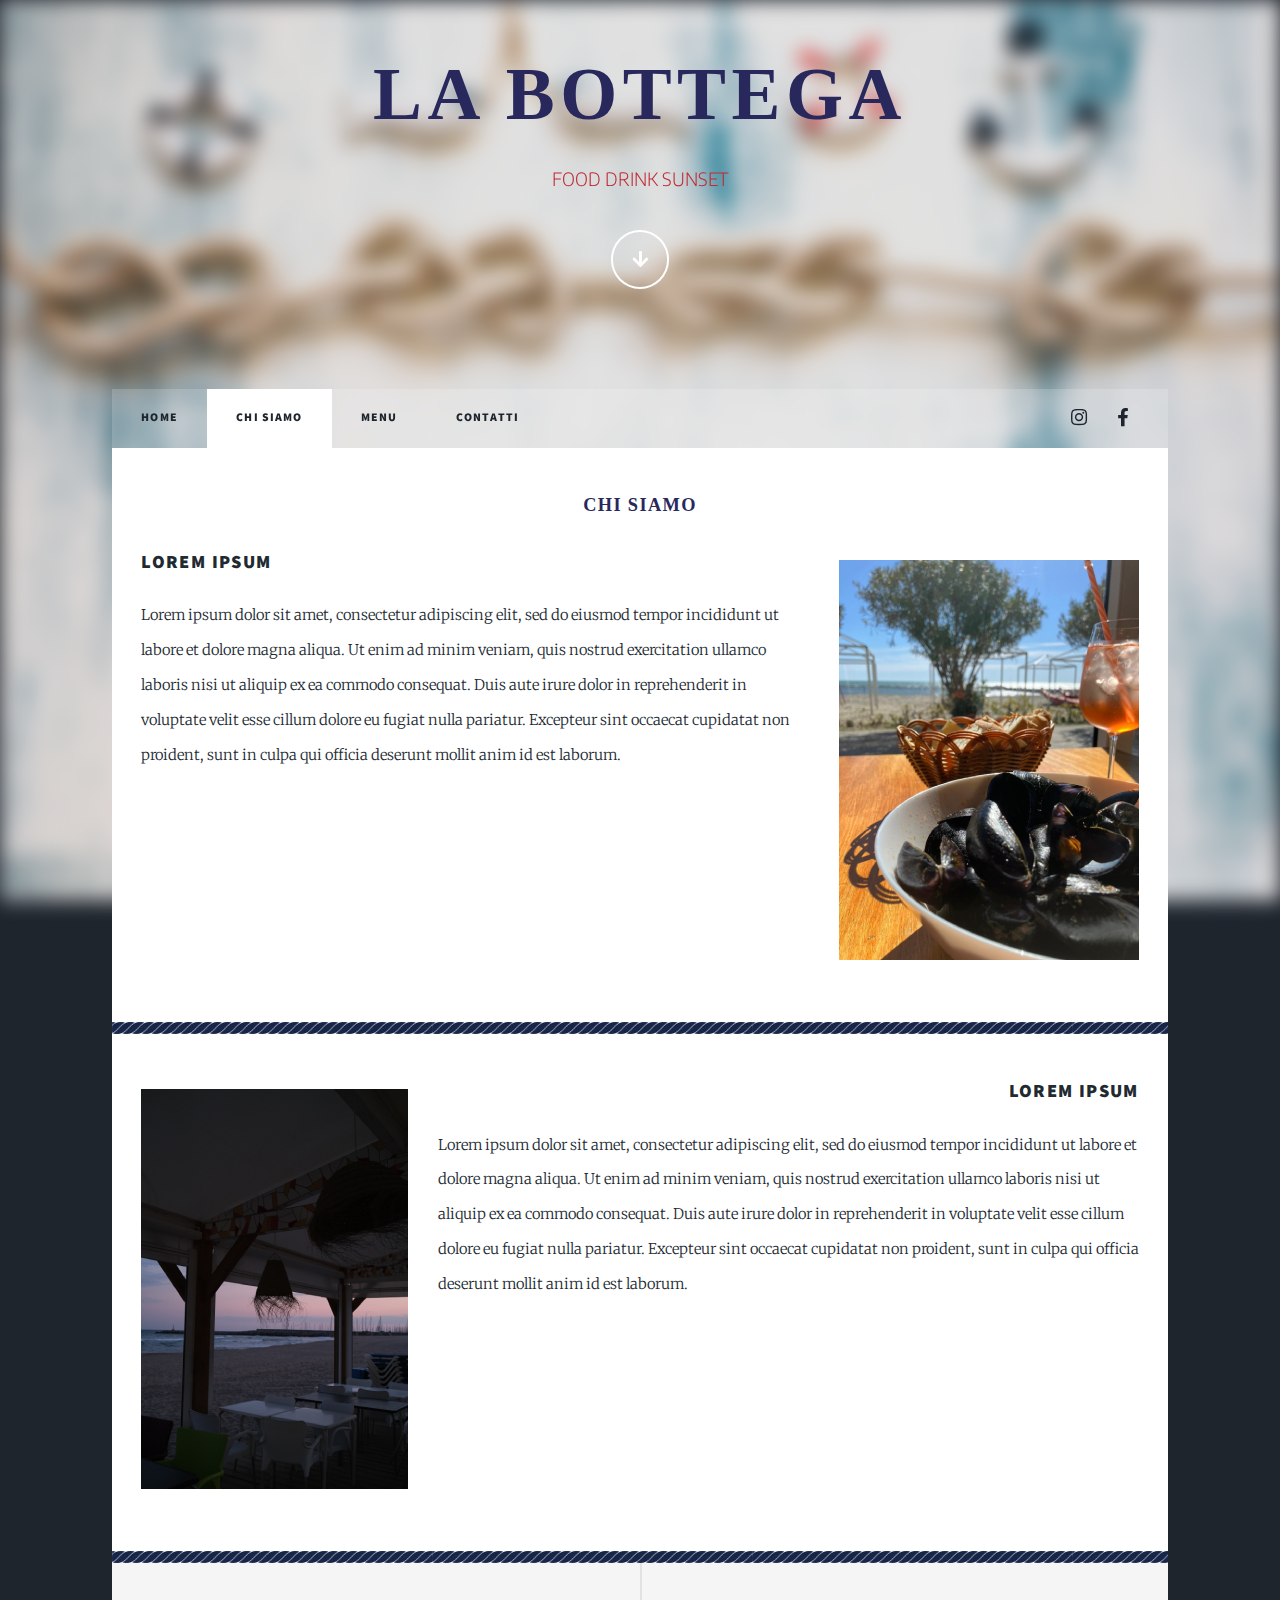
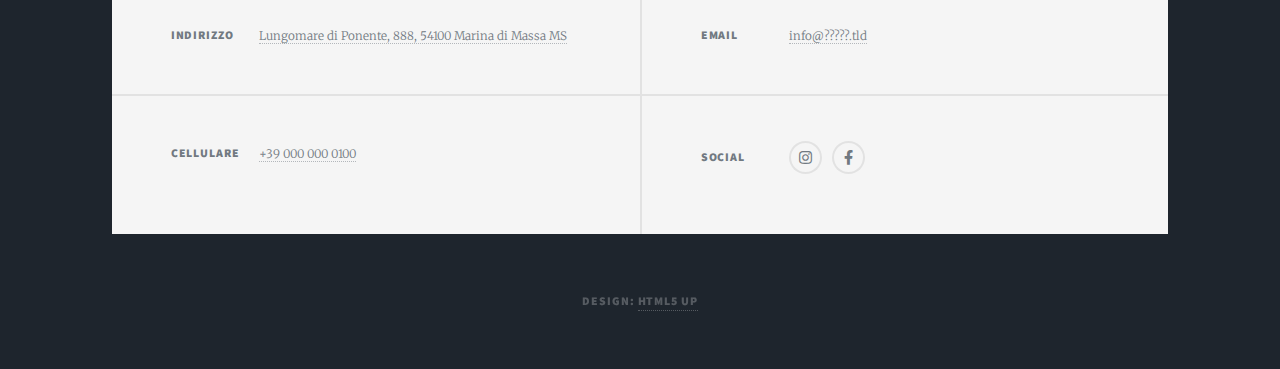
<file: chi_siamo.html>
<!DOCTYPE HTML>
<!--
	Massively by HTML5 UP
	html5up.net | @ajlkn
	Free for personal and commercial use under the CCA 3.0 license (html5up.net/license)
-->
<html>
	<head>
		<title>Chi siamo</title>
		<link rel="icon" type="image/x-icon" href="images/favicon.ico">
		<meta charset="utf-8" />
		<meta name="viewport" content="width=device-width, initial-scale=1, user-scalable=no" />
		<link rel="stylesheet" href="assets/css/main.css" />
		<link href="https://fonts.cdnfonts.com/css/aquatico" rel="stylesheet">
		<link rel="preconnect" href="https://fonts.googleapis.com">
		<link rel="preconnect" href="https://fonts.gstatic.com" crossorigin>
		<link href="https://fonts.googleapis.com/css2?family=Encode+Sans:wght@500&display=swap" rel="stylesheet">
		<noscript><link rel="stylesheet" href="assets/css/noscript.css" /></noscript>
	</head>
	<body class="is-preload">

		<!-- Wrapper -->
			<div id="wrapper" class="fade-in">

				<!-- Intro -->
				<div id="intro">
					<h1 style="font-family: Aquatico; color: #28285C;">La Bottega</h1>
					<p style="color: #C02A33; font-family: 'Encode Sans', sans-serif; font-style: normal;">FOOD DRINK SUNSET</p>
					<ul class="actions">
						<li><a href="#header" class="button icon solid solo fa-arrow-down scrolly">Continue</a></li>
					</ul>
				</div>
				
				<!-- Header -->
					<header id="header">
						<a href="index.html" class="logo" style="font-family: Aquatico; color: #28285C;">La Bottega</a>
					</header>

				<!-- Nav -->
					<nav id="nav">
						<ul class="links">
							<li><a href="index.html">Home</a></li>
							<li class="active"><a href="chi_siamo.html">Chi siamo</a></li>
							<li><a href="menu.html">Menu</a></li>
							<li><a href="#footer">Contatti</a></li>
						</ul>
						<ul class="icons">
							<!-- <li><a href="#" class="icon brands fa-twitter"><span class="label">Twitter</span></a></li> -->
							<li><a href="#" class="icon brands fa-instagram"><span class="label">Instagram</span></a></li>
							<li><a href="#" class="icon brands fa-facebook-f"><span class="label">Facebook</span></a></li>
							<!-- <li><a href="#" class="icon brands fa-github"><span class="label">GitHub</span></a></li> -->
						</ul>
					</nav>

				<!-- Main -->
					<div id="main">

						<section class="post clearfix">
							<header class="major">
								<h3 style="font-family: Aquatico; color: #28285C;">Chi Siamo</h3>
							</header>
							<span class="image right"><img src="images/gallery/thumbs/01.jpg" alt="" /></span>
								<h3>Lorem ipsum</h3>
								Lorem ipsum dolor sit amet, consectetur adipiscing elit, sed do eiusmod tempor incididunt ut labore et dolore magna aliqua. Ut enim ad minim veniam, quis nostrud exercitation ullamco laboris nisi 
								ut aliquip ex ea commodo consequat. Duis aute irure dolor in 
								reprehenderit in voluptate velit esse cillum dolore eu fugiat nulla pariatur. Excepteur sint occaecat cupidatat non proident, sunt in culpa qui officia deserunt mollit anim id est laborum.

						</section>
						<section class="sailor_rope_blue">
							<hr class="sailor_rope_blue">
						</section>
						<section class="post clearfix">
							<span class="image left"><img src="images/gallery/thumbs/04.jpg" alt="" /></span>
								<h3 style="text-align: right;" >Lorem ipsum</h3>
								<p style="text-align: left;">
									Lorem ipsum dolor sit amet, consectetur adipiscing elit, sed do eiusmod tempor incididunt ut labore et dolore magna aliqua.
									Ut enim ad minim veniam, quis nostrud exercitation ullamco laboris nisi ut aliquip ex ea commodo consequat. Duis aute irure dolor in reprehenderit in voluptate velit esse cillum dolore eu fugiat nulla pariatur.
									Excepteur sint occaecat cupidatat non proident, sunt in culpa qui officia deserunt mollit anim id est laborum.
								</p>
						</section>
						<section class="sailor_rope_blue">
							<hr class="sailor_rope_blue">
						</section>
					</div>

				<!-- Footer -->
					<footer id="footer">
						<section class="split contact">
							<section>
								<h3>Indirizzo</h3>
								<p><a href="#">Lungomare di Ponente, 888, 54100 Marina di Massa MS</a></p>
							</section>
							<section>
								<h3>Cellulare</h3>
								<p><a>+39 000 000 0100</a></p>
							</section>
						</section>
						
						<section class="split contact">
							
							<section>
								<h3>Email</h3>
								<p><a>info@?????.tld</a></p>
							</section>
							<section>
								<h3>Social</h3>
								<ul class="icons alt">
									<!-- <li><a href="#" class="icon brands alt fa-twitter"><span class="label">Twitter</span></a></li> -->
									<li><a href="#" class="icon brands alt fa-instagram"><span class="label">Instagram</span></a></li>
									<li><a href="#" class="icon brands alt fa-facebook-f"><span class="label">Facebook</span></a></li>
									<!-- <li><a href="#" class="icon brands alt fa-github"><span class="label">GitHub</span></a></li> -->
								</ul>
							</section>
						</section>
					</footer>

				<!-- Copyright -->
					<div id="copyright">
						<ul><li>Design: <a href="https://html5up.net">HTML5 UP</a></li></ul>
					</div>

			</div>

		<!-- Scripts -->
			<script src="assets/js/jquery.min.js"></script>
			<script src="assets/js/jquery.scrollex.min.js"></script>
			<script src="assets/js/jquery.scrolly.min.js"></script>
			<script src="assets/js/browser.min.js"></script>
			<script src="assets/js/breakpoints.min.js"></script>
			<script src="assets/js/util.js"></script>
			<script src="assets/js/main.js"></script>

	</body>
</html>
</file>
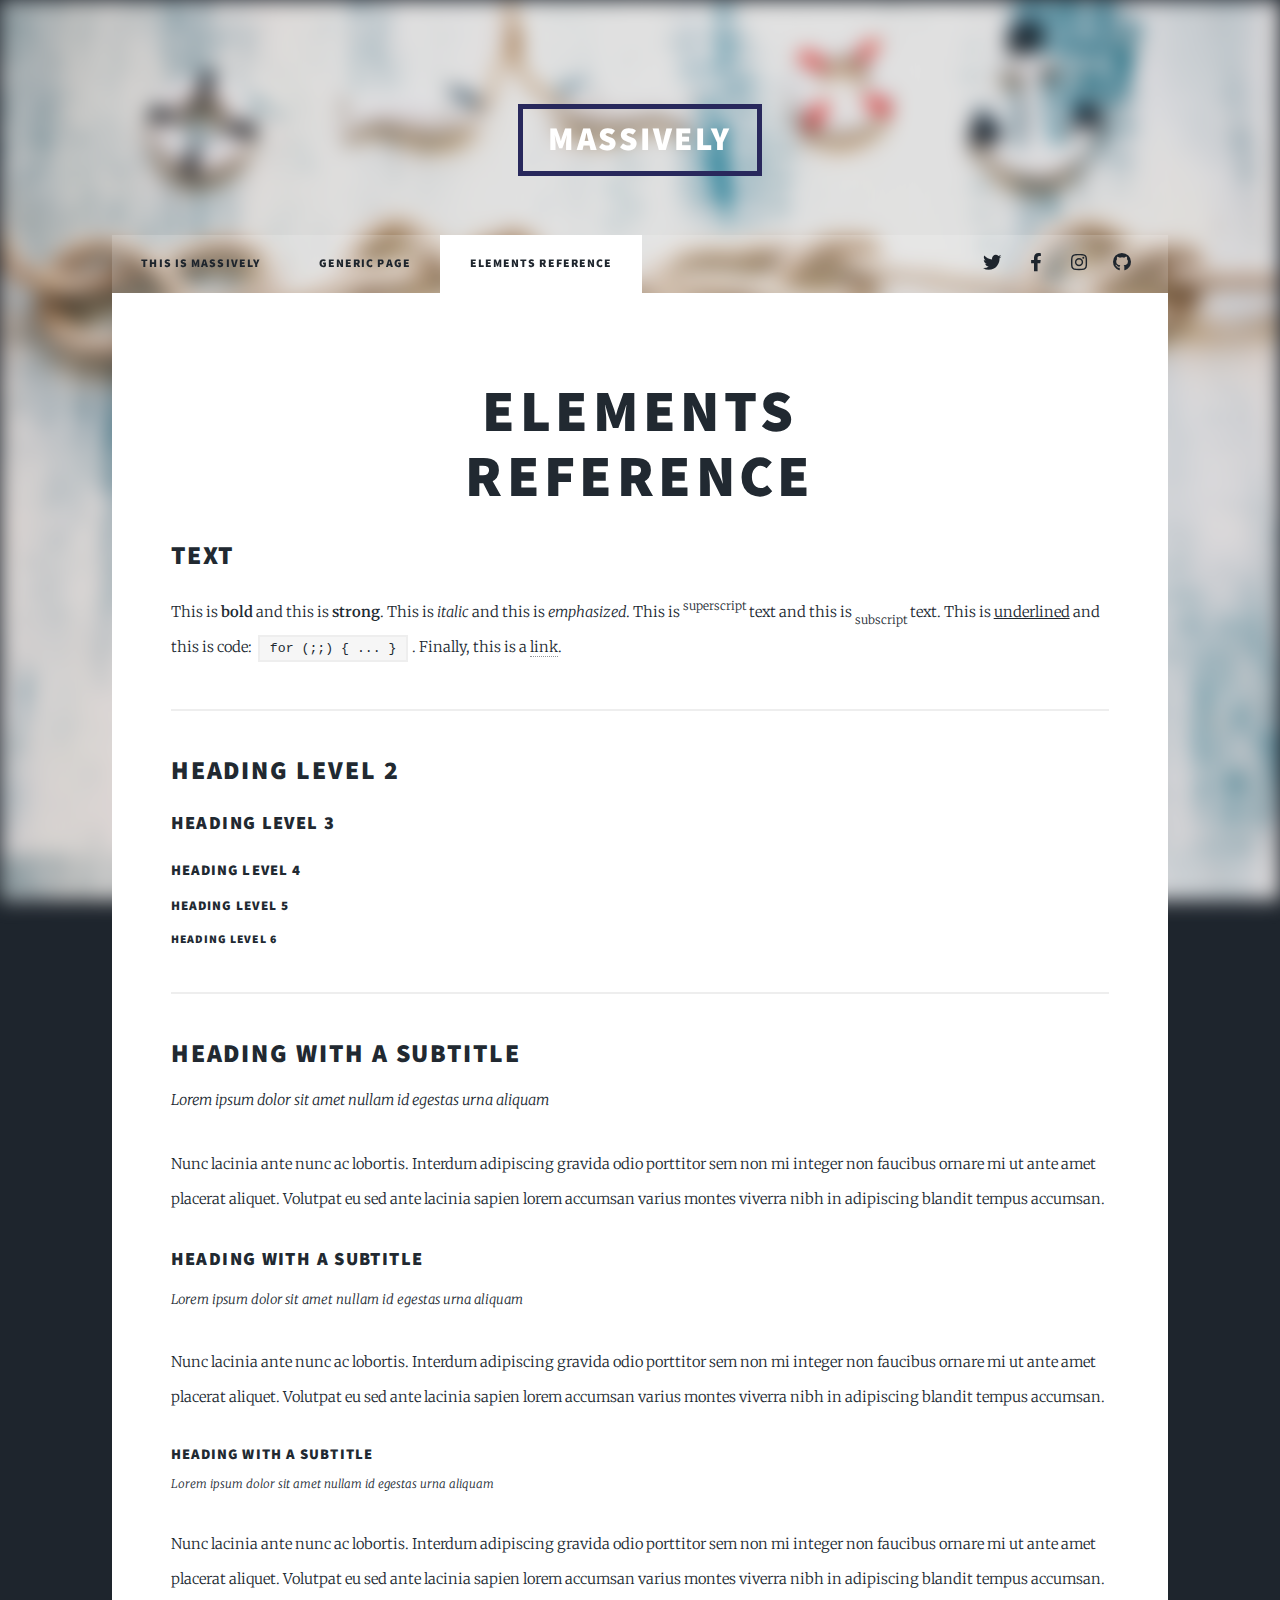
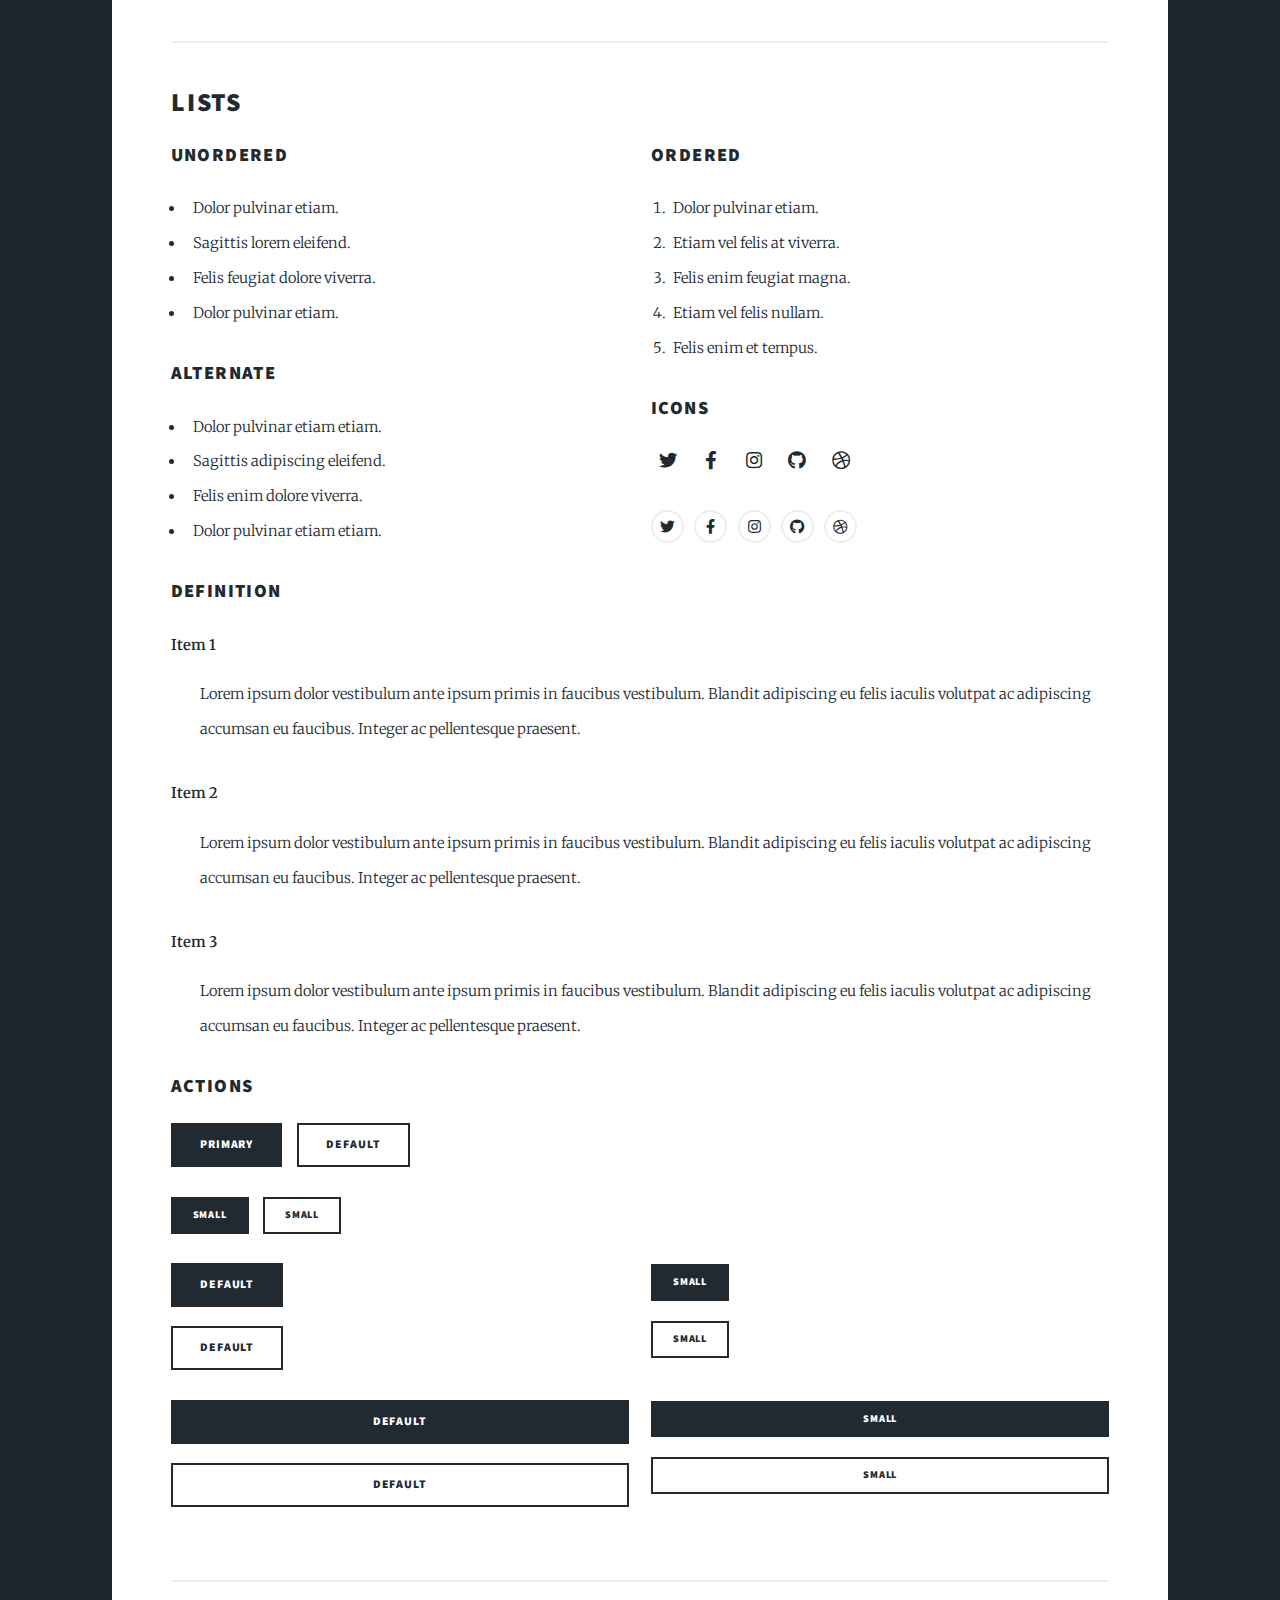
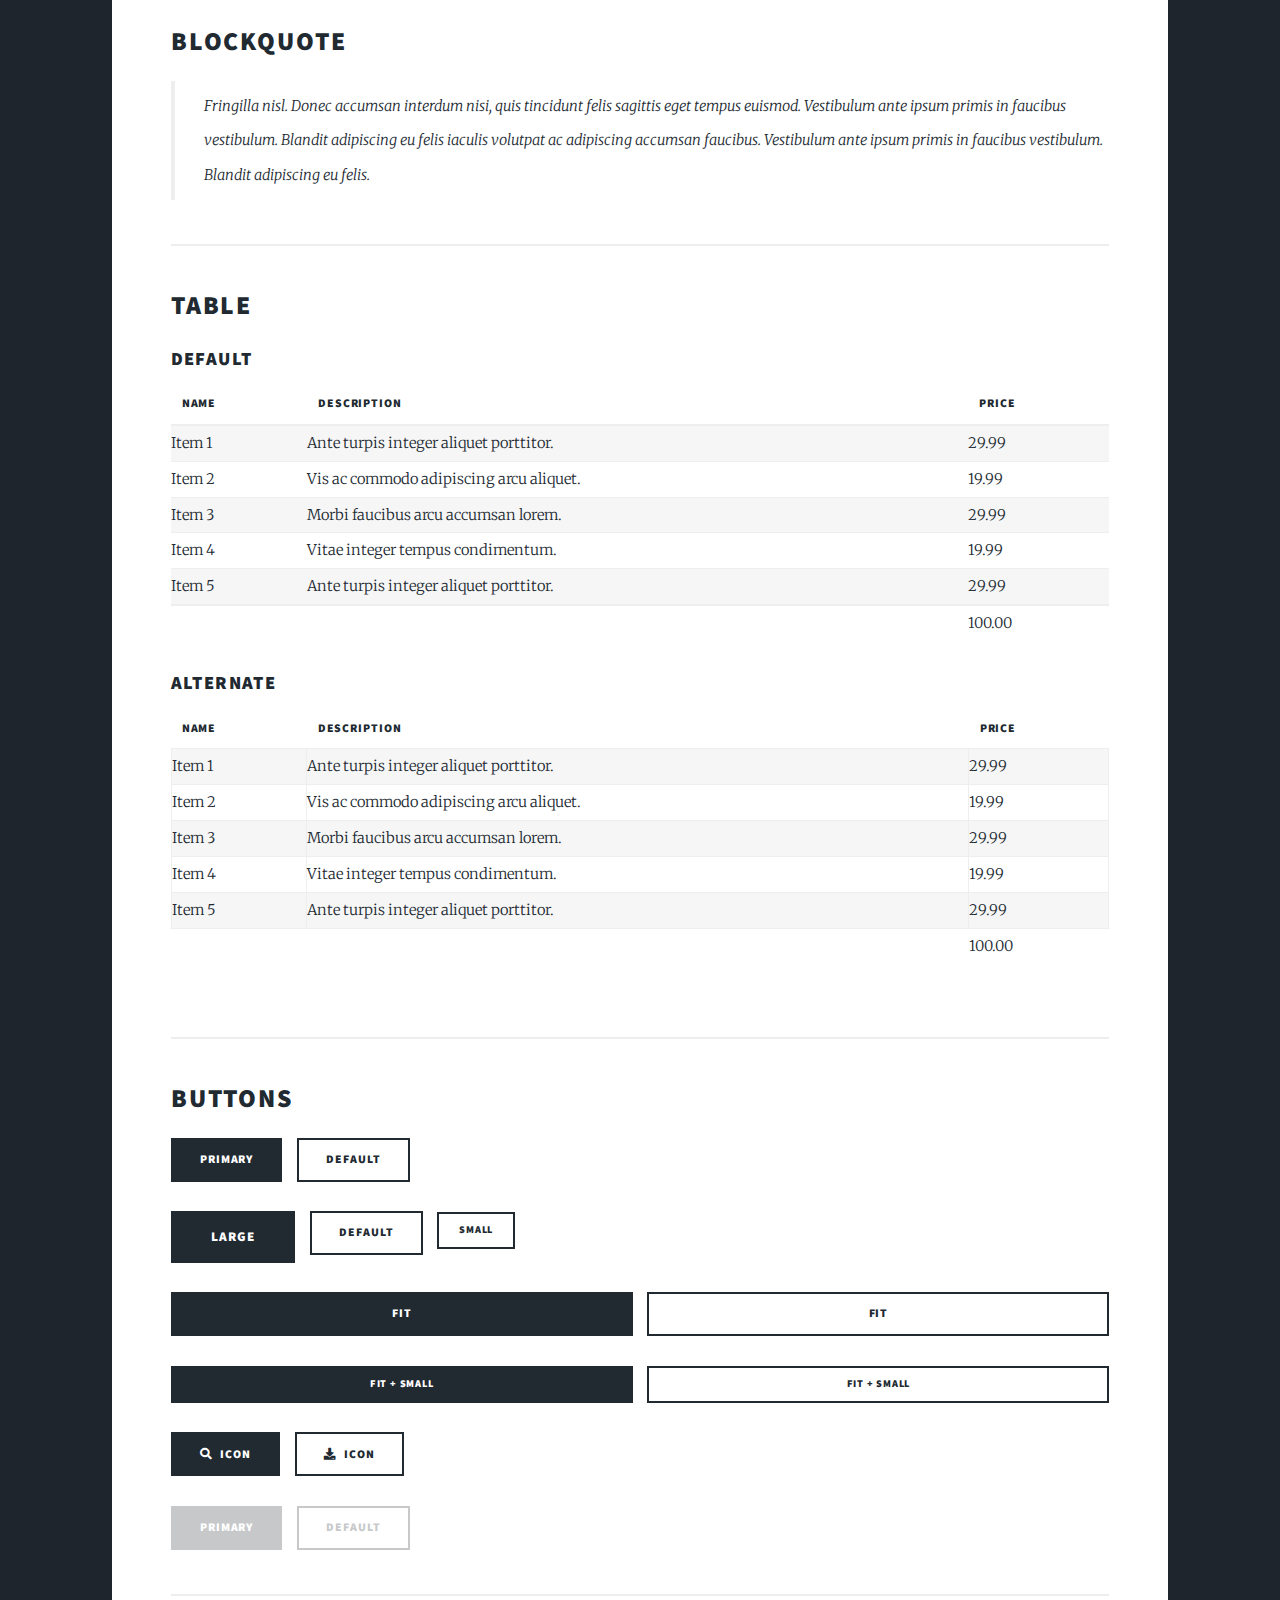
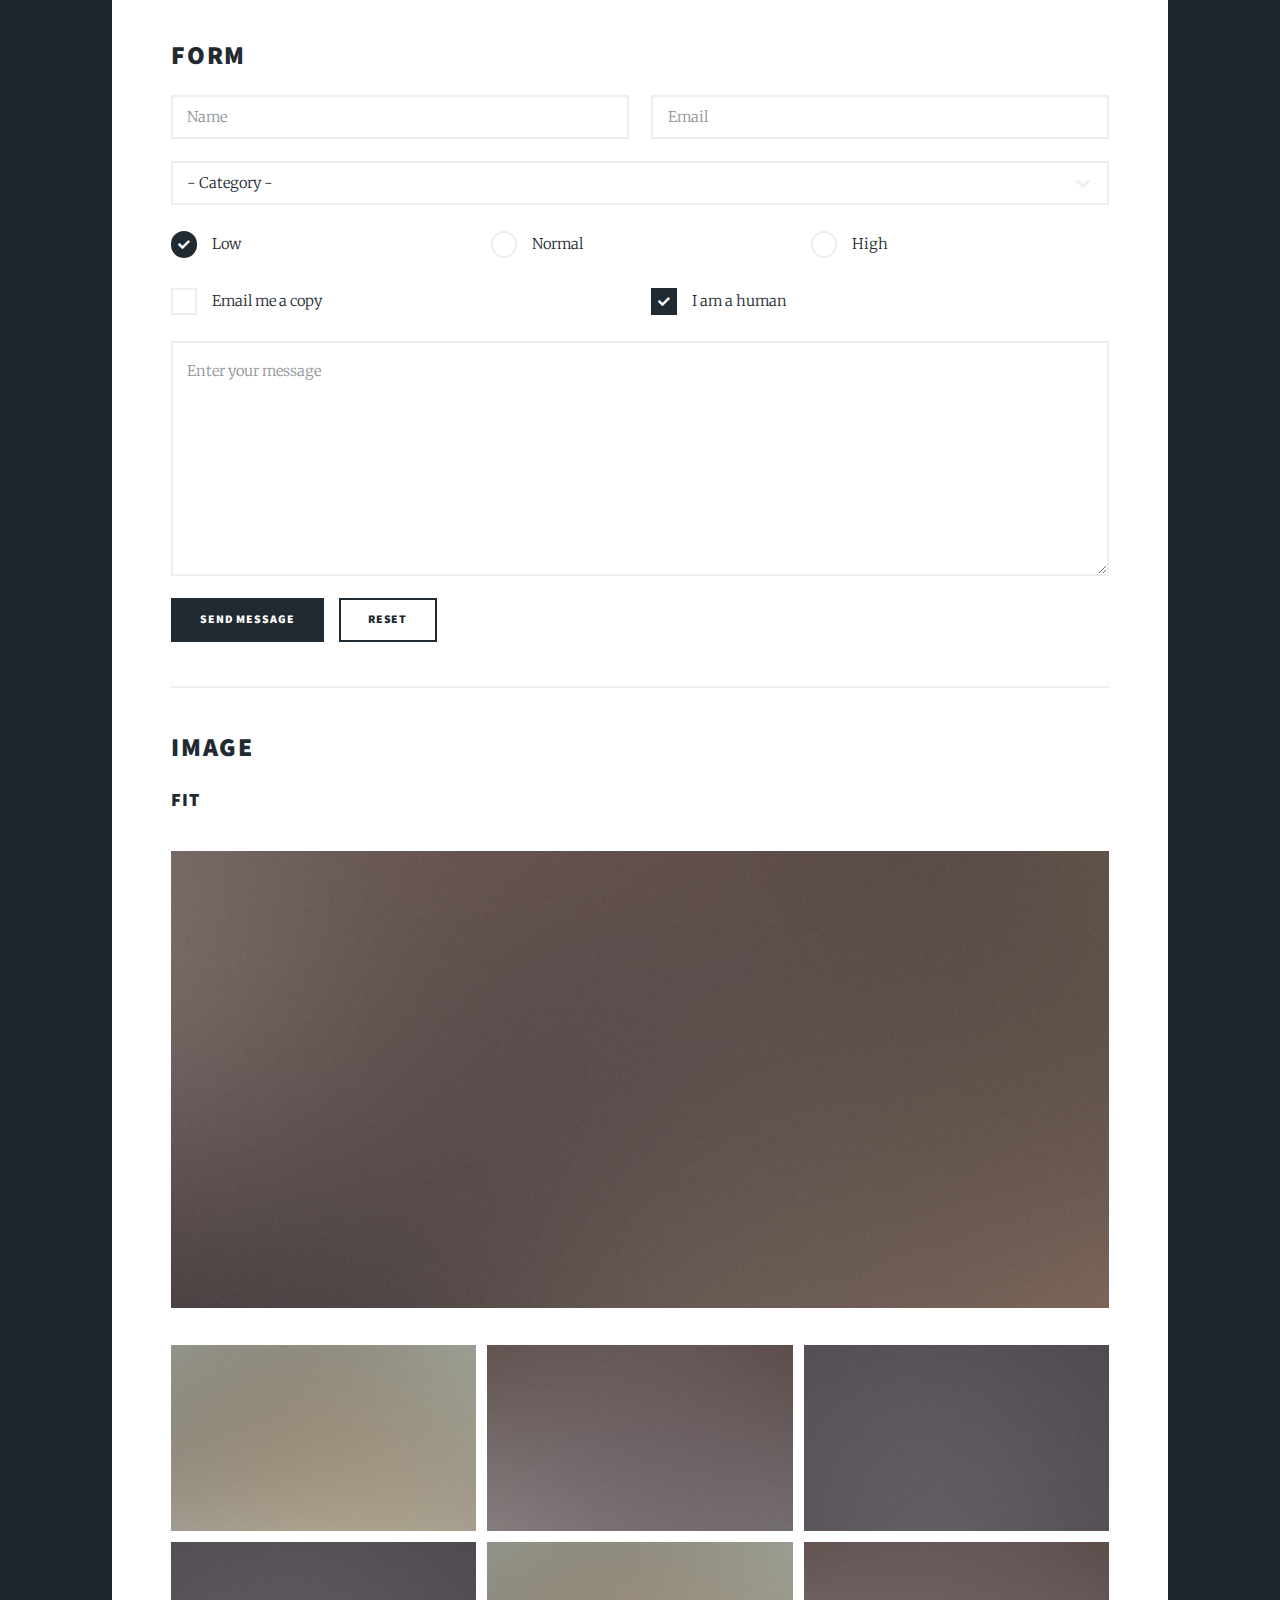
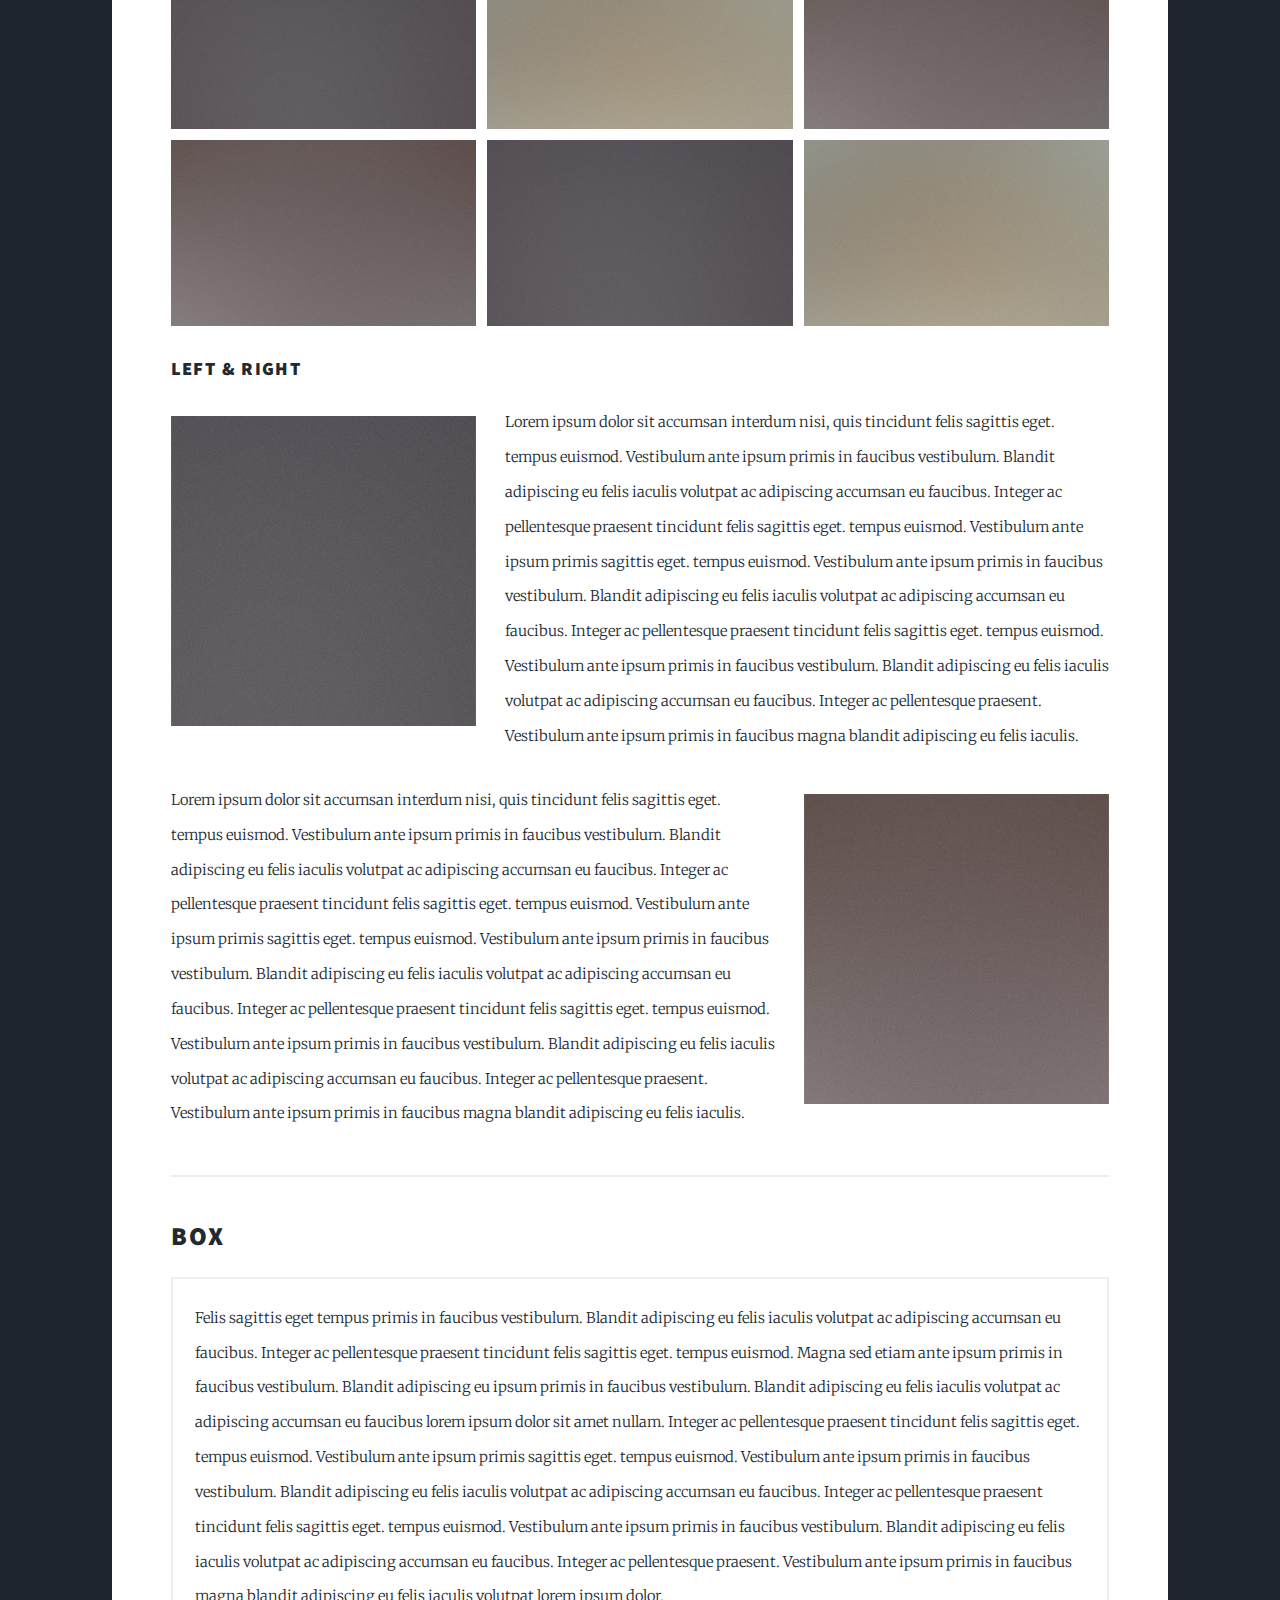
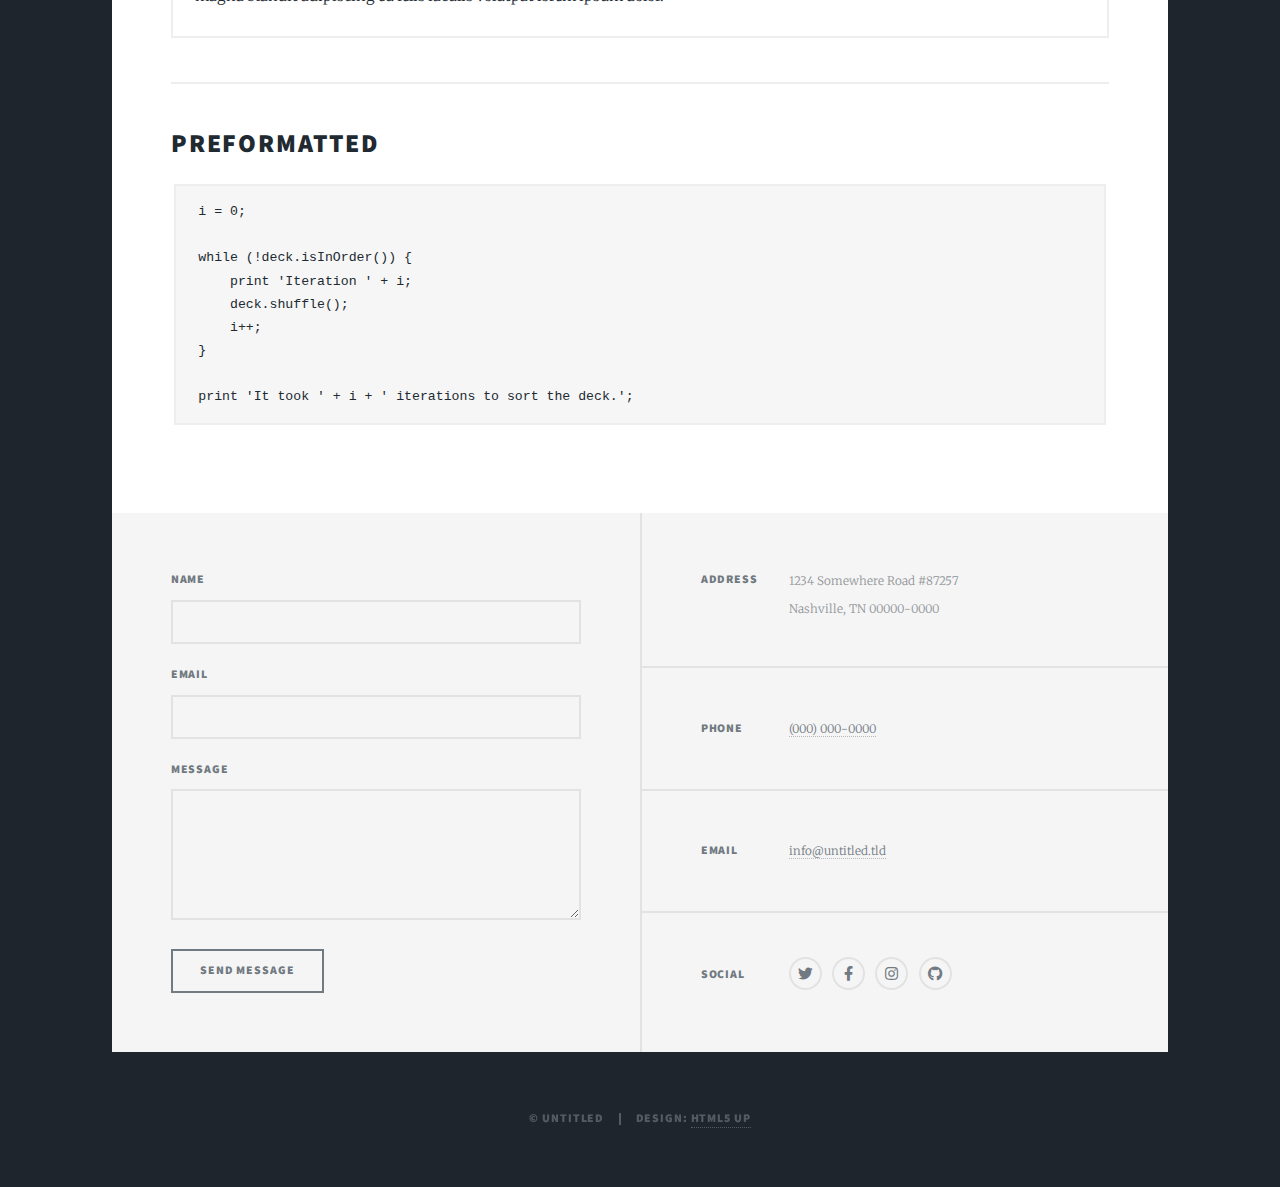
<file: elements.html>
<!DOCTYPE HTML>
<!--
	Massively by HTML5 UP
	html5up.net | @ajlkn
	Free for personal and commercial use under the CCA 3.0 license (html5up.net/license)
-->
<html>
	<head>
		<title>Elements Reference - Massively by HTML5 UP</title>
		<meta charset="utf-8" />
		<meta name="viewport" content="width=device-width, initial-scale=1, user-scalable=no" />
		<link rel="stylesheet" href="assets/css/main.css" />
		<noscript><link rel="stylesheet" href="assets/css/noscript.css" /></noscript>
	</head>
	<body class="is-preload">

		<!-- Wrapper -->
			<div id="wrapper">

				<!-- Header -->
					<header id="header">
						<a href="index.html" class="logo">Massively</a>
					</header>

				<!-- Nav -->
					<nav id="nav">
						<ul class="links">
							<li><a href="index.html">This is Massively</a></li>
							<li><a href="generic.html">Generic Page</a></li>
							<li class="active"><a href="elements.html">Elements Reference</a></li>
						</ul>
						<ul class="icons">
							<li><a href="#" class="icon brands fa-twitter"><span class="label">Twitter</span></a></li>
							<li><a href="#" class="icon brands fa-facebook-f"><span class="label">Facebook</span></a></li>
							<li><a href="#" class="icon brands fa-instagram"><span class="label">Instagram</span></a></li>
							<li><a href="#" class="icon brands fa-github"><span class="label">GitHub</span></a></li>
						</ul>
					</nav>

				<!-- Main -->
					<div id="main">

						<!-- Post -->
							<section class="post">
								<header class="major">
									<h1>Elements<br />
									Reference</h1>
								</header>

								<!-- Text stuff -->
									<h2>Text</h2>
									<p>This is <b>bold</b> and this is <strong>strong</strong>. This is <i>italic</i> and this is <em>emphasized</em>.
									This is <sup>superscript</sup> text and this is <sub>subscript</sub> text.
									This is <u>underlined</u> and this is code: <code>for (;;) { ... }</code>.
									Finally, this is a <a href="#">link</a>.</p>
									<hr />
									<h2>Heading Level 2</h2>
									<h3>Heading Level 3</h3>
									<h4>Heading Level 4</h4>
									<h5>Heading Level 5</h5>
									<h6>Heading Level 6</h6>
									<hr />
									<header>
										<h2>Heading with a Subtitle</h2>
										<p>Lorem ipsum dolor sit amet nullam id egestas urna aliquam</p>
									</header>
									<p>Nunc lacinia ante nunc ac lobortis. Interdum adipiscing gravida odio porttitor sem non mi integer non faucibus ornare mi ut ante amet placerat aliquet. Volutpat eu sed ante lacinia sapien lorem accumsan varius montes viverra nibh in adipiscing blandit tempus accumsan.</p>
									<header>
										<h3>Heading with a Subtitle</h3>
										<p>Lorem ipsum dolor sit amet nullam id egestas urna aliquam</p>
									</header>
									<p>Nunc lacinia ante nunc ac lobortis. Interdum adipiscing gravida odio porttitor sem non mi integer non faucibus ornare mi ut ante amet placerat aliquet. Volutpat eu sed ante lacinia sapien lorem accumsan varius montes viverra nibh in adipiscing blandit tempus accumsan.</p>
									<header>
										<h4>Heading with a Subtitle</h4>
										<p>Lorem ipsum dolor sit amet nullam id egestas urna aliquam</p>
									</header>
									<p>Nunc lacinia ante nunc ac lobortis. Interdum adipiscing gravida odio porttitor sem non mi integer non faucibus ornare mi ut ante amet placerat aliquet. Volutpat eu sed ante lacinia sapien lorem accumsan varius montes viverra nibh in adipiscing blandit tempus accumsan.</p>

									<hr />

								<!-- Lists -->
									<h2>Lists</h2>
									<div class="row">
										<div class="col-6 col-12-small">

											<h3>Unordered</h3>
											<ul>
												<li>Dolor pulvinar etiam.</li>
												<li>Sagittis lorem eleifend.</li>
												<li>Felis feugiat dolore viverra.</li>
												<li>Dolor pulvinar etiam.</li>
											</ul>

											<h3>Alternate</h3>
											<ul class="alt">
												<li>Dolor pulvinar etiam etiam.</li>
												<li>Sagittis adipiscing eleifend.</li>
												<li>Felis enim dolore viverra.</li>
												<li>Dolor pulvinar etiam etiam.</li>
											</ul>

										</div>
										<div class="col-6 col-12-small">

											<h3>Ordered</h3>
											<ol>
												<li>Dolor pulvinar etiam.</li>
												<li>Etiam vel felis at viverra.</li>
												<li>Felis enim feugiat magna.</li>
												<li>Etiam vel felis nullam.</li>
												<li>Felis enim et tempus.</li>
											</ol>

											<h3>Icons</h3>
											<ul class="icons">
												<li><a href="#" class="icon brands fa-twitter"><span class="label">Twitter</span></a></li>
												<li><a href="#" class="icon brands fa-facebook-f"><span class="label">Facebook</span></a></li>
												<li><a href="#" class="icon brands fa-instagram"><span class="label">Instagram</span></a></li>
												<li><a href="#" class="icon brands fa-github"><span class="label">Github</span></a></li>
												<li><a href="#" class="icon brands fa-dribbble"><span class="label">Dribbble</span></a></li>
											</ul>
											<ul class="icons alt">
												<li><a href="#" class="icon brands alt fa-twitter"><span class="label">Twitter</span></a></li>
												<li><a href="#" class="icon brands alt fa-facebook-f"><span class="label">Facebook</span></a></li>
												<li><a href="#" class="icon brands alt fa-instagram"><span class="label">Instagram</span></a></li>
												<li><a href="#" class="icon brands alt fa-github"><span class="label">Github</span></a></li>
												<li><a href="#" class="icon brands alt fa-dribbble"><span class="label">Dribbble</span></a></li>
											</ul>

										</div>
									</div>
									<h3>Definition</h3>
									<dl>
										<dt>Item 1</dt>
										<dd>
											<p>Lorem ipsum dolor vestibulum ante ipsum primis in faucibus vestibulum. Blandit adipiscing eu felis iaculis volutpat ac adipiscing accumsan eu faucibus. Integer ac pellentesque praesent.</p>
										</dd>
										<dt>Item 2</dt>
										<dd>
											<p>Lorem ipsum dolor vestibulum ante ipsum primis in faucibus vestibulum. Blandit adipiscing eu felis iaculis volutpat ac adipiscing accumsan eu faucibus. Integer ac pellentesque praesent.</p>
										</dd>
										<dt>Item 3</dt>
										<dd>
											<p>Lorem ipsum dolor vestibulum ante ipsum primis in faucibus vestibulum. Blandit adipiscing eu felis iaculis volutpat ac adipiscing accumsan eu faucibus. Integer ac pellentesque praesent.</p>
										</dd>
									</dl>

									<h3>Actions</h3>
									<ul class="actions">
										<li><a href="#" class="button primary">Primary</a></li>
										<li><a href="#" class="button">Default</a></li>
									</ul>
									<ul class="actions small">
										<li><a href="#" class="button primary small">Small</a></li>
										<li><a href="#" class="button small">Small</a></li>
									</ul>
									<div class="row">
										<div class="col-6 col-12-small">
											<ul class="actions stacked">
												<li><a href="#" class="button primary">Default</a></li>
												<li><a href="#" class="button">Default</a></li>
											</ul>
										</div>
										<div class="col-6 col-12-small">
											<ul class="actions stacked">
												<li><a href="#" class="button primary small">Small</a></li>
												<li><a href="#" class="button small">Small</a></li>
											</ul>
										</div>
									</div>
									<div class="row">
										<div class="col-6 col-12-small">
											<ul class="actions stacked">
												<li><a href="#" class="button primary fit">Default</a></li>
												<li><a href="#" class="button fit">Default</a></li>
											</ul>
										</div>
										<div class="col-6 col-12-small">
											<ul class="actions stacked">
												<li><a href="#" class="button primary small fit">Small</a></li>
												<li><a href="#" class="button small fit">Small</a></li>
											</ul>
										</div>
									</div>

									<hr />

								<!-- Blockquote -->
									<h2>Blockquote</h2>
									<blockquote>Fringilla nisl. Donec accumsan interdum nisi, quis tincidunt felis sagittis eget tempus euismod. Vestibulum ante ipsum primis in faucibus vestibulum. Blandit adipiscing eu felis iaculis volutpat ac adipiscing accumsan faucibus. Vestibulum ante ipsum primis in faucibus vestibulum. Blandit adipiscing eu felis.</blockquote>

									<hr />

								<!-- Table -->
									<h2>Table</h2>

									<h3>Default</h3>
									<div class="table-wrapper">
										<table>
											<thead>
												<tr>
													<th>Name</th>
													<th>Description</th>
													<th>Price</th>
												</tr>
											</thead>
											<tbody>
												<tr>
													<td>Item 1</td>
													<td>Ante turpis integer aliquet porttitor.</td>
													<td>29.99</td>
												</tr>
												<tr>
													<td>Item 2</td>
													<td>Vis ac commodo adipiscing arcu aliquet.</td>
													<td>19.99</td>
												</tr>
												<tr>
													<td>Item 3</td>
													<td> Morbi faucibus arcu accumsan lorem.</td>
													<td>29.99</td>
												</tr>
												<tr>
													<td>Item 4</td>
													<td>Vitae integer tempus condimentum.</td>
													<td>19.99</td>
												</tr>
												<tr>
													<td>Item 5</td>
													<td>Ante turpis integer aliquet porttitor.</td>
													<td>29.99</td>
												</tr>
											</tbody>
											<tfoot>
												<tr>
													<td colspan="2"></td>
													<td>100.00</td>
												</tr>
											</tfoot>
										</table>
									</div>

									<h3>Alternate</h3>
									<div class="table-wrapper">
										<table class="alt">
											<thead>
												<tr>
													<th>Name</th>
													<th>Description</th>
													<th>Price</th>
												</tr>
											</thead>
											<tbody>
												<tr>
													<td>Item 1</td>
													<td>Ante turpis integer aliquet porttitor.</td>
													<td>29.99</td>
												</tr>
												<tr>
													<td>Item 2</td>
													<td>Vis ac commodo adipiscing arcu aliquet.</td>
													<td>19.99</td>
												</tr>
												<tr>
													<td>Item 3</td>
													<td> Morbi faucibus arcu accumsan lorem.</td>
													<td>29.99</td>
												</tr>
												<tr>
													<td>Item 4</td>
													<td>Vitae integer tempus condimentum.</td>
													<td>19.99</td>
												</tr>
												<tr>
													<td>Item 5</td>
													<td>Ante turpis integer aliquet porttitor.</td>
													<td>29.99</td>
												</tr>
											</tbody>
											<tfoot>
												<tr>
													<td colspan="2"></td>
													<td>100.00</td>
												</tr>
											</tfoot>
										</table>
									</div>

									<hr />

								<!-- Buttons -->
									<h2>Buttons</h2>
									<ul class="actions">
										<li><a href="#" class="button primary">Primary</a></li>
										<li><a href="#" class="button">Default</a></li>
									</ul>
									<ul class="actions">
										<li><a href="#" class="button primary large">Large</a></li>
										<li><a href="#" class="button">Default</a></li>
										<li><a href="#" class="button small">Small</a></li>
									</ul>
									<ul class="actions fit">
										<li><a href="#" class="button primary fit">Fit</a></li>
										<li><a href="#" class="button fit">Fit</a></li>
									</ul>
									<ul class="actions fit small">
										<li><a href="#" class="button primary fit small">Fit + Small</a></li>
										<li><a href="#" class="button fit small">Fit + Small</a></li>
									</ul>
									<ul class="actions">
										<li><a href="#" class="button primary icon solid fa-search">Icon</a></li>
										<li><a href="#" class="button icon solid fa-download">Icon</a></li>
									</ul>
									<ul class="actions">
										<li><span class="button primary disabled">Primary</span></li>
										<li><span class="button disabled">Default</span></li>
									</ul>

									<hr />

								<!-- Form -->
									<h2>Form</h2>

									<form method="post" action="#">
										<div class="row gtr-uniform">
											<div class="col-6 col-12-xsmall">
												<input type="text" name="demo-name" id="demo-name" value="" placeholder="Name" />
											</div>
											<div class="col-6 col-12-xsmall">
												<input type="email" name="demo-email" id="demo-email" value="" placeholder="Email" />
											</div>
											<!-- Break -->
											<div class="col-12">
												<select name="demo-category" id="demo-category">
													<option value="">- Category -</option>
													<option value="1">Manufacturing</option>
													<option value="1">Shipping</option>
													<option value="1">Administration</option>
													<option value="1">Human Resources</option>
												</select>
											</div>
											<!-- Break -->
											<div class="col-4 col-12-small">
												<input type="radio" id="demo-priority-low" name="demo-priority" checked>
												<label for="demo-priority-low">Low</label>
											</div>
											<div class="col-4 col-12-small">
												<input type="radio" id="demo-priority-normal" name="demo-priority">
												<label for="demo-priority-normal">Normal</label>
											</div>
											<div class="col-4 col-12-small">
												<input type="radio" id="demo-priority-high" name="demo-priority">
												<label for="demo-priority-high">High</label>
											</div>
											<!-- Break -->
											<div class="col-6 col-12-small">
												<input type="checkbox" id="demo-copy" name="demo-copy">
												<label for="demo-copy">Email me a copy</label>
											</div>
											<div class="col-6 col-12-small">
												<input type="checkbox" id="demo-human" name="demo-human" checked>
												<label for="demo-human">I am a human</label>
											</div>
											<!-- Break -->
											<div class="col-12">
												<textarea name="demo-message" id="demo-message" placeholder="Enter your message" rows="6"></textarea>
											</div>
											<!-- Break -->
											<div class="col-12">
												<ul class="actions">
													<li><input type="submit" value="Send Message" class="primary" /></li>
													<li><input type="reset" value="Reset" /></li>
												</ul>
											</div>
										</div>
									</form>

									<hr />

								<!-- Image -->
									<h2>Image</h2>

									<h3>Fit</h3>
									<span class="image fit"><img src="images/pic01.jpg" alt="" /></span>
									<div class="box alt">
										<div class="row gtr-50 gtr-uniform">
											<div class="col-4"><span class="image fit"><img src="images/pic02.jpg" alt="" /></span></div>
											<div class="col-4"><span class="image fit"><img src="images/pic03.jpg" alt="" /></span></div>
											<div class="col-4"><span class="image fit"><img src="images/pic04.jpg" alt="" /></span></div>
											<!-- Break -->
											<div class="col-4"><span class="image fit"><img src="images/pic04.jpg" alt="" /></span></div>
											<div class="col-4"><span class="image fit"><img src="images/pic02.jpg" alt="" /></span></div>
											<div class="col-4"><span class="image fit"><img src="images/pic03.jpg" alt="" /></span></div>
											<!-- Break -->
											<div class="col-4"><span class="image fit"><img src="images/pic03.jpg" alt="" /></span></div>
											<div class="col-4"><span class="image fit"><img src="images/pic04.jpg" alt="" /></span></div>
											<div class="col-4"><span class="image fit"><img src="images/pic02.jpg" alt="" /></span></div>
										</div>
									</div>

									<h3>Left &amp; Right</h3>
									<p><span class="image left"><img src="images/pic08.jpg" alt="" /></span>Lorem ipsum dolor sit accumsan interdum nisi, quis tincidunt felis sagittis eget. tempus euismod. Vestibulum ante ipsum primis in faucibus vestibulum. Blandit adipiscing eu felis iaculis volutpat ac adipiscing accumsan eu faucibus. Integer ac pellentesque praesent tincidunt felis sagittis eget. tempus euismod. Vestibulum ante ipsum primis sagittis eget. tempus euismod. Vestibulum ante ipsum primis in faucibus vestibulum. Blandit adipiscing eu felis iaculis volutpat ac adipiscing accumsan eu faucibus. Integer ac pellentesque praesent tincidunt felis sagittis eget. tempus euismod. Vestibulum ante ipsum primis in faucibus vestibulum. Blandit adipiscing eu felis iaculis volutpat ac adipiscing accumsan eu faucibus. Integer ac pellentesque praesent. Vestibulum ante ipsum primis in faucibus magna blandit adipiscing eu felis iaculis.</p>
									<p><span class="image right"><img src="images/pic09.jpg" alt="" /></span>Lorem ipsum dolor sit accumsan interdum nisi, quis tincidunt felis sagittis eget. tempus euismod. Vestibulum ante ipsum primis in faucibus vestibulum. Blandit adipiscing eu felis iaculis volutpat ac adipiscing accumsan eu faucibus. Integer ac pellentesque praesent tincidunt felis sagittis eget. tempus euismod. Vestibulum ante ipsum primis sagittis eget. tempus euismod. Vestibulum ante ipsum primis in faucibus vestibulum. Blandit adipiscing eu felis iaculis volutpat ac adipiscing accumsan eu faucibus. Integer ac pellentesque praesent tincidunt felis sagittis eget. tempus euismod. Vestibulum ante ipsum primis in faucibus vestibulum. Blandit adipiscing eu felis iaculis volutpat ac adipiscing accumsan eu faucibus. Integer ac pellentesque praesent. Vestibulum ante ipsum primis in faucibus magna blandit adipiscing eu felis iaculis.</p>

									<hr />

								<!-- Box -->
									<h2>Box</h2>
									<div class="box">
										<p>Felis sagittis eget tempus primis in faucibus vestibulum. Blandit adipiscing eu felis iaculis volutpat ac adipiscing accumsan eu faucibus. Integer ac pellentesque praesent tincidunt felis sagittis eget. tempus euismod. Magna sed etiam ante ipsum primis in faucibus vestibulum. Blandit adipiscing eu ipsum primis in faucibus vestibulum. Blandit adipiscing eu felis iaculis volutpat ac adipiscing accumsan eu faucibus lorem ipsum dolor sit amet nullam. Integer ac pellentesque praesent tincidunt felis sagittis eget. tempus euismod. Vestibulum ante ipsum primis sagittis eget. tempus euismod. Vestibulum ante ipsum primis in faucibus vestibulum. Blandit adipiscing eu felis iaculis volutpat ac adipiscing accumsan eu faucibus. Integer ac pellentesque praesent tincidunt felis sagittis eget. tempus euismod. Vestibulum ante ipsum primis in faucibus vestibulum. Blandit adipiscing eu felis iaculis volutpat ac adipiscing accumsan eu faucibus. Integer ac pellentesque praesent. Vestibulum ante ipsum primis in faucibus magna blandit adipiscing eu felis iaculis volutpat lorem ipsum dolor.</p>
									</div>

									<hr />

								<!-- Preformatted Code -->
									<h2>Preformatted</h2>
									<pre><code>i = 0;

while (!deck.isInOrder()) {
    print 'Iteration ' + i;
    deck.shuffle();
    i++;
}

print 'It took ' + i + ' iterations to sort the deck.';
</code></pre>

							</section>

					</div>

				<!-- Footer -->
					<footer id="footer">
						<section>
							<form method="post" action="#">
								<div class="fields">
									<div class="field">
										<label for="name">Name</label>
										<input type="text" name="name" id="name" />
									</div>
									<div class="field">
										<label for="email">Email</label>
										<input type="text" name="email" id="email" />
									</div>
									<div class="field">
										<label for="message">Message</label>
										<textarea name="message" id="message" rows="3"></textarea>
									</div>
								</div>
								<ul class="actions">
									<li><input type="submit" value="Send Message" /></li>
								</ul>
							</form>
						</section>
						<section class="split contact">
							<section class="alt">
								<h3>Address</h3>
								<p>1234 Somewhere Road #87257<br />
								Nashville, TN 00000-0000</p>
							</section>
							<section>
								<h3>Phone</h3>
								<p><a href="#">(000) 000-0000</a></p>
							</section>
							<section>
								<h3>Email</h3>
								<p><a href="#">info@untitled.tld</a></p>
							</section>
							<section>
								<h3>Social</h3>
								<ul class="icons alt">
									<li><a href="#" class="icon brands alt fa-twitter"><span class="label">Twitter</span></a></li>
									<li><a href="#" class="icon brands alt fa-facebook-f"><span class="label">Facebook</span></a></li>
									<li><a href="#" class="icon brands alt fa-instagram"><span class="label">Instagram</span></a></li>
									<li><a href="#" class="icon brands alt fa-github"><span class="label">GitHub</span></a></li>
								</ul>
							</section>
						</section>
					</footer>

				<!-- Copyright -->
					<div id="copyright">
						<ul><li>&copy; Untitled</li><li>Design: <a href="https://html5up.net">HTML5 UP</a></li></ul>
					</div>

			</div>

		<!-- Scripts -->
			<script src="assets/js/jquery.min.js"></script>
			<script src="assets/js/jquery.scrollex.min.js"></script>
			<script src="assets/js/jquery.scrolly.min.js"></script>
			<script src="assets/js/browser.min.js"></script>
			<script src="assets/js/breakpoints.min.js"></script>
			<script src="assets/js/util.js"></script>
			<script src="assets/js/main.js"></script>

	</body>
</html>
</file>
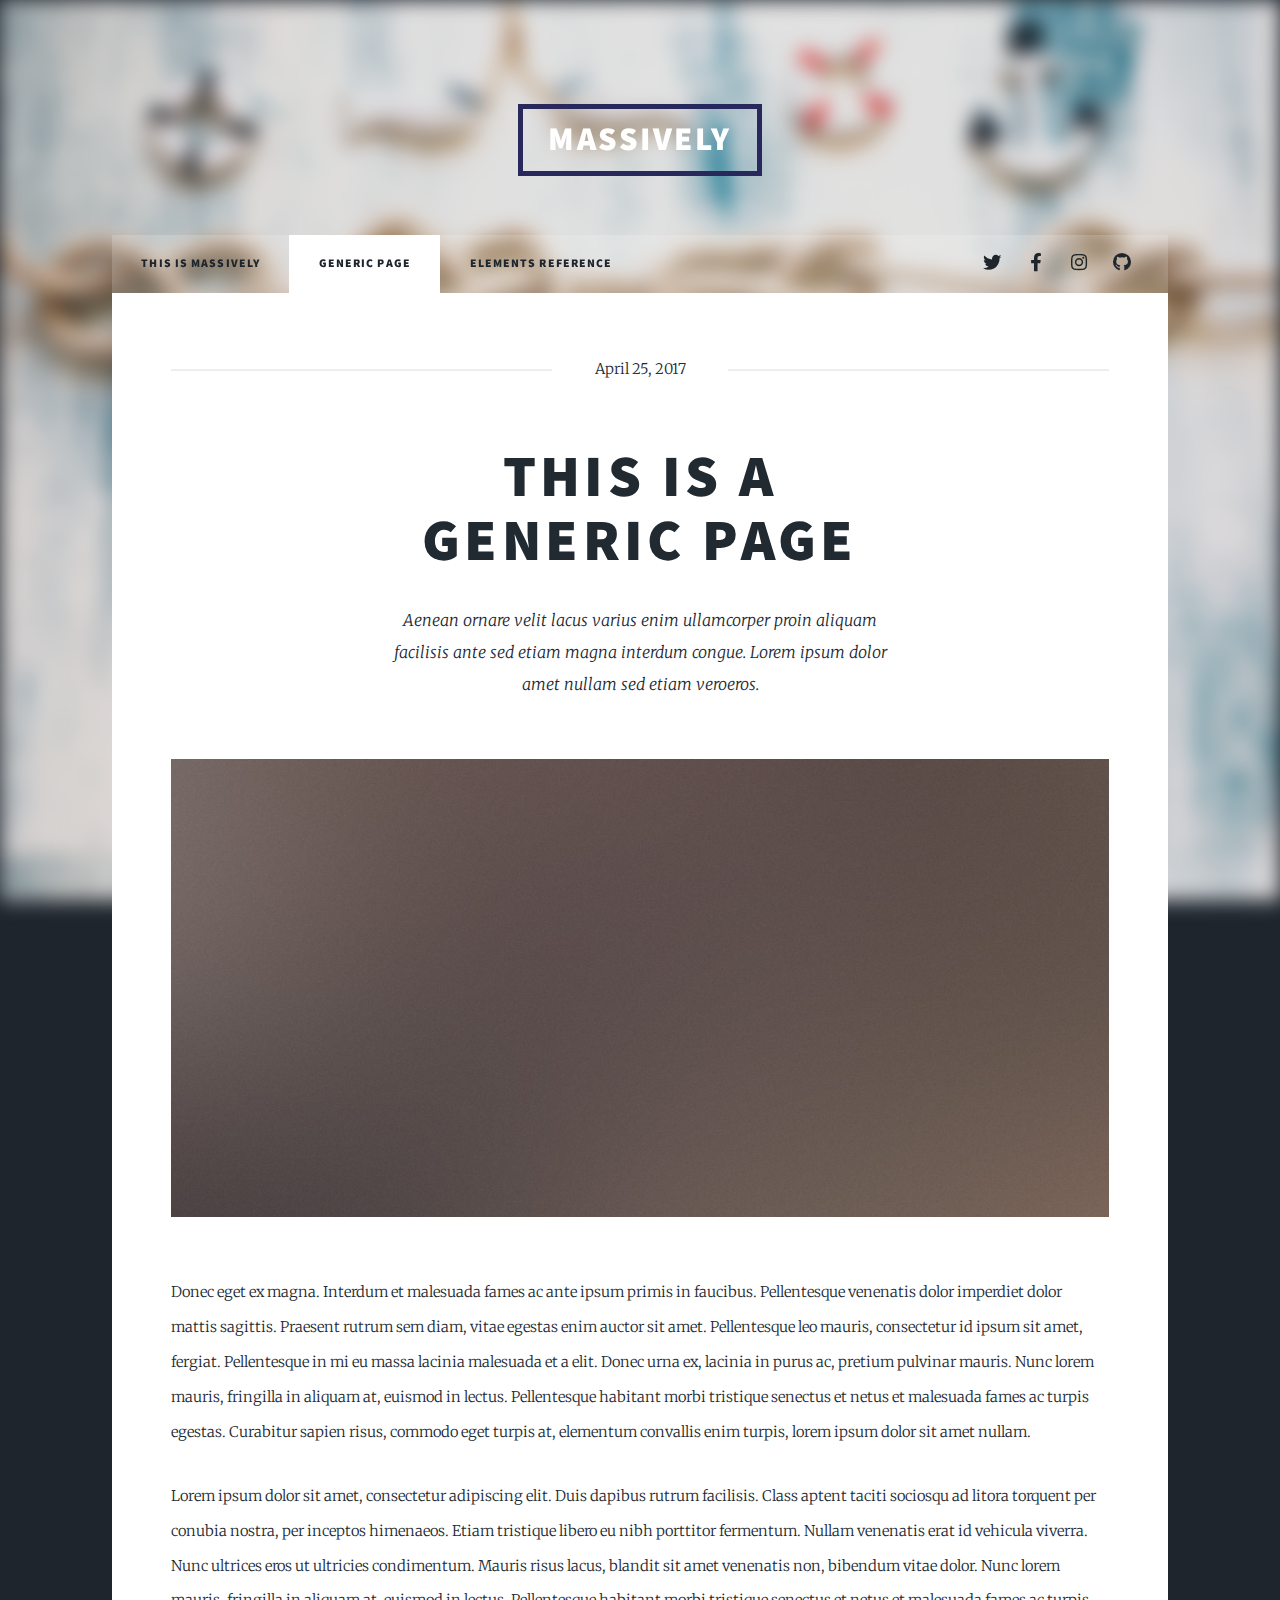
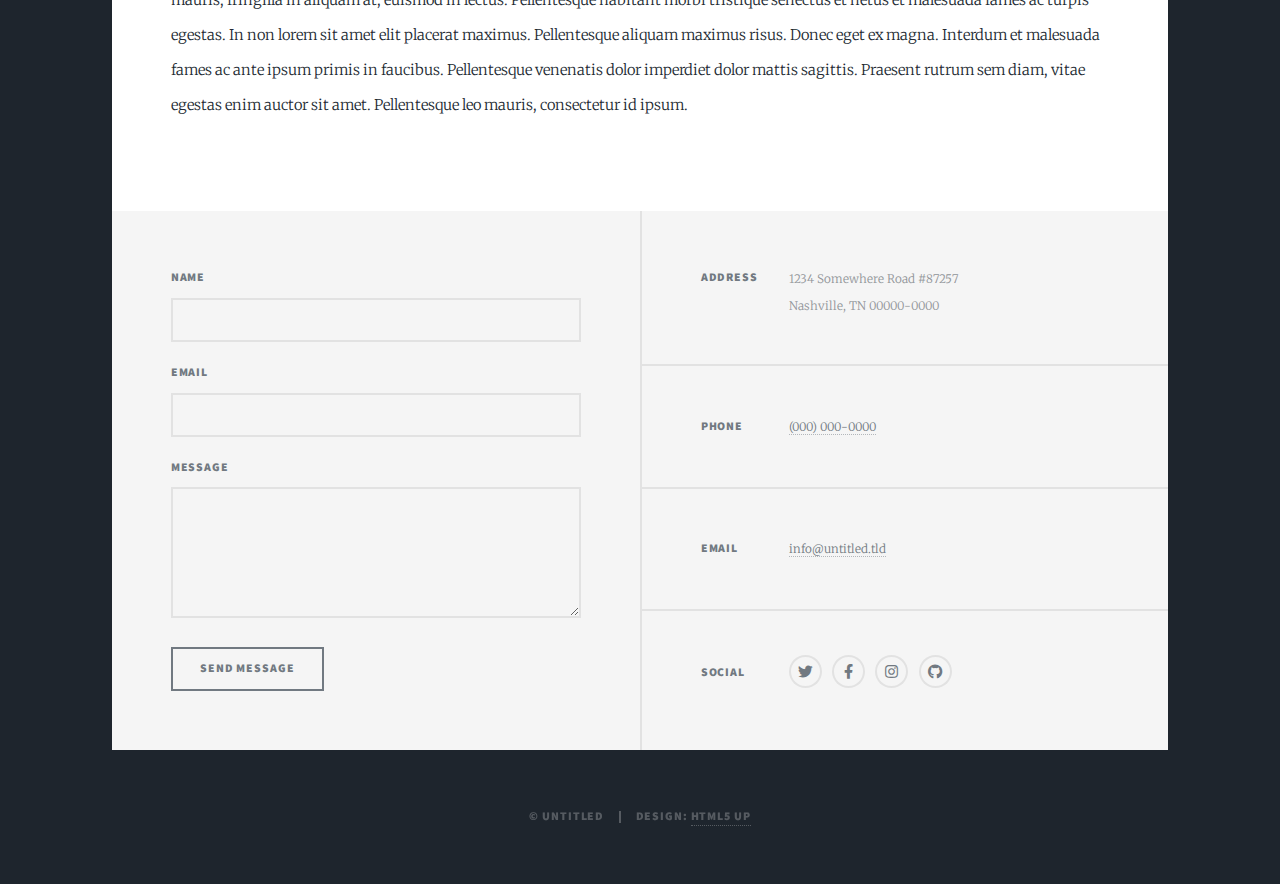
<file: generic.html>
<!DOCTYPE HTML>
<!--
	Massively by HTML5 UP
	html5up.net | @ajlkn
	Free for personal and commercial use under the CCA 3.0 license (html5up.net/license)
-->
<html>
	<head>
		<title>Generic Page - Massively by HTML5 UP</title>
		<meta charset="utf-8" />
		<meta name="viewport" content="width=device-width, initial-scale=1, user-scalable=no" />
		<link rel="stylesheet" href="assets/css/main.css" />
		<noscript><link rel="stylesheet" href="assets/css/noscript.css" /></noscript>
	</head>
	<body class="is-preload">

		<!-- Wrapper -->
			<div id="wrapper">

				<!-- Header -->
					<header id="header">
						<a href="index.html" class="logo">Massively</a>
					</header>

				<!-- Nav -->
					<nav id="nav">
						<ul class="links">
							<li><a href="index.html">This is Massively</a></li>
							<li class="active"><a href="generic.html">Generic Page</a></li>
							<li><a href="elements.html">Elements Reference</a></li>
						</ul>
						<ul class="icons">
							<li><a href="#" class="icon brands fa-twitter"><span class="label">Twitter</span></a></li>
							<li><a href="#" class="icon brands fa-facebook-f"><span class="label">Facebook</span></a></li>
							<li><a href="#" class="icon brands fa-instagram"><span class="label">Instagram</span></a></li>
							<li><a href="#" class="icon brands fa-github"><span class="label">GitHub</span></a></li>
						</ul>
					</nav>

				<!-- Main -->
					<div id="main">

						<!-- Post -->
							<section class="post">
								<header class="major">
									<span class="date">April 25, 2017</span>
									<h1>This is a<br />
									Generic Page</h1>
									<p>Aenean ornare velit lacus varius enim ullamcorper proin aliquam<br />
									facilisis ante sed etiam magna interdum congue. Lorem ipsum dolor<br />
									amet nullam sed etiam veroeros.</p>
								</header>
								<div class="image main"><img src="images/pic01.jpg" alt="" /></div>
								<p>Donec eget ex magna. Interdum et malesuada fames ac ante ipsum primis in faucibus. Pellentesque venenatis dolor imperdiet dolor mattis sagittis. Praesent rutrum sem diam, vitae egestas enim auctor sit amet. Pellentesque leo mauris, consectetur id ipsum sit amet, fergiat. Pellentesque in mi eu massa lacinia malesuada et a elit. Donec urna ex, lacinia in purus ac, pretium pulvinar mauris. Nunc lorem mauris, fringilla in aliquam at, euismod in lectus. Pellentesque habitant morbi tristique senectus et netus et malesuada fames ac turpis egestas. Curabitur sapien risus, commodo eget turpis at, elementum convallis enim turpis, lorem ipsum dolor sit amet nullam.</p>
								<p>Lorem ipsum dolor sit amet, consectetur adipiscing elit. Duis dapibus rutrum facilisis. Class aptent taciti sociosqu ad litora torquent per conubia nostra, per inceptos himenaeos. Etiam tristique libero eu nibh porttitor fermentum. Nullam venenatis erat id vehicula viverra. Nunc ultrices eros ut ultricies condimentum. Mauris risus lacus, blandit sit amet venenatis non, bibendum vitae dolor. Nunc lorem mauris, fringilla in aliquam at, euismod in lectus. Pellentesque habitant morbi tristique senectus et netus et malesuada fames ac turpis egestas. In non lorem sit amet elit placerat maximus. Pellentesque aliquam maximus risus. Donec eget ex magna. Interdum et malesuada fames ac ante ipsum primis in faucibus. Pellentesque venenatis dolor imperdiet dolor mattis sagittis. Praesent rutrum sem diam, vitae egestas enim auctor sit amet. Pellentesque leo mauris, consectetur id ipsum.</p>
							</section>

					</div>

				<!-- Footer -->
					<footer id="footer">
						<section>
							<form method="post" action="#">
								<div class="fields">
									<div class="field">
										<label for="name">Name</label>
										<input type="text" name="name" id="name" />
									</div>
									<div class="field">
										<label for="email">Email</label>
										<input type="text" name="email" id="email" />
									</div>
									<div class="field">
										<label for="message">Message</label>
										<textarea name="message" id="message" rows="3"></textarea>
									</div>
								</div>
								<ul class="actions">
									<li><input type="submit" value="Send Message" /></li>
								</ul>
							</form>
						</section>
						<section class="split contact">
							<section class="alt">
								<h3>Address</h3>
								<p>1234 Somewhere Road #87257<br />
								Nashville, TN 00000-0000</p>
							</section>
							<section>
								<h3>Phone</h3>
								<p><a href="#">(000) 000-0000</a></p>
							</section>
							<section>
								<h3>Email</h3>
								<p><a href="#">info@untitled.tld</a></p>
							</section>
							<section>
								<h3>Social</h3>
								<ul class="icons alt">
									<li><a href="#" class="icon brands alt fa-twitter"><span class="label">Twitter</span></a></li>
									<li><a href="#" class="icon brands alt fa-facebook-f"><span class="label">Facebook</span></a></li>
									<li><a href="#" class="icon brands alt fa-instagram"><span class="label">Instagram</span></a></li>
									<li><a href="#" class="icon brands alt fa-github"><span class="label">GitHub</span></a></li>
								</ul>
							</section>
						</section>
					</footer>

				<!-- Copyright -->
					<div id="copyright">
						<ul><li>&copy; Untitled</li><li>Design: <a href="https://html5up.net">HTML5 UP</a></li></ul>
					</div>

			</div>

		<!-- Scripts -->
			<script src="assets/js/jquery.min.js"></script>
			<script src="assets/js/jquery.scrollex.min.js"></script>
			<script src="assets/js/jquery.scrolly.min.js"></script>
			<script src="assets/js/browser.min.js"></script>
			<script src="assets/js/breakpoints.min.js"></script>
			<script src="assets/js/util.js"></script>
			<script src="assets/js/main.js"></script>

	</body>
</html>
</file>
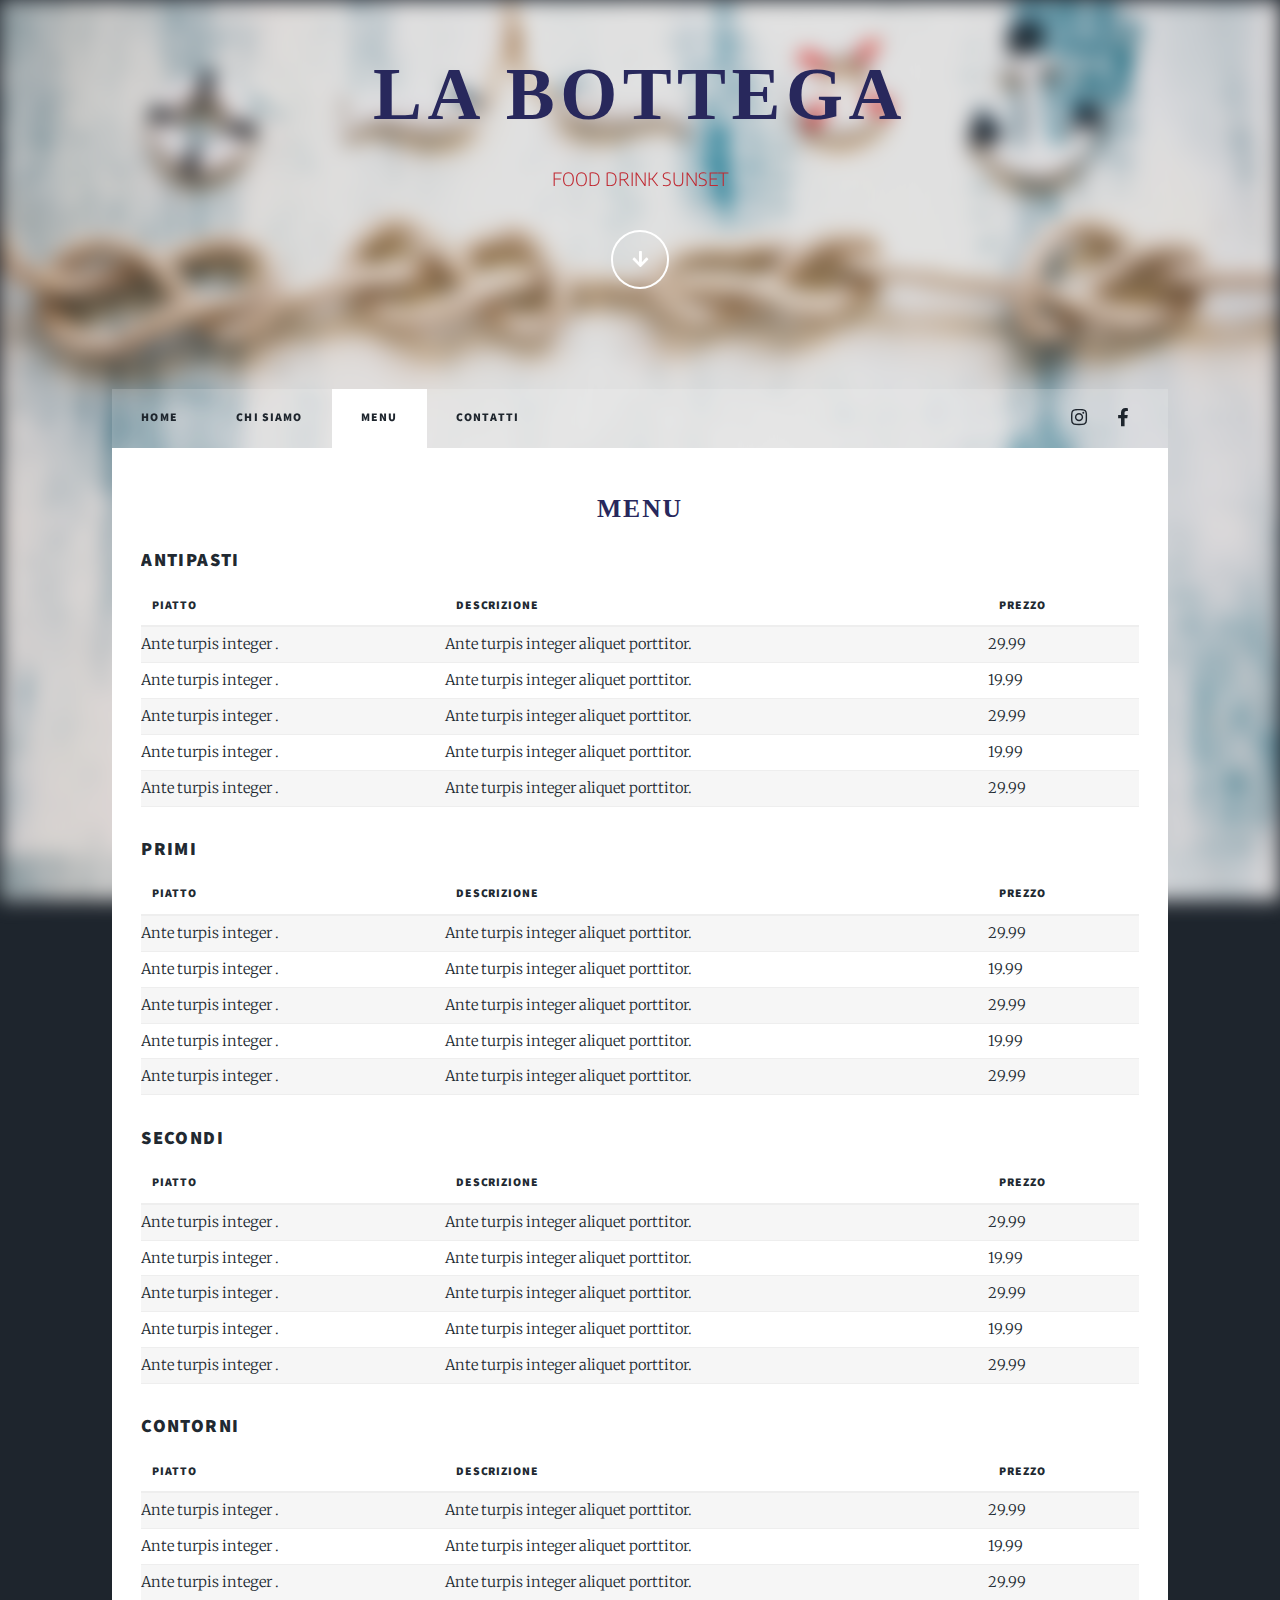
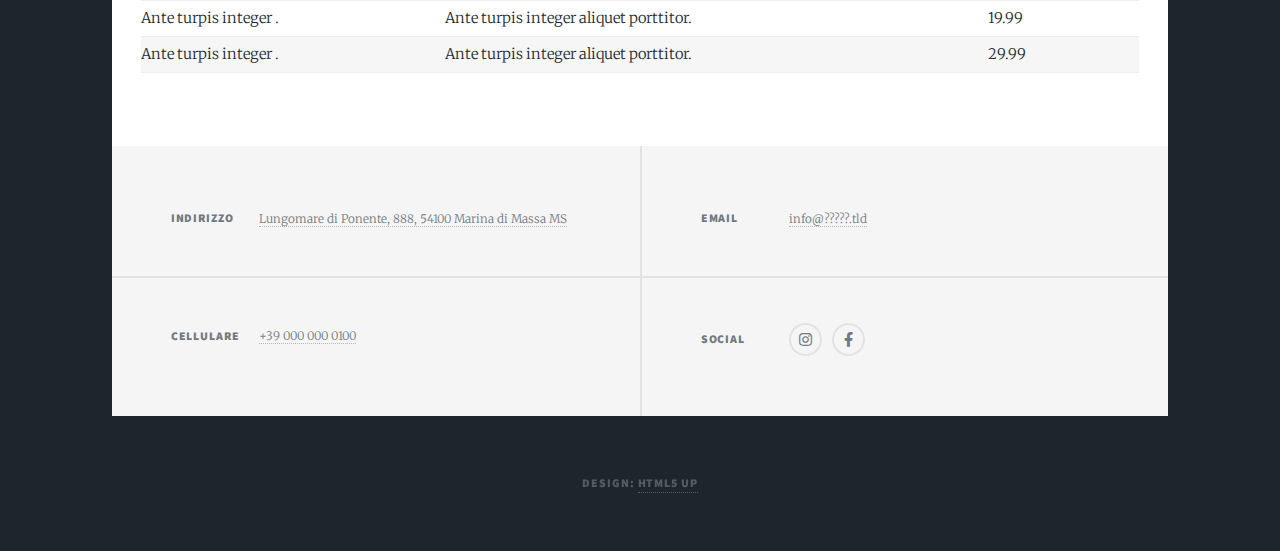
<file: menu.html>
<!DOCTYPE HTML>
<!--
	Massively by HTML5 UP
	html5up.net | @ajlkn
	Free for personal and commercial use under the CCA 3.0 license (html5up.net/license)
-->
<html>
	<head>
		<title>Chi siamo</title>
		<link rel="icon" type="image/x-icon" href="images/favicon.ico">
		<meta charset="utf-8" />
		<meta name="viewport" content="width=device-width, initial-scale=1, user-scalable=no" />
		<link rel="stylesheet" href="assets/css/main.css" />
		<link href="https://fonts.cdnfonts.com/css/aquatico" rel="stylesheet">
		<link rel="preconnect" href="https://fonts.googleapis.com">
		<link rel="preconnect" href="https://fonts.gstatic.com" crossorigin>
		<link href="https://fonts.googleapis.com/css2?family=Encode+Sans:wght@500&display=swap" rel="stylesheet">
		<noscript><link rel="stylesheet" href="assets/css/noscript.css" /></noscript>
	</head>
	<body class="is-preload">

		<!-- Wrapper -->
			<div id="wrapper" class="fade-in">

				<!-- Intro -->
				<div id="intro">
					<h1 style="font-family: Aquatico; color: #28285C;">La Bottega</h1>
					<p style="color: #C02A33; font-family: 'Encode Sans', sans-serif; font-style: normal;">FOOD DRINK SUNSET</p>
					<ul class="actions">
						<li><a href="#header" class="button icon solid solo fa-arrow-down scrolly">Continue</a></li>
					</ul>
				</div>
	
				<!-- Header -->
					<header id="header">
						<a href="index.html" class="logo" style="font-family: Aquatico; color: #28285C;">La Bottega</a>
					</header>

				<!-- Nav -->
					<nav id="nav">
						<ul class="links">
							<li><a href="index.html">Home</a></li>
							<li><a href="chi_siamo.html">Chi siamo</a></li>
							<li class="active"><a href="menu.html">Menu</a></li>
							<li><a href="#footer">Contatti</a></li>
						</ul>
						<ul class="icons">
							<!-- <li><a href="#" class="icon brands fa-twitter"><span class="label">Twitter</span></a></li> -->
							<li><a href="#" class="icon brands fa-instagram"><span class="label">Instagram</span></a></li>
							<li><a href="#" class="icon brands fa-facebook-f"><span class="label">Facebook</span></a></li>
							<!-- <li><a href="#" class="icon brands fa-github"><span class="label">GitHub</span></a></li> -->
						</ul>
					</nav>

				<!-- Main -->

				<div id="main">
					
					<section class="post clearfix">
						<div class="table-wrapper">
						<h2 style="font-family: Aquatico; color: #28285C; text-align: center;">Menu</h2>
						<h3>Antipasti</h3>
							<table>
								<thead>
									<tr>
										<th>Piatto</th>
										<th>Descrizione</th>
										<th>Prezzo</th>
									</tr>
								</thead>
								<tbody>
									<tr>
										<td>Ante turpis integer .</td>
										<td>Ante turpis integer aliquet porttitor.</td>
										<td>29.99</td>
									</tr>
									<tr>
										<td>Ante turpis integer .</td>
										<td>Ante turpis integer aliquet porttitor.</td>
										<td>19.99</td>
									</tr>
									<tr>
										<td>Ante turpis integer .</td>
										<td>Ante turpis integer aliquet porttitor.</td>
										<td>29.99</td>
									</tr>
									<tr>
										<td>Ante turpis integer .</td>
										<td>Ante turpis integer aliquet porttitor.</td>
										<td>19.99</td>
									</tr>
									<tr>
										<td>Ante turpis integer .</td>
										<td>Ante turpis integer aliquet porttitor.</td>
										<td>29.99</td>
									</tr>
								</tbody>
							</table>
						</div>
						<div class="table-wrapper">
							<h3>Primi</h3>
							<table>
								<thead>
									<tr>
										<th>Piatto</th>
										<th>Descrizione</th>
										<th>Prezzo</th>
									</tr>
								</thead>
								<tbody>
									<tr>
										<td>Ante turpis integer .</td>
										<td>Ante turpis integer aliquet porttitor.</td>
										<td>29.99</td>
									</tr>
									<tr>
										<td>Ante turpis integer .</td>
										<td>Ante turpis integer aliquet porttitor.</td>
										<td>19.99</td>
									</tr>
									<tr>
										<td>Ante turpis integer .</td>
										<td>Ante turpis integer aliquet porttitor.</td>
										<td>29.99</td>
									</tr>
									<tr>
										<td>Ante turpis integer .</td>
										<td>Ante turpis integer aliquet porttitor.</td>
										<td>19.99</td>
									</tr>
									<tr>
										<td>Ante turpis integer .</td>
										<td>Ante turpis integer aliquet porttitor.</td>
										<td>29.99</td>
									</tr>
								</tbody>
							</table>

						</div>
						<div class="table-wrapper">
							<h3>Secondi</h3>
							<table>
								<thead>
									<tr>
										<th>Piatto</th>
										<th>Descrizione</th>
										<th>Prezzo</th>
									</tr>
								</thead>
								<tbody>
									<tr>
										<td>Ante turpis integer .</td>
										<td>Ante turpis integer aliquet porttitor.</td>
										<td>29.99</td>
									</tr>
									<tr>
										<td>Ante turpis integer .</td>
										<td>Ante turpis integer aliquet porttitor.</td>
										<td>19.99</td>
									</tr>
									<tr>
										<td>Ante turpis integer .</td>
										<td>Ante turpis integer aliquet porttitor.</td>
										<td>29.99</td>
									</tr>
									<tr>
										<td>Ante turpis integer .</td>
										<td>Ante turpis integer aliquet porttitor.</td>
										<td>19.99</td>
									</tr>
									<tr>
										<td>Ante turpis integer .</td>
										<td>Ante turpis integer aliquet porttitor.</td>
										<td>29.99</td>
									</tr>
								</tbody>
							</table>

						</div>						
						<div class="table-wrapper">
							<h3>Contorni</h3>
							<table>
								<thead>
									<tr>
										<th>Piatto</th>
										<th>Descrizione</th>
										<th>Prezzo</th>
									</tr>
								</thead>
								<tbody>
									<tr>
										<td>Ante turpis integer .</td>
										<td>Ante turpis integer aliquet porttitor.</td>
										<td>29.99</td>
									</tr>
									<tr>
										<td>Ante turpis integer .</td>
										<td>Ante turpis integer aliquet porttitor.</td>
										<td>19.99</td>
									</tr>
									<tr>
										<td>Ante turpis integer .</td>
										<td>Ante turpis integer aliquet porttitor.</td>
										<td>29.99</td>
									</tr>
									<tr>
										<td>Ante turpis integer .</td>
										<td>Ante turpis integer aliquet porttitor.</td>
										<td>19.99</td>
									</tr>
									<tr>
										<td>Ante turpis integer .</td>
										<td>Ante turpis integer aliquet porttitor.</td>
										<td>29.99</td>
									</tr>
								</tbody>
							</table>

						</div>
					</section>
				</div>

				<!-- Footer -->
				<footer id="footer">

					<!-- <section class="split contact flex-container">
						<div class="address">
							<h3>Indirizzo</h3>
							Lungomare di Levante, 58
							Marina di Massa MS 54100
						</div>
						<div class="google-map">
							<iframe src="https://www.google.com/maps/embed?pb=!1m18!1m12!1m3!1d2870.0585857502047!2d10.109539176739421!3d43.99951477108793!2m3!1f0!2f0!3f0!3m2!1i1024!2i768!4f13.1!3m3!1m2!1s0x12d509c6d7cbef45%3A0x18497075b8c2a8b8!2sBottega%20111!5e0!3m2!1sit!2sit!4v1684618952565!5m2!1sit!2sit" 
							style="border:0;" allowfullscreen="" loading="lazy" referrerpolicy="no-referrer-when-downgrade"></iframe>
						</div>
					</section> -->

					<section class="split contact">
						<section>
							<h3>Indirizzo</h3>
							<p><a href="#">Lungomare di Ponente, 888, 54100 Marina di Massa MS</a></p>
						</section>
						<section>
							<h3>Cellulare</h3>
							<p><a>+39 000 000 0100</a></p>
						</section>
					</section>
					
					<section class="split contact">
						
						<section>
							<h3>Email</h3>
							<p><a>info@?????.tld</a></p>
						</section>
						<section>
							<h3>Social</h3>
							<ul class="icons alt">
								<!-- <li><a href="#" class="icon brands alt fa-twitter"><span class="label">Twitter</span></a></li> -->
								<li><a href="#" class="icon brands alt fa-instagram"><span class="label">Instagram</span></a></li>
								<li><a href="#" class="icon brands alt fa-facebook-f"><span class="label">Facebook</span></a></li>
								<!-- <li><a href="#" class="icon brands alt fa-github"><span class="label">GitHub</span></a></li> -->
							</ul>
						</section>
					</section>
				</footer>

				<!-- Copyright -->
					<div id="copyright">
						<ul><li>Design: <a href="https://html5up.net">HTML5 UP</a></li></ul>
					</div>

			</div>

		<!-- Scripts -->
			<script src="assets/js/jquery.min.js"></script>
			<script src="assets/js/jquery.scrollex.min.js"></script>
			<script src="assets/js/jquery.scrolly.min.js"></script>
			<script src="assets/js/browser.min.js"></script>
			<script src="assets/js/breakpoints.min.js"></script>
			<script src="assets/js/util.js"></script>
			<script src="assets/js/main.js"></script>

	</body>
</html>
</file>
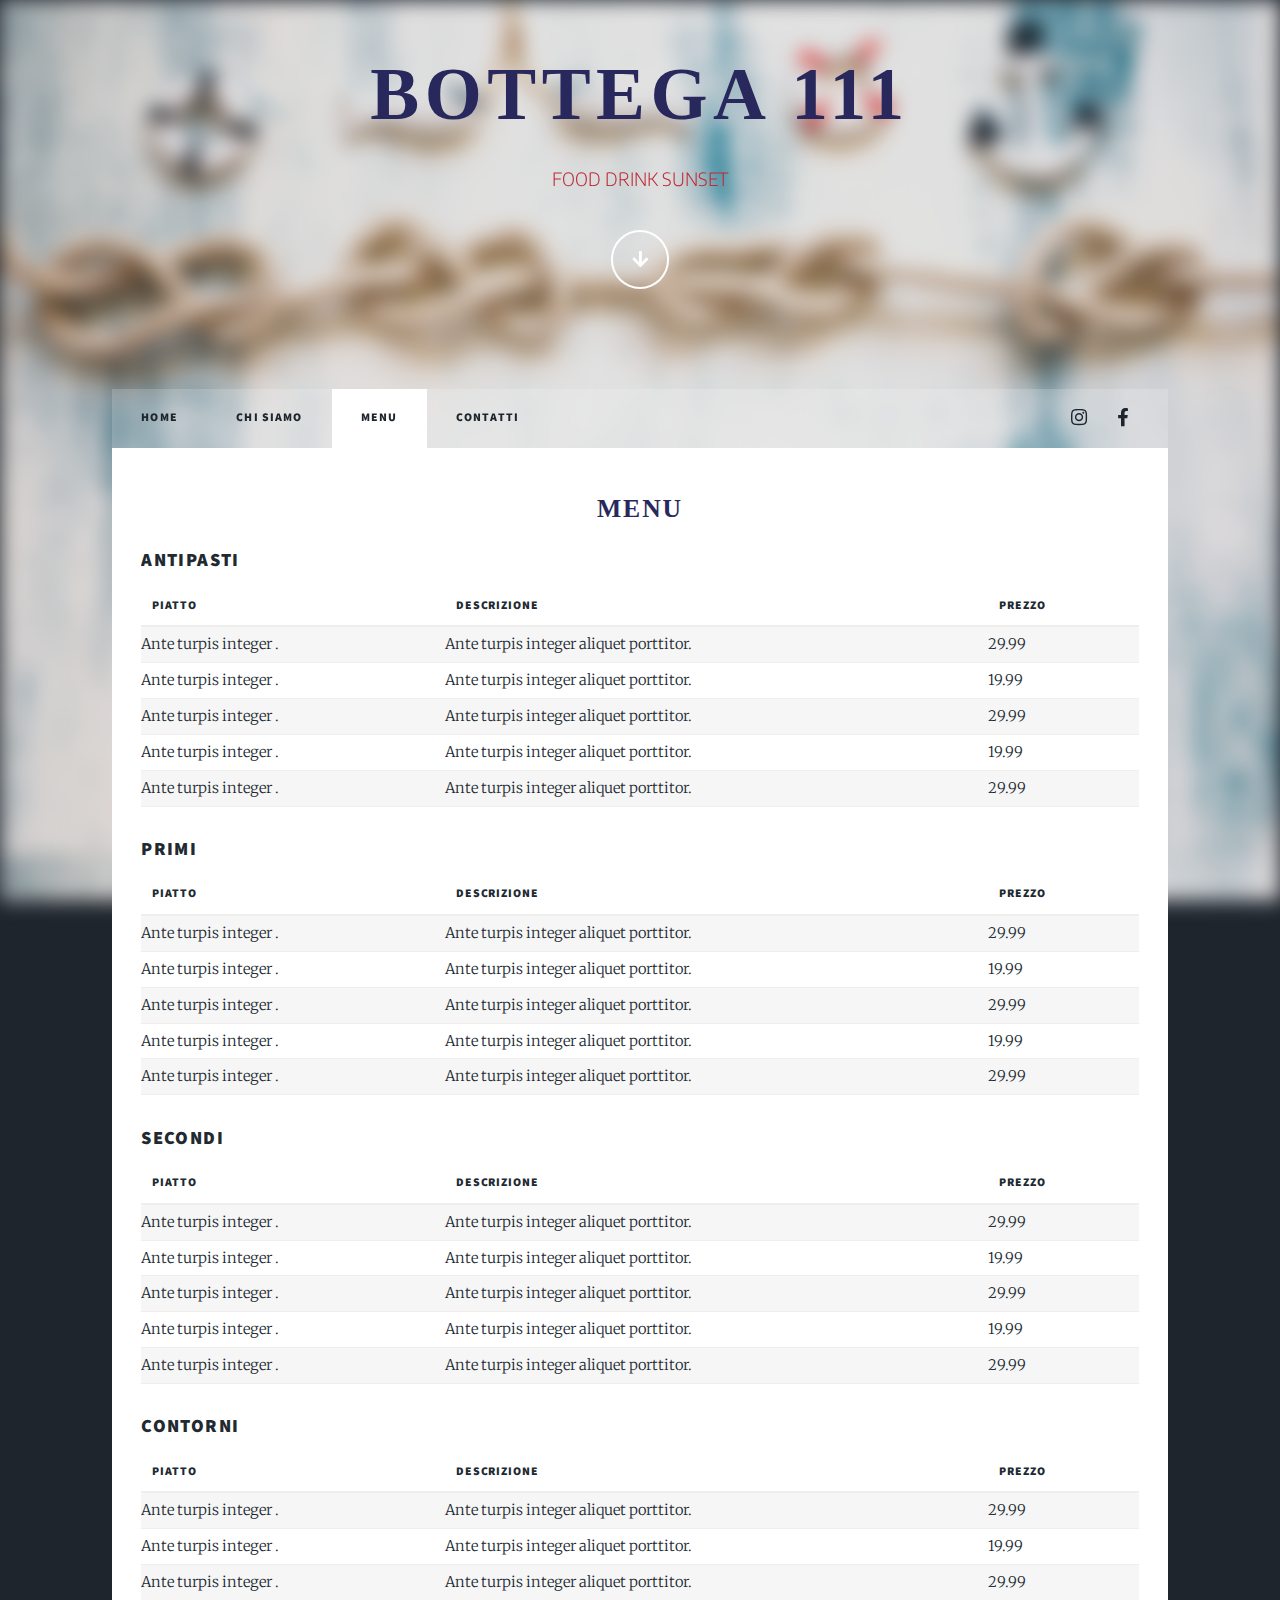
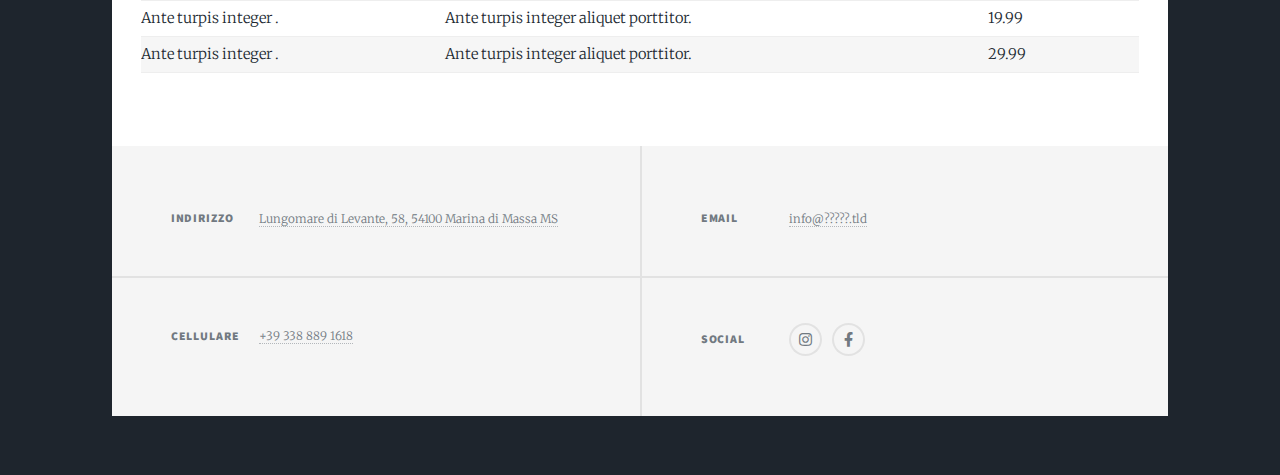
<file: Menu.html>
<!DOCTYPE HTML>
<!--
	Massively by HTML5 UP
	html5up.net | @ajlkn
	Free for personal and commercial use under the CCA 3.0 license (html5up.net/license)
-->
<html>
	<head>
		<title>Chi siamo</title>
		<link rel="icon" type="image/x-icon" href="images/favicon.ico">
		<meta charset="utf-8" />
		<meta name="viewport" content="width=device-width, initial-scale=1, user-scalable=no" />
		<link rel="stylesheet" href="assets/css/main.css" />
		<link href="https://fonts.cdnfonts.com/css/aquatico" rel="stylesheet">
		<link rel="preconnect" href="https://fonts.googleapis.com">
		<link rel="preconnect" href="https://fonts.gstatic.com" crossorigin>
		<link href="https://fonts.googleapis.com/css2?family=Encode+Sans:wght@500&display=swap" rel="stylesheet">
		<noscript><link rel="stylesheet" href="assets/css/noscript.css" /></noscript>
	</head>
	<body class="is-preload">

		<!-- Wrapper -->
			<div id="wrapper" class="fade-in">

				<!-- Intro -->
				<div id="intro">
					<h1 style="font-family: Aquatico; color: #28285C;">Bottega 111</h1>
					<p style="color: #C02A33; font-family: 'Encode Sans', sans-serif; font-style: normal;">FOOD DRINK SUNSET</p>
					<ul class="actions">
						<li><a href="#header" class="button icon solid solo fa-arrow-down scrolly">Continue</a></li>
					</ul>
				</div>
	
				<!-- Header -->
					<header id="header">
						<a href="index.html" class="logo" style="font-family: Aquatico; color: #28285C;">Bottega 111</a>
					</header>

				<!-- Nav -->
					<nav id="nav">
						<ul class="links">
							<li><a href="index.html">Home</a></li>
							<li><a href="chi_siamo.html">Chi siamo</a></li>
							<li class="active"><a href="Menu.html">Menu</a></li>
							<li><a href="#footer">Contatti</a></li>
						</ul>
						<ul class="icons">
							<!-- <li><a href="#" class="icon brands fa-twitter"><span class="label">Twitter</span></a></li> -->
							<li><a href="https://www.instagram.com/bottegacentoundici/" class="icon brands fa-instagram"><span class="label">Instagram</span></a></li>
							<li><a href="https://www.facebook.com/Bottega-111-102235369542742/" class="icon brands fa-facebook-f"><span class="label">Facebook</span></a></li>
							<!-- <li><a href="#" class="icon brands fa-github"><span class="label">GitHub</span></a></li> -->
						</ul>
					</nav>

				<!-- Main -->

				<div id="main">
					
					<!-- <section class="sailor_rope_blue">
						<hr class="sailor_rope_blue">
					</section> -->
						<section class="post clearfix">
							<div class="table-wrapper">
							<h2 style="font-family: Aquatico; color: #28285C; text-align: center;">Menu</h2>
							<h3>Antipasti</h3>
								<table>
									<thead>
										<tr>
											<th>Piatto</th>
											<th>Descrizione</th>
											<th>Prezzo</th>
										</tr>
									</thead>
									<tbody>
										<tr>
											<td>Ante turpis integer .</td>
											<td>Ante turpis integer aliquet porttitor.</td>
											<td>29.99</td>
										</tr>
										<tr>
											<td>Ante turpis integer .</td>
											<td>Ante turpis integer aliquet porttitor.</td>
											<td>19.99</td>
										</tr>
										<tr>
											<td>Ante turpis integer .</td>
											<td>Ante turpis integer aliquet porttitor.</td>
											<td>29.99</td>
										</tr>
										<tr>
											<td>Ante turpis integer .</td>
											<td>Ante turpis integer aliquet porttitor.</td>
											<td>19.99</td>
										</tr>
										<tr>
											<td>Ante turpis integer .</td>
											<td>Ante turpis integer aliquet porttitor.</td>
											<td>29.99</td>
										</tr>
									</tbody>
								</table>
							</div>
							<div class="table-wrapper">
								<h3>Primi</h3>
								<table>
									<thead>
										<tr>
											<th>Piatto</th>
											<th>Descrizione</th>
											<th>Prezzo</th>
										</tr>
									</thead>
									<tbody>
										<tr>
											<td>Ante turpis integer .</td>
											<td>Ante turpis integer aliquet porttitor.</td>
											<td>29.99</td>
										</tr>
										<tr>
											<td>Ante turpis integer .</td>
											<td>Ante turpis integer aliquet porttitor.</td>
											<td>19.99</td>
										</tr>
										<tr>
											<td>Ante turpis integer .</td>
											<td>Ante turpis integer aliquet porttitor.</td>
											<td>29.99</td>
										</tr>
										<tr>
											<td>Ante turpis integer .</td>
											<td>Ante turpis integer aliquet porttitor.</td>
											<td>19.99</td>
										</tr>
										<tr>
											<td>Ante turpis integer .</td>
											<td>Ante turpis integer aliquet porttitor.</td>
											<td>29.99</td>
										</tr>
									</tbody>
								</table>

							</div>

							<div class="table-wrapper">
								<h3>Secondi</h3>
								<table>
									<thead>
										<tr>
											<th>Piatto</th>
											<th>Descrizione</th>
											<th>Prezzo</th>
										</tr>
									</thead>
									<tbody>
										<tr>
											<td>Ante turpis integer .</td>
											<td>Ante turpis integer aliquet porttitor.</td>
											<td>29.99</td>
										</tr>
										<tr>
											<td>Ante turpis integer .</td>
											<td>Ante turpis integer aliquet porttitor.</td>
											<td>19.99</td>
										</tr>
										<tr>
											<td>Ante turpis integer .</td>
											<td>Ante turpis integer aliquet porttitor.</td>
											<td>29.99</td>
										</tr>
										<tr>
											<td>Ante turpis integer .</td>
											<td>Ante turpis integer aliquet porttitor.</td>
											<td>19.99</td>
										</tr>
										<tr>
											<td>Ante turpis integer .</td>
											<td>Ante turpis integer aliquet porttitor.</td>
											<td>29.99</td>
										</tr>
									</tbody>
								</table>

							</div>
							
							<div class="table-wrapper">
								<h3>Contorni</h3>
								<table>
									<thead>
										<tr>
											<th>Piatto</th>
											<th>Descrizione</th>
											<th>Prezzo</th>
										</tr>
									</thead>
									<tbody>
										<tr>
											<td>Ante turpis integer .</td>
											<td>Ante turpis integer aliquet porttitor.</td>
											<td>29.99</td>
										</tr>
										<tr>
											<td>Ante turpis integer .</td>
											<td>Ante turpis integer aliquet porttitor.</td>
											<td>19.99</td>
										</tr>
										<tr>
											<td>Ante turpis integer .</td>
											<td>Ante turpis integer aliquet porttitor.</td>
											<td>29.99</td>
										</tr>
										<tr>
											<td>Ante turpis integer .</td>
											<td>Ante turpis integer aliquet porttitor.</td>
											<td>19.99</td>
										</tr>
										<tr>
											<td>Ante turpis integer .</td>
											<td>Ante turpis integer aliquet porttitor.</td>
											<td>29.99</td>
										</tr>
									</tbody>
								</table>

							</div>

							</div>
						</section>

					</div>

				<!-- Footer -->
				<footer id="footer">

					<!-- <section class="split contact flex-container">
						<div class="address">
							<h3>Indirizzo</h3>
							Lungomare di Levante, 58
							Marina di Massa MS 54100
						</div>
						<div class="google-map">
							<iframe src="https://www.google.com/maps/embed?pb=!1m18!1m12!1m3!1d2870.0585857502047!2d10.109539176739421!3d43.99951477108793!2m3!1f0!2f0!3f0!3m2!1i1024!2i768!4f13.1!3m3!1m2!1s0x12d509c6d7cbef45%3A0x18497075b8c2a8b8!2sBottega%20111!5e0!3m2!1sit!2sit!4v1684618952565!5m2!1sit!2sit" 
							style="border:0;" allowfullscreen="" loading="lazy" referrerpolicy="no-referrer-when-downgrade"></iframe>
						</div>
					</section> -->

					<section class="split contact">
						<section>
							<h3>Indirizzo</h3>
							<p><a href="https://goo.gl/maps/qBSbuaL1nHAQVNy6A?coh=178572&entry=tt">Lungomare di Levante, 58, 54100 Marina di Massa MS</a></p>
						</section>
						<section>
							<h3>Cellulare</h3>
							<p><a>+39 338 889 1618</a></p>
						</section>
					</section>
					
					<section class="split contact">
						
						<section>
							<h3>Email</h3>
							<p><a>info@?????.tld</a></p>
						</section>
						<section>
							<h3>Social</h3>
							<ul class="icons alt">
								<!-- <li><a href="#" class="icon brands alt fa-twitter"><span class="label">Twitter</span></a></li> -->
								<li><a href="https://www.instagram.com/bottegacentoundici/" class="icon brands alt fa-instagram"><span class="label">Instagram</span></a></li>
								<li><a href="https://www.facebook.com/Bottega-111-102235369542742/" class="icon brands alt fa-facebook-f"><span class="label">Facebook</span></a></li>
								<!-- <li><a href="#" class="icon brands alt fa-github"><span class="label">GitHub</span></a></li> -->
							</ul>
						</section>
					</section>
				</footer>

				<!-- Copyright -->
					<div id="copyright">
						<!-- <ul><li>&copy; Untitled</li><li>Design: <a href="https://html5up.net">HTML5 UP</a></li></ul> -->
					</div>

			</div>

		<!-- Scripts -->
			<script src="assets/js/jquery.min.js"></script>
			<script src="assets/js/jquery.scrollex.min.js"></script>
			<script src="assets/js/jquery.scrolly.min.js"></script>
			<script src="assets/js/browser.min.js"></script>
			<script src="assets/js/breakpoints.min.js"></script>
			<script src="assets/js/util.js"></script>
			<script src="assets/js/main.js"></script>

	</body>
</html>
</file>
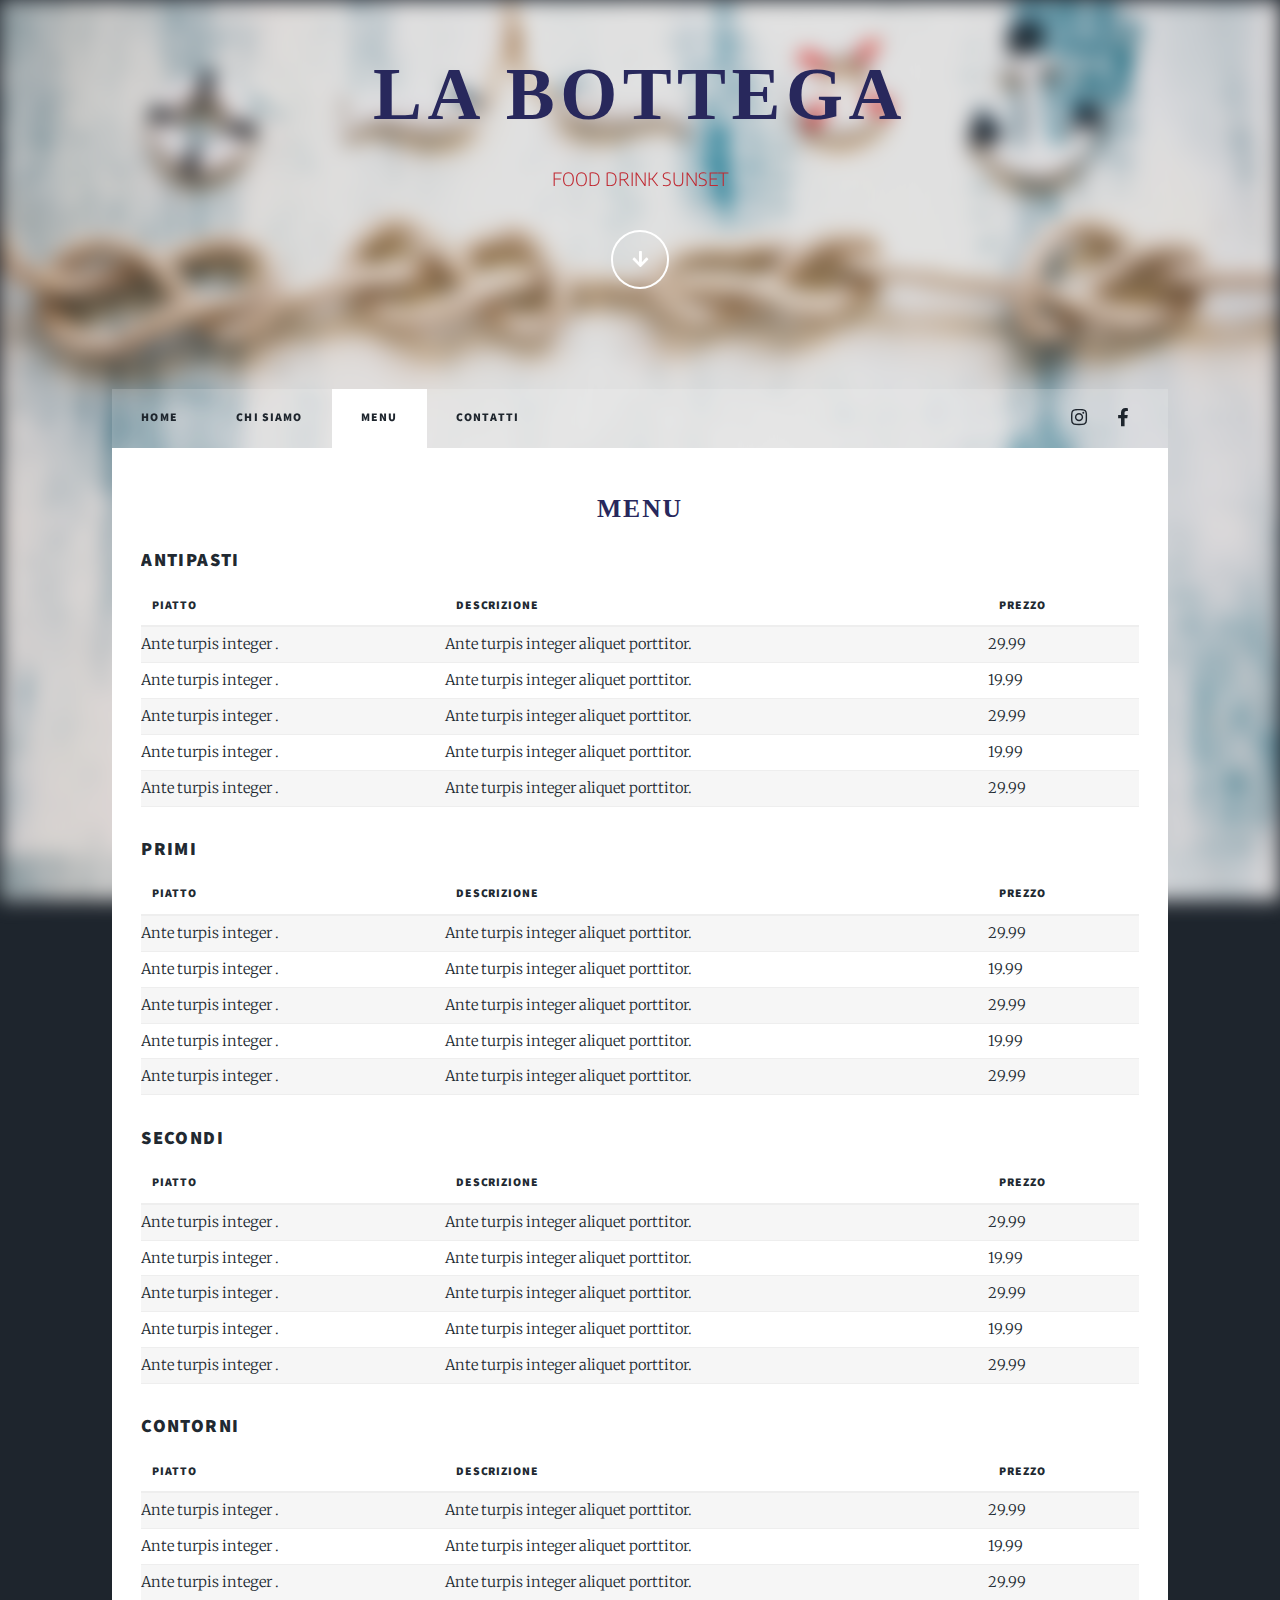
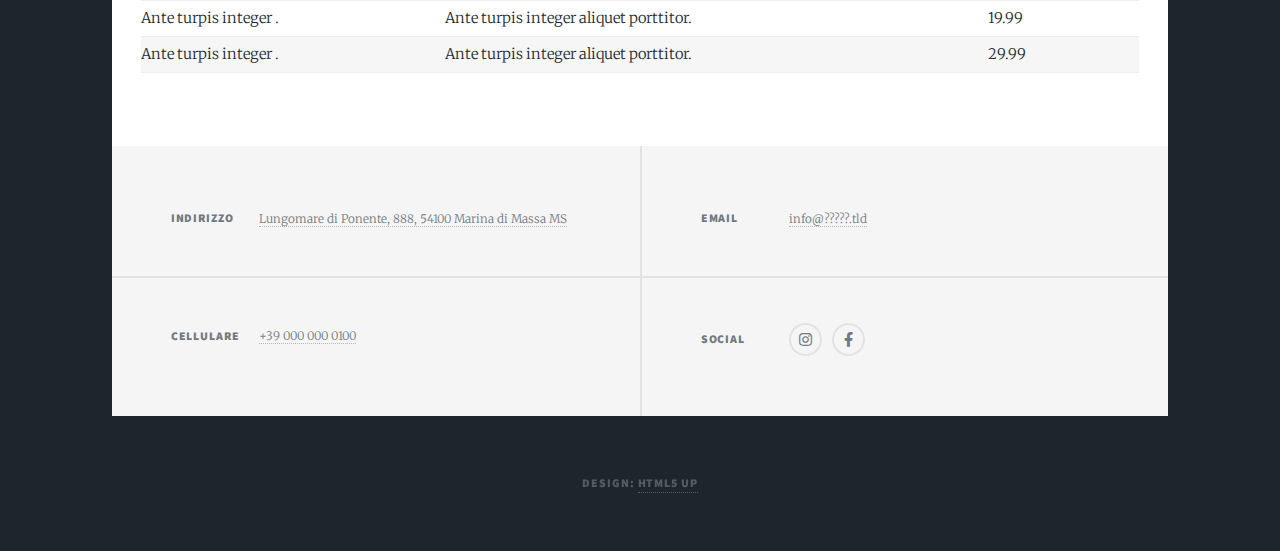
<file: menu_template.html>
<!DOCTYPE HTML>
<!--
	Massively by HTML5 UP
	html5up.net | @ajlkn
	Free for personal and commercial use under the CCA 3.0 license (html5up.net/license)
-->
<html>
	<head>
		<title>Chi siamo</title>
		<link rel="icon" type="image/x-icon" href="images/favicon.ico">
		<meta charset="utf-8" />
		<meta name="viewport" content="width=device-width, initial-scale=1, user-scalable=no" />
		<link rel="stylesheet" href="assets/css/main.css" />
		<link href="https://fonts.cdnfonts.com/css/aquatico" rel="stylesheet">
		<link rel="preconnect" href="https://fonts.googleapis.com">
		<link rel="preconnect" href="https://fonts.gstatic.com" crossorigin>
		<link href="https://fonts.googleapis.com/css2?family=Encode+Sans:wght@500&display=swap" rel="stylesheet">
		<noscript><link rel="stylesheet" href="assets/css/noscript.css" /></noscript>
	</head>
	<body class="is-preload">

		<!-- Wrapper -->
			<div id="wrapper" class="fade-in">

				<!-- Intro -->
				<div id="intro">
					<h1 style="font-family: Aquatico; color: #28285C;">La Bottega</h1>
					<p style="color: #C02A33; font-family: 'Encode Sans', sans-serif; font-style: normal;">FOOD DRINK SUNSET</p>
					<ul class="actions">
						<li><a href="#header" class="button icon solid solo fa-arrow-down scrolly">Continue</a></li>
					</ul>
				</div>
	
				<!-- Header -->
					<header id="header">
						<a href="index.html" class="logo" style="font-family: Aquatico; color: #28285C;">La Bottega</a>
					</header>

				<!-- Nav -->
					<nav id="nav">
						<ul class="links">
							<li><a href="index.html">Home</a></li>
							<li><a href="chi_siamo.html">Chi siamo</a></li>
							<li class="active"><a href="menu_template.html">Menu</a></li>
							<li><a href="#footer">Contatti</a></li>
						</ul>
						<ul class="icons">
							<!-- <li><a href="#" class="icon brands fa-twitter"><span class="label">Twitter</span></a></li> -->
							<li><a href="#" class="icon brands fa-instagram"><span class="label">Instagram</span></a></li>
							<li><a href="#" class="icon brands fa-facebook-f"><span class="label">Facebook</span></a></li>
							<!-- <li><a href="#" class="icon brands fa-github"><span class="label">GitHub</span></a></li> -->
						</ul>
					</nav>

				<!-- Main -->

				<div id="main">
					
					<section class="post clearfix">
						<div class="table-wrapper">
						<h2 style="font-family: Aquatico; color: #28285C; text-align: center;">Menu</h2>
						<h3>Antipasti</h3>
							<table>
								<thead>
									<tr>
										<th>Piatto</th>
										<th>Descrizione</th>
										<th>Prezzo</th>
									</tr>
								</thead>
								<tbody>
									<tr>
										<td>Ante turpis integer .</td>
										<td>Ante turpis integer aliquet porttitor.</td>
										<td>29.99</td>
									</tr>
									<tr>
										<td>Ante turpis integer .</td>
										<td>Ante turpis integer aliquet porttitor.</td>
										<td>19.99</td>
									</tr>
									<tr>
										<td>Ante turpis integer .</td>
										<td>Ante turpis integer aliquet porttitor.</td>
										<td>29.99</td>
									</tr>
									<tr>
										<td>Ante turpis integer .</td>
										<td>Ante turpis integer aliquet porttitor.</td>
										<td>19.99</td>
									</tr>
									<tr>
										<td>Ante turpis integer .</td>
										<td>Ante turpis integer aliquet porttitor.</td>
										<td>29.99</td>
									</tr>
								</tbody>
							</table>
						</div>
						<div class="table-wrapper">
							<h3>Primi</h3>
							<table>
								<thead>
									<tr>
										<th>Piatto</th>
										<th>Descrizione</th>
										<th>Prezzo</th>
									</tr>
								</thead>
								<tbody>
									<tr>
										<td>Ante turpis integer .</td>
										<td>Ante turpis integer aliquet porttitor.</td>
										<td>29.99</td>
									</tr>
									<tr>
										<td>Ante turpis integer .</td>
										<td>Ante turpis integer aliquet porttitor.</td>
										<td>19.99</td>
									</tr>
									<tr>
										<td>Ante turpis integer .</td>
										<td>Ante turpis integer aliquet porttitor.</td>
										<td>29.99</td>
									</tr>
									<tr>
										<td>Ante turpis integer .</td>
										<td>Ante turpis integer aliquet porttitor.</td>
										<td>19.99</td>
									</tr>
									<tr>
										<td>Ante turpis integer .</td>
										<td>Ante turpis integer aliquet porttitor.</td>
										<td>29.99</td>
									</tr>
								</tbody>
							</table>

						</div>
						<div class="table-wrapper">
							<h3>Secondi</h3>
							<table>
								<thead>
									<tr>
										<th>Piatto</th>
										<th>Descrizione</th>
										<th>Prezzo</th>
									</tr>
								</thead>
								<tbody>
									<tr>
										<td>Ante turpis integer .</td>
										<td>Ante turpis integer aliquet porttitor.</td>
										<td>29.99</td>
									</tr>
									<tr>
										<td>Ante turpis integer .</td>
										<td>Ante turpis integer aliquet porttitor.</td>
										<td>19.99</td>
									</tr>
									<tr>
										<td>Ante turpis integer .</td>
										<td>Ante turpis integer aliquet porttitor.</td>
										<td>29.99</td>
									</tr>
									<tr>
										<td>Ante turpis integer .</td>
										<td>Ante turpis integer aliquet porttitor.</td>
										<td>19.99</td>
									</tr>
									<tr>
										<td>Ante turpis integer .</td>
										<td>Ante turpis integer aliquet porttitor.</td>
										<td>29.99</td>
									</tr>
								</tbody>
							</table>

						</div>						
						<div class="table-wrapper">
							<h3>Contorni</h3>
							<table>
								<thead>
									<tr>
										<th>Piatto</th>
										<th>Descrizione</th>
										<th>Prezzo</th>
									</tr>
								</thead>
								<tbody>
									<tr>
										<td>Ante turpis integer .</td>
										<td>Ante turpis integer aliquet porttitor.</td>
										<td>29.99</td>
									</tr>
									<tr>
										<td>Ante turpis integer .</td>
										<td>Ante turpis integer aliquet porttitor.</td>
										<td>19.99</td>
									</tr>
									<tr>
										<td>Ante turpis integer .</td>
										<td>Ante turpis integer aliquet porttitor.</td>
										<td>29.99</td>
									</tr>
									<tr>
										<td>Ante turpis integer .</td>
										<td>Ante turpis integer aliquet porttitor.</td>
										<td>19.99</td>
									</tr>
									<tr>
										<td>Ante turpis integer .</td>
										<td>Ante turpis integer aliquet porttitor.</td>
										<td>29.99</td>
									</tr>
								</tbody>
							</table>

						</div>
					</section>
				</div>

				<!-- Footer -->
				<footer id="footer">

					<!-- <section class="split contact flex-container">
						<div class="address">
							<h3>Indirizzo</h3>
							Lungomare di Levante, 58
							Marina di Massa MS 54100
						</div>
						<div class="google-map">
							<iframe src="https://www.google.com/maps/embed?pb=!1m18!1m12!1m3!1d2870.0585857502047!2d10.109539176739421!3d43.99951477108793!2m3!1f0!2f0!3f0!3m2!1i1024!2i768!4f13.1!3m3!1m2!1s0x12d509c6d7cbef45%3A0x18497075b8c2a8b8!2sBottega%20111!5e0!3m2!1sit!2sit!4v1684618952565!5m2!1sit!2sit" 
							style="border:0;" allowfullscreen="" loading="lazy" referrerpolicy="no-referrer-when-downgrade"></iframe>
						</div>
					</section> -->

					<section class="split contact">
						<section>
							<h3>Indirizzo</h3>
							<p><a href="#">Lungomare di Ponente, 888, 54100 Marina di Massa MS</a></p>
						</section>
						<section>
							<h3>Cellulare</h3>
							<p><a>+39 000 000 0100</a></p>
						</section>
					</section>
					
					<section class="split contact">
						
						<section>
							<h3>Email</h3>
							<p><a>info@?????.tld</a></p>
						</section>
						<section>
							<h3>Social</h3>
							<ul class="icons alt">
								<!-- <li><a href="#" class="icon brands alt fa-twitter"><span class="label">Twitter</span></a></li> -->
								<li><a href="#" class="icon brands alt fa-instagram"><span class="label">Instagram</span></a></li>
								<li><a href="#" class="icon brands alt fa-facebook-f"><span class="label">Facebook</span></a></li>
								<!-- <li><a href="#" class="icon brands alt fa-github"><span class="label">GitHub</span></a></li> -->
							</ul>
						</section>
					</section>
				</footer>

				<!-- Copyright -->
					<div id="copyright">
						<ul><li>Design: <a href="https://html5up.net">HTML5 UP</a></li></ul>
					</div>

			</div>

		<!-- Scripts -->
			<script src="assets/js/jquery.min.js"></script>
			<script src="assets/js/jquery.scrollex.min.js"></script>
			<script src="assets/js/jquery.scrolly.min.js"></script>
			<script src="assets/js/browser.min.js"></script>
			<script src="assets/js/breakpoints.min.js"></script>
			<script src="assets/js/util.js"></script>
			<script src="assets/js/main.js"></script>

	</body>
</html>
</file>
<file: assets/css/main.css>
@import url(fontawesome-all.min.css);
@import url("https://fonts.googleapis.com/css?family=Merriweather:300,700,300italic,700italic|Source+Sans+Pro:900");

/*
	Massively by HTML5 UP
	html5up.net | @ajlkn
	Free for personal and commercial use under the CCA 3.0 license (html5up.net/license)
*/

html, body, div, span, applet, object,
iframe, h1, h2, h3, h4, h5, h6, p, blockquote,
pre, a, abbr, acronym, address, big, cite,
code, del, dfn, em, img, ins, kbd, q, s, samp,
small, strike, strong, sub, sup, tt, var, b,
u, i, center, dl, dt, dd, ol, ul, li, fieldset,
form, label, legend, table, caption, tbody,
tfoot, thead, tr, th, td, article, aside,
canvas, details, embed, figure, figcaption,
footer, header, hgroup, menu, nav, output, ruby,
section, summary, time, mark, audio, video {
	margin: 0;
	padding: 0;
	border: 0;
	font-size: 100%;
	font: inherit;
	vertical-align: baseline;}

article, aside, details, figcaption, figure,
footer, header, hgroup, menu, nav, section {
	display: block;}

body {
	line-height: 1;
}

ol, ul {
	list-style: none;
}

blockquote, q {
	quotes: none;
}

	blockquote:before, blockquote:after, q:before, q:after {
		content: '';
		content: none;
	}

table {
	border-collapse: collapse;
	border-spacing: 0;
}

body {
	-webkit-text-size-adjust: none;
}

mark {
	background-color: transparent;
	color: inherit;
}

input::-moz-focus-inner {
	border: 0;
	padding: 0;
}

input, select, textarea {
	-moz-appearance: none;
	-webkit-appearance: none;
	-ms-appearance: none;
	appearance: none;
}

/* Basic */

	@-ms-viewport {
		width: device-width;
	}

	body {
		-ms-overflow-style: scrollbar;
	}

	@media screen and (max-width: 480px) {

		html, body {
			min-width: 320px;
		}

	}

	html {
		box-sizing: border-box;
	}

	*, *:before, *:after {
		box-sizing: inherit;
	}

	body {
		background-color: #1e252d;
	}

		body.is-preload *, body.is-preload *:before, body.is-preload *:after {
			-moz-animation: none !important;
			-webkit-animation: none !important;
			-ms-animation: none !important;
			animation: none !important;
			-moz-transition: none !important;
			-webkit-transition: none !important;
			-ms-transition: none !important;
			transition: none !important;
		}

/* Type */

	html {
		font-size: 16pt;
	}
		/* TODO da supervisionare per pagina troppo grossa, ma fatti il segno della croce */
		@media screen and (max-width: 1680px) { 

			html {
				font-size: 12pt;
			}

		}

		@media screen and (max-width: 1280px) {

			html {
				font-size: 11pt;
			}

		}

		@media screen and (max-width: 360px) {

			html {
				font-size: 10pt;
			}

		}

	body {
		color: #212931;
	}

	body, input, select, textarea {
		font-family: "Merriweather", Georgia, serif;
		font-weight: 300;
		font-size: 1rem;
		line-height: 2.375;
	}

	a {
		-moz-transition: color 0.2s ease-in-out, background-color 0.2s ease-in-out, border-color 0.2s ease-in-out, box-shadow 0.2s ease-in-out;
		-webkit-transition: color 0.2s ease-in-out, background-color 0.2s ease-in-out, border-color 0.2s ease-in-out, box-shadow 0.2s ease-in-out;
		-ms-transition: color 0.2s ease-in-out, background-color 0.2s ease-in-out, border-color 0.2s ease-in-out, box-shadow 0.2s ease-in-out;
		transition: color 0.2s ease-in-out, background-color 0.2s ease-in-out, border-color 0.2s ease-in-out, box-shadow 0.2s ease-in-out;
		border-bottom: dotted 1px;
		text-decoration: none;
	}

		a:hover {
			border-bottom-color: transparent;
		}

	strong, b {
		font-weight: 600;
	}

	em, i {
		font-style: italic;
	}

	p {
		/* text-align: justify; */
		margin: 0 0 2rem 0;
	}

	h1, h2, h3, h4, h5, h6 {
		font-family: "Source Sans Pro", Helvetica, sans-serif;
		font-weight: 900;
		line-height: 1.5;
		letter-spacing: 0.075em;
		text-transform: uppercase;
		margin: 0 0 1rem 0;
	}

		h1 a, h2 a, h3 a, h4 a, h5 a, h6 a {
			border-bottom: 0;
			color: inherit;
			text-decoration: none;
		}

	h1 {
		font-size: 4rem;
		line-height: 1.1;
		margin: 0 0 2rem 0;
	}

	h2 {
		font-size: 1.75rem;
		line-height: 1.3;
		margin: 0 0 1.5rem 0;
	}

	h3 {
		font-size: 1.25rem;
		margin: 0 0 1.5rem 0;
	}

	h4 {
		font-size: 1rem;
	}

	h5 {
		font-size: 0.9rem;
	}

	h6 {
		font-size: 0.8rem;
	}

	sub {
		font-size: 0.8rem;
		position: relative;
		top: 0.5rem;
	}

	sup {
		font-size: 0.8rem;
		position: relative;
		top: -0.5rem;
	}

	blockquote {
		border-left: solid 4px;
		font-style: italic;
		margin: 0 0 2rem 0;
		padding: 0.5rem 0 0.5rem 2rem;
	}

	code {
		border: solid 2px;
		font-family: "Courier New", monospace;
		font-size: 0.9rem;
		margin: 0 0.25rem;
		padding: 0.25rem 0.65rem;
	}

	pre {
		-webkit-overflow-scrolling: touch;
		font-family: "Courier New", monospace;
		font-size: 0.9rem;
		margin: 0 0 2rem 0;
	}

		pre code {
			display: block;
			line-height: 1.75;
			padding: 1rem 1.5rem;
			overflow-x: auto;
		}

	hr {
		border: 0;
		border-bottom: solid 2px;
		margin: 3rem 0;
	}

	hr.sailor_rope_blue {
		margin: 0;
		border: 0;
		height: 12px;
		padding: 0;
		background-repeat: repeat-x;
		background-size: 320px 12px;
		background-image: url(../../images/elements/sailor_rope_blue.jpg);
	}

		hr.major {
			margin: 5rem 0;
		}

	.align-left {
		text-align: left;
	}

	.align-center {
		text-align: center;
	}

	.align-right {
		text-align: right;
	}

	input, select, textarea {
		color: #212931;
	}

	a {
		color: #212931;
		border-bottom-color: rgba(33, 41, 49, 0.5);
	}

		a:hover {
			border-bottom-color: transparent;
			color: #18bfef !important;
		}

	strong, b {
		color: #212931;
	}

	h1, h2, h3, h4, h5, h6 {
		color: #212931;
	}

	blockquote {
		border-left-color: #eeeeee;
	}

	code {
		background: rgba(220, 220, 220, 0.25);
		border-color: #eeeeee;
	}

	hr {
		border-bottom-color: #eeeeee;
	}

/* Row */

	.row {
		display: flex;
		flex-wrap: wrap;
		box-sizing: border-box;
		align-items: stretch;
	}

		.row > * {
			box-sizing: border-box;
		}

		.row.gtr-uniform > * > :last-child {
			margin-bottom: 0;
		}

		.row.aln-left {
			justify-content: flex-start;
		}

		.row.aln-center {
			justify-content: center;
		}

		.row.aln-right {
			justify-content: flex-end;
		}

		.row.aln-top {
			align-items: flex-start;
		}

		.row.aln-middle {
			align-items: center;
		}

		.row.aln-bottom {
			align-items: flex-end;
		}

		.row > .imp {
			order: -1;
		}

		.row > .col-1 {
			width: 8.33333%;
		}

		.row > .off-1 {
			margin-left: 8.33333%;
		}

		.row > .col-2 {
			width: 16.66667%;
		}

		.row > .off-2 {
			margin-left: 16.66667%;
		}

		.row > .col-3 {
			width: 25%;
		}

		.row > .off-3 {
			margin-left: 25%;
		}

		.row > .col-4 {
			width: 33.33333%;
		}

		.row > .off-4 {
			margin-left: 33.33333%;
		}

		.row > .col-5 {
			width: 41.66667%;
		}

		.row > .off-5 {
			margin-left: 41.66667%;
		}

		.row > .col-6 {
			width: 50%;
		}

		.row > .off-6 {
			margin-left: 50%;
		}

		.row > .col-7 {
			width: 58.33333%;
		}

		.row > .off-7 {
			margin-left: 58.33333%;
		}

		.row > .col-8 {
			width: 66.66667%;
		}

		.row > .off-8 {
			margin-left: 66.66667%;
		}

		.row > .col-9 {
			width: 75%;
		}

		.row > .off-9 {
			margin-left: 75%;
		}

		.row > .col-10 {
			width: 83.33333%;
		}

		.row > .off-10 {
			margin-left: 83.33333%;
		}

		.row > .col-11 {
			width: 91.66667%;
		}

		.row > .off-11 {
			margin-left: 91.66667%;
		}

		.row > .col-12 {
			width: 100%;
		}

		.row > .off-12 {
			margin-left: 100%;
		}

		.row.gtr-0 {
			margin-top: 0;
			margin-left: 0rem;
		}

			.row.gtr-0 > * {
				padding: 0 0 0 0rem;
			}

			.row.gtr-0.gtr-uniform {
				margin-top: 0rem;
			}

				.row.gtr-0.gtr-uniform > * {
					padding-top: 0rem;
				}

		.row.gtr-25 {
			margin-top: 0;
			margin-left: -0.375rem;
		}

			.row.gtr-25 > * {
				padding: 0 0 0 0.375rem;
			}

			.row.gtr-25.gtr-uniform {
				margin-top: -0.375rem;
			}

				.row.gtr-25.gtr-uniform > * {
					padding-top: 0.375rem;
				}

		.row.gtr-50 {
			margin-top: 0;
			margin-left: -0.75rem;
		}

			.row.gtr-50 > * {
				padding: 0 0 0 0.75rem;
			}

			.row.gtr-50.gtr-uniform {
				margin-top: -0.75rem;
			}

				.row.gtr-50.gtr-uniform > * {
					padding-top: 0.75rem;
				}

		.row {
			margin-top: 0;
			margin-left: -1.5rem;
		}

			.row > * {
				padding: 0 0 0 1.5rem;
			}

			.row.gtr-uniform {
				margin-top: -1.5rem;
			}

				.row.gtr-uniform > * {
					padding-top: 1.5rem;
				}

		.row.gtr-150 {
			margin-top: 0;
			margin-left: -2.25rem;
		}

			.row.gtr-150 > * {
				padding: 0 0 0 2.25rem;
			}

			.row.gtr-150.gtr-uniform {
				margin-top: -2.25rem;
			}

				.row.gtr-150.gtr-uniform > * {
					padding-top: 2.25rem;
				}

		.row.gtr-200 {
			margin-top: 0;
			margin-left: -3rem;
		}

			.row.gtr-200 > * {
				padding: 0 0 0 3rem;
			}

			.row.gtr-200.gtr-uniform {
				margin-top: -3rem;
			}

				.row.gtr-200.gtr-uniform > * {
					padding-top: 3rem;
				}

		@media screen and (max-width: 1680px) {

			.row {
				display: flex;
				flex-wrap: wrap;
				box-sizing: border-box;
				align-items: stretch;
			}

				.row > * {
					box-sizing: border-box;
				}

				.row.gtr-uniform > * > :last-child {
					margin-bottom: 0;
				}

				.row.aln-left {
					justify-content: flex-start;
				}

				.row.aln-center {
					justify-content: center;
				}

				.row.aln-right {
					justify-content: flex-end;
				}

				.row.aln-top {
					align-items: flex-start;
				}

				.row.aln-middle {
					align-items: center;
				}

				.row.aln-bottom {
					align-items: flex-end;
				}

				.row > .imp-xlarge {
					order: -1;
				}

				.row > .col-1-xlarge {
					width: 8.33333%;
				}

				.row > .off-1-xlarge {
					margin-left: 8.33333%;
				}

				.row > .col-2-xlarge {
					width: 16.66667%;
				}

				.row > .off-2-xlarge {
					margin-left: 16.66667%;
				}

				.row > .col-3-xlarge {
					width: 25%;
				}

				.row > .off-3-xlarge {
					margin-left: 25%;
				}

				.row > .col-4-xlarge {
					width: 33.33333%;
				}

				.row > .off-4-xlarge {
					margin-left: 33.33333%;
				}

				.row > .col-5-xlarge {
					width: 41.66667%;
				}

				.row > .off-5-xlarge {
					margin-left: 41.66667%;
				}

				.row > .col-6-xlarge {
					width: 50%;
				}

				.row > .off-6-xlarge {
					margin-left: 50%;
				}

				.row > .col-7-xlarge {
					width: 58.33333%;
				}

				.row > .off-7-xlarge {
					margin-left: 58.33333%;
				}

				.row > .col-8-xlarge {
					width: 66.66667%;
				}

				.row > .off-8-xlarge {
					margin-left: 66.66667%;
				}

				.row > .col-9-xlarge {
					width: 75%;
				}

				.row > .off-9-xlarge {
					margin-left: 75%;
				}

				.row > .col-10-xlarge {
					width: 83.33333%;
				}

				.row > .off-10-xlarge {
					margin-left: 83.33333%;
				}

				.row > .col-11-xlarge {
					width: 91.66667%;
				}

				.row > .off-11-xlarge {
					margin-left: 91.66667%;
				}

				.row > .col-12-xlarge {
					width: 100%;
				}

				.row > .off-12-xlarge {
					margin-left: 100%;
				}

				.row.gtr-0 {
					margin-top: 0;
					margin-left: 0rem;
				}

					.row.gtr-0 > * {
						padding: 0 0 0 0rem;
					}

					.row.gtr-0.gtr-uniform {
						margin-top: 0rem;
					}

						.row.gtr-0.gtr-uniform > * {
							padding-top: 0rem;
						}

				.row.gtr-25 {
					margin-top: 0;
					margin-left: -0.375rem;
				}

					.row.gtr-25 > * {
						padding: 0 0 0 0.375rem;
					}

					.row.gtr-25.gtr-uniform {
						margin-top: -0.375rem;
					}

						.row.gtr-25.gtr-uniform > * {
							padding-top: 0.375rem;
						}

				.row.gtr-50 {
					margin-top: 0;
					margin-left: -0.75rem;
				}

					.row.gtr-50 > * {
						padding: 0 0 0 0.75rem;
					}

					.row.gtr-50.gtr-uniform {
						margin-top: -0.75rem;
					}

						.row.gtr-50.gtr-uniform > * {
							padding-top: 0.75rem;
						}

				.row {
					margin-top: 0;
					margin-left: -1.5rem;
				}

					.row > * {
						padding: 0 0 0 1.5rem;
					}

					.row.gtr-uniform {
						margin-top: -1.5rem;
					}

						.row.gtr-uniform > * {
							padding-top: 1.5rem;
						}

				.row.gtr-150 {
					margin-top: 0;
					margin-left: -2.25rem;
				}

					.row.gtr-150 > * {
						padding: 0 0 0 2.25rem;
					}

					.row.gtr-150.gtr-uniform {
						margin-top: -2.25rem;
					}

						.row.gtr-150.gtr-uniform > * {
							padding-top: 2.25rem;
						}

				.row.gtr-200 {
					margin-top: 0;
					margin-left: -3rem;
				}

					.row.gtr-200 > * {
						padding: 0 0 0 3rem;
					}

					.row.gtr-200.gtr-uniform {
						margin-top: -3rem;
					}

						.row.gtr-200.gtr-uniform > * {
							padding-top: 3rem;
						}

		}

		@media screen and (max-width: 1280px) {

			.row {
				display: flex;
				flex-wrap: wrap;
				box-sizing: border-box;
				align-items: stretch;
			}

				.row > * {
					box-sizing: border-box;
				}

				.row.gtr-uniform > * > :last-child {
					margin-bottom: 0;
				}

				.row.aln-left {
					justify-content: flex-start;
				}

				.row.aln-center {
					justify-content: center;
				}

				.row.aln-right {
					justify-content: flex-end;
				}

				.row.aln-top {
					align-items: flex-start;
				}

				.row.aln-middle {
					align-items: center;
				}

				.row.aln-bottom {
					align-items: flex-end;
				}

				.row > .imp-large {
					order: -1;
				}

				.row > .col-1-large {
					width: 8.33333%;
				}

				.row > .off-1-large {
					margin-left: 8.33333%;
				}

				.row > .col-2-large {
					width: 16.66667%;
				}

				.row > .off-2-large {
					margin-left: 16.66667%;
				}

				.row > .col-3-large {
					width: 25%;
				}

				.row > .off-3-large {
					margin-left: 25%;
				}

				.row > .col-4-large {
					width: 33.33333%;
				}

				.row > .off-4-large {
					margin-left: 33.33333%;
				}

				.row > .col-5-large {
					width: 41.66667%;
				}

				.row > .off-5-large {
					margin-left: 41.66667%;
				}

				.row > .col-6-large {
					width: 50%;
				}

				.row > .off-6-large {
					margin-left: 50%;
				}

				.row > .col-7-large {
					width: 58.33333%;
				}

				.row > .off-7-large {
					margin-left: 58.33333%;
				}

				.row > .col-8-large {
					width: 66.66667%;
				}

				.row > .off-8-large {
					margin-left: 66.66667%;
				}

				.row > .col-9-large {
					width: 75%;
				}

				.row > .off-9-large {
					margin-left: 75%;
				}

				.row > .col-10-large {
					width: 83.33333%;
				}

				.row > .off-10-large {
					margin-left: 83.33333%;
				}

				.row > .col-11-large {
					width: 91.66667%;
				}

				.row > .off-11-large {
					margin-left: 91.66667%;
				}

				.row > .col-12-large {
					width: 100%;
				}

				.row > .off-12-large {
					margin-left: 100%;
				}

				.row.gtr-0 {
					margin-top: 0;
					margin-left: 0rem;
				}

					.row.gtr-0 > * {
						padding: 0 0 0 0rem;
					}

					.row.gtr-0.gtr-uniform {
						margin-top: 0rem;
					}

						.row.gtr-0.gtr-uniform > * {
							padding-top: 0rem;
						}

				.row.gtr-25 {
					margin-top: 0;
					margin-left: -0.375rem;
				}

					.row.gtr-25 > * {
						padding: 0 0 0 0.375rem;
					}

					.row.gtr-25.gtr-uniform {
						margin-top: -0.375rem;
					}

						.row.gtr-25.gtr-uniform > * {
							padding-top: 0.375rem;
						}

				.row.gtr-50 {
					margin-top: 0;
					margin-left: -0.75rem;
				}

					.row.gtr-50 > * {
						padding: 0 0 0 0.75rem;
					}

					.row.gtr-50.gtr-uniform {
						margin-top: -0.75rem;
					}

						.row.gtr-50.gtr-uniform > * {
							padding-top: 0.75rem;
						}

				.row {
					margin-top: 0;
					margin-left: -1.5rem;
				}

					.row > * {
						padding: 0 0 0 1.5rem;
					}

					.row.gtr-uniform {
						margin-top: -1.5rem;
					}

						.row.gtr-uniform > * {
							padding-top: 1.5rem;
						}

				.row.gtr-150 {
					margin-top: 0;
					margin-left: -2.25rem;
				}

					.row.gtr-150 > * {
						padding: 0 0 0 2.25rem;
					}

					.row.gtr-150.gtr-uniform {
						margin-top: -2.25rem;
					}

						.row.gtr-150.gtr-uniform > * {
							padding-top: 2.25rem;
						}

				.row.gtr-200 {
					margin-top: 0;
					margin-left: -3rem;
				}

					.row.gtr-200 > * {
						padding: 0 0 0 3rem;
					}

					.row.gtr-200.gtr-uniform {
						margin-top: -3rem;
					}

						.row.gtr-200.gtr-uniform > * {
							padding-top: 3rem;
						}

		}

		@media screen and (max-width: 980px) {

			.row {
				display: flex;
				flex-wrap: wrap;
				box-sizing: border-box;
				align-items: stretch;
			}

				.row > * {
					box-sizing: border-box;
				}

				.row.gtr-uniform > * > :last-child {
					margin-bottom: 0;
				}

				.row.aln-left {
					justify-content: flex-start;
				}

				.row.aln-center {
					justify-content: center;
				}

				.row.aln-right {
					justify-content: flex-end;
				}

				.row.aln-top {
					align-items: flex-start;
				}

				.row.aln-middle {
					align-items: center;
				}

				.row.aln-bottom {
					align-items: flex-end;
				}

				.row > .imp-medium {
					order: -1;
				}

				.row > .col-1-medium {
					width: 8.33333%;
				}

				.row > .off-1-medium {
					margin-left: 8.33333%;
				}

				.row > .col-2-medium {
					width: 16.66667%;
				}

				.row > .off-2-medium {
					margin-left: 16.66667%;
				}

				.row > .col-3-medium {
					width: 25%;
				}

				.row > .off-3-medium {
					margin-left: 25%;
				}

				.row > .col-4-medium {
					width: 33.33333%;
				}

				.row > .off-4-medium {
					margin-left: 33.33333%;
				}

				.row > .col-5-medium {
					width: 41.66667%;
				}

				.row > .off-5-medium {
					margin-left: 41.66667%;
				}

				.row > .col-6-medium {
					width: 50%;
				}

				.row > .off-6-medium {
					margin-left: 50%;
				}

				.row > .col-7-medium {
					width: 58.33333%;
				}

				.row > .off-7-medium {
					margin-left: 58.33333%;
				}

				.row > .col-8-medium {
					width: 66.66667%;
				}

				.row > .off-8-medium {
					margin-left: 66.66667%;
				}

				.row > .col-9-medium {
					width: 75%;
				}

				.row > .off-9-medium {
					margin-left: 75%;
				}

				.row > .col-10-medium {
					width: 83.33333%;
				}

				.row > .off-10-medium {
					margin-left: 83.33333%;
				}

				.row > .col-11-medium {
					width: 91.66667%;
				}

				.row > .off-11-medium {
					margin-left: 91.66667%;
				}

				.row > .col-12-medium {
					width: 100%;
				}

				.row > .off-12-medium {
					margin-left: 100%;
				}

				.row.gtr-0 {
					margin-top: 0;
					margin-left: 0rem;
				}

					.row.gtr-0 > * {
						padding: 0 0 0 0rem;
					}

					.row.gtr-0.gtr-uniform {
						margin-top: 0rem;
					}

						.row.gtr-0.gtr-uniform > * {
							padding-top: 0rem;
						}

				.row.gtr-25 {
					margin-top: 0;
					margin-left: -0.375rem;
				}

					.row.gtr-25 > * {
						padding: 0 0 0 0.375rem;
					}

					.row.gtr-25.gtr-uniform {
						margin-top: -0.375rem;
					}

						.row.gtr-25.gtr-uniform > * {
							padding-top: 0.375rem;
						}

				.row.gtr-50 {
					margin-top: 0;
					margin-left: -0.75rem;
				}

					.row.gtr-50 > * {
						padding: 0 0 0 0.75rem;
					}

					.row.gtr-50.gtr-uniform {
						margin-top: -0.75rem;
					}

						.row.gtr-50.gtr-uniform > * {
							padding-top: 0.75rem;
						}

				.row {
					margin-top: 0;
					margin-left: -1.5rem;
				}

					.row > * {
						padding: 0 0 0 1.5rem;
					}

					.row.gtr-uniform {
						margin-top: -1.5rem;
					}

						.row.gtr-uniform > * {
							padding-top: 1.5rem;
						}

				.row.gtr-150 {
					margin-top: 0;
					margin-left: -2.25rem;
				}

					.row.gtr-150 > * {
						padding: 0 0 0 2.25rem;
					}

					.row.gtr-150.gtr-uniform {
						margin-top: -2.25rem;
					}

						.row.gtr-150.gtr-uniform > * {
							padding-top: 2.25rem;
						}

				.row.gtr-200 {
					margin-top: 0;
					margin-left: -3rem;
				}

					.row.gtr-200 > * {
						padding: 0 0 0 3rem;
					}

					.row.gtr-200.gtr-uniform {
						margin-top: -3rem;
					}

						.row.gtr-200.gtr-uniform > * {
							padding-top: 3rem;
						}

		}

		@media screen and (max-width: 736px) {

			.row {
				display: flex;
				flex-wrap: wrap;
				box-sizing: border-box;
				align-items: stretch;
			}

				.row > * {
					box-sizing: border-box;
				}

				.row.gtr-uniform > * > :last-child {
					margin-bottom: 0;
				}

				.row.aln-left {
					justify-content: flex-start;
				}

				.row.aln-center {
					justify-content: center;
				}

				.row.aln-right {
					justify-content: flex-end;
				}

				.row.aln-top {
					align-items: flex-start;
				}

				.row.aln-middle {
					align-items: center;
				}

				.row.aln-bottom {
					align-items: flex-end;
				}

				.row > .imp-small {
					order: -1;
				}

				.row > .col-1-small {
					width: 8.33333%;
				}

				.row > .off-1-small {
					margin-left: 8.33333%;
				}

				.row > .col-2-small {
					width: 16.66667%;
				}

				.row > .off-2-small {
					margin-left: 16.66667%;
				}

				.row > .col-3-small {
					width: 25%;
				}

				.row > .off-3-small {
					margin-left: 25%;
				}

				.row > .col-4-small {
					width: 33.33333%;
				}

				.row > .off-4-small {
					margin-left: 33.33333%;
				}

				.row > .col-5-small {
					width: 41.66667%;
				}

				.row > .off-5-small {
					margin-left: 41.66667%;
				}

				.row > .col-6-small {
					width: 50%;
				}

				.row > .off-6-small {
					margin-left: 50%;
				}

				.row > .col-7-small {
					width: 58.33333%;
				}

				.row > .off-7-small {
					margin-left: 58.33333%;
				}

				.row > .col-8-small {
					width: 66.66667%;
				}

				.row > .off-8-small {
					margin-left: 66.66667%;
				}

				.row > .col-9-small {
					width: 75%;
				}

				.row > .off-9-small {
					margin-left: 75%;
				}

				.row > .col-10-small {
					width: 83.33333%;
				}

				.row > .off-10-small {
					margin-left: 83.33333%;
				}

				.row > .col-11-small {
					width: 91.66667%;
				}

				.row > .off-11-small {
					margin-left: 91.66667%;
				}

				.row > .col-12-small {
					width: 100%;
				}

				.row > .off-12-small {
					margin-left: 100%;
				}

				.row.gtr-0 {
					margin-top: 0;
					margin-left: 0rem;
				}

					.row.gtr-0 > * {
						padding: 0 0 0 0rem;
					}

					.row.gtr-0.gtr-uniform {
						margin-top: 0rem;
					}

						.row.gtr-0.gtr-uniform > * {
							padding-top: 0rem;
						}

				.row.gtr-25 {
					margin-top: 0;
					margin-left: -0.375rem;
				}

					.row.gtr-25 > * {
						padding: 0 0 0 0.375rem;
					}

					.row.gtr-25.gtr-uniform {
						margin-top: -0.375rem;
					}

						.row.gtr-25.gtr-uniform > * {
							padding-top: 0.375rem;
						}

				.row.gtr-50 {
					margin-top: 0;
					margin-left: -0.75rem;
				}

					.row.gtr-50 > * {
						padding: 0 0 0 0.75rem;
					}

					.row.gtr-50.gtr-uniform {
						margin-top: -0.75rem;
					}

						.row.gtr-50.gtr-uniform > * {
							padding-top: 0.75rem;
						}

				.row {
					margin-top: 0;
					margin-left: -1.5rem;
				}

					.row > * {
						padding: 0 0 0 1.5rem;
					}

					.row.gtr-uniform {
						margin-top: -1.5rem;
					}

						.row.gtr-uniform > * {
							padding-top: 1.5rem;
						}

				.row.gtr-150 {
					margin-top: 0;
					margin-left: -2.25rem;
				}

					.row.gtr-150 > * {
						padding: 0 0 0 2.25rem;
					}

					.row.gtr-150.gtr-uniform {
						margin-top: -2.25rem;
					}

						.row.gtr-150.gtr-uniform > * {
							padding-top: 2.25rem;
						}

				.row.gtr-200 {
					margin-top: 0;
					margin-left: -3rem;
				}

					.row.gtr-200 > * {
						padding: 0 0 0 3rem;
					}

					.row.gtr-200.gtr-uniform {
						margin-top: -3rem;
					}

						.row.gtr-200.gtr-uniform > * {
							padding-top: 3rem;
						}

		}

		@media screen and (max-width: 480px) {

			.row {
				display: flex;
				flex-wrap: wrap;
				box-sizing: border-box;
				align-items: stretch;
			}

				.row > * {
					box-sizing: border-box;
				}

				.row.gtr-uniform > * > :last-child {
					margin-bottom: 0;
				}

				.row.aln-left {
					justify-content: flex-start;
				}

				.row.aln-center {
					justify-content: center;
				}

				.row.aln-right {
					justify-content: flex-end;
				}

				.row.aln-top {
					align-items: flex-start;
				}

				.row.aln-middle {
					align-items: center;
				}

				.row.aln-bottom {
					align-items: flex-end;
				}

				.row > .imp-xsmall {
					order: -1;
				}

				.row > .col-1-xsmall {
					width: 8.33333%;
				}

				.row > .off-1-xsmall {
					margin-left: 8.33333%;
				}

				.row > .col-2-xsmall {
					width: 16.66667%;
				}

				.row > .off-2-xsmall {
					margin-left: 16.66667%;
				}

				.row > .col-3-xsmall {
					width: 25%;
				}

				.row > .off-3-xsmall {
					margin-left: 25%;
				}

				.row > .col-4-xsmall {
					width: 33.33333%;
				}

				.row > .off-4-xsmall {
					margin-left: 33.33333%;
				}

				.row > .col-5-xsmall {
					width: 41.66667%;
				}

				.row > .off-5-xsmall {
					margin-left: 41.66667%;
				}

				.row > .col-6-xsmall {
					width: 50%;
				}

				.row > .off-6-xsmall {
					margin-left: 50%;
				}

				.row > .col-7-xsmall {
					width: 58.33333%;
				}

				.row > .off-7-xsmall {
					margin-left: 58.33333%;
				}

				.row > .col-8-xsmall {
					width: 66.66667%;
				}

				.row > .off-8-xsmall {
					margin-left: 66.66667%;
				}

				.row > .col-9-xsmall {
					width: 75%;
				}

				.row > .off-9-xsmall {
					margin-left: 75%;
				}

				.row > .col-10-xsmall {
					width: 83.33333%;
				}

				.row > .off-10-xsmall {
					margin-left: 83.33333%;
				}

				.row > .col-11-xsmall {
					width: 91.66667%;
				}

				.row > .off-11-xsmall {
					margin-left: 91.66667%;
				}

				.row > .col-12-xsmall {
					width: 100%;
				}

				.row > .off-12-xsmall {
					margin-left: 100%;
				}

				.row.gtr-0 {
					margin-top: 0;
					margin-left: 0rem;
				}

					.row.gtr-0 > * {
						padding: 0 0 0 0rem;
					}

					.row.gtr-0.gtr-uniform {
						margin-top: 0rem;
					}

						.row.gtr-0.gtr-uniform > * {
							padding-top: 0rem;
						}

				.row.gtr-25 {
					margin-top: 0;
					margin-left: -0.375rem;
				}

					.row.gtr-25 > * {
						padding: 0 0 0 0.375rem;
					}

					.row.gtr-25.gtr-uniform {
						margin-top: -0.375rem;
					}

						.row.gtr-25.gtr-uniform > * {
							padding-top: 0.375rem;
						}

				.row.gtr-50 {
					margin-top: 0;
					margin-left: -0.75rem;
				}

					.row.gtr-50 > * {
						padding: 0 0 0 0.75rem;
					}

					.row.gtr-50.gtr-uniform {
						margin-top: -0.75rem;
					}

						.row.gtr-50.gtr-uniform > * {
							padding-top: 0.75rem;
						}

				.row {
					margin-top: 0;
					margin-left: -1.5rem;
				}

					.row > * {
						padding: 0 0 0 1.5rem;
					}

					.row.gtr-uniform {
						margin-top: -1.5rem;
					}

						.row.gtr-uniform > * {
							padding-top: 1.5rem;
						}

				.row.gtr-150 {
					margin-top: 0;
					margin-left: -2.25rem;
				}

					.row.gtr-150 > * {
						padding: 0 0 0 2.25rem;
					}

					.row.gtr-150.gtr-uniform {
						margin-top: -2.25rem;
					}

						.row.gtr-150.gtr-uniform > * {
							padding-top: 2.25rem;
						}

				.row.gtr-200 {
					margin-top: 0;
					margin-left: -3rem;
				}

					.row.gtr-200 > * {
						padding: 0 0 0 3rem;
					}

					.row.gtr-200.gtr-uniform {
						margin-top: -3rem;
					}

						.row.gtr-200.gtr-uniform > * {
							padding-top: 3rem;
						}

		}

		@media screen and (max-width: 360px) {

			.row {
				display: flex;
				flex-wrap: wrap;
				box-sizing: border-box;
				align-items: stretch;
			}

				.row > * {
					box-sizing: border-box;
				}

				.row.gtr-uniform > * > :last-child {
					margin-bottom: 0;
				}

				.row.aln-left {
					justify-content: flex-start;
				}

				.row.aln-center {
					justify-content: center;
				}

				.row.aln-right {
					justify-content: flex-end;
				}

				.row.aln-top {
					align-items: flex-start;
				}

				.row.aln-middle {
					align-items: center;
				}

				.row.aln-bottom {
					align-items: flex-end;
				}

				.row > .imp-xxsmall {
					order: -1;
				}

				.row > .col-1-xxsmall {
					width: 8.33333%;
				}

				.row > .off-1-xxsmall {
					margin-left: 8.33333%;
				}

				.row > .col-2-xxsmall {
					width: 16.66667%;
				}

				.row > .off-2-xxsmall {
					margin-left: 16.66667%;
				}

				.row > .col-3-xxsmall {
					width: 25%;
				}

				.row > .off-3-xxsmall {
					margin-left: 25%;
				}

				.row > .col-4-xxsmall {
					width: 33.33333%;
				}

				.row > .off-4-xxsmall {
					margin-left: 33.33333%;
				}

				.row > .col-5-xxsmall {
					width: 41.66667%;
				}

				.row > .off-5-xxsmall {
					margin-left: 41.66667%;
				}

				.row > .col-6-xxsmall {
					width: 50%;
				}

				.row > .off-6-xxsmall {
					margin-left: 50%;
				}

				.row > .col-7-xxsmall {
					width: 58.33333%;
				}

				.row > .off-7-xxsmall {
					margin-left: 58.33333%;
				}

				.row > .col-8-xxsmall {
					width: 66.66667%;
				}

				.row > .off-8-xxsmall {
					margin-left: 66.66667%;
				}

				.row > .col-9-xxsmall {
					width: 75%;
				}

				.row > .off-9-xxsmall {
					margin-left: 75%;
				}

				.row > .col-10-xxsmall {
					width: 83.33333%;
				}

				.row > .off-10-xxsmall {
					margin-left: 83.33333%;
				}

				.row > .col-11-xxsmall {
					width: 91.66667%;
				}

				.row > .off-11-xxsmall {
					margin-left: 91.66667%;
				}

				.row > .col-12-xxsmall {
					width: 100%;
				}

				.row > .off-12-xxsmall {
					margin-left: 100%;
				}

				.row.gtr-0 {
					margin-top: 0;
					margin-left: 0rem;
				}

					.row.gtr-0 > * {
						padding: 0 0 0 0rem;
					}

					.row.gtr-0.gtr-uniform {
						margin-top: 0rem;
					}

						.row.gtr-0.gtr-uniform > * {
							padding-top: 0rem;
						}

				.row.gtr-25 {
					margin-top: 0;
					margin-left: -0.375rem;
				}

					.row.gtr-25 > * {
						padding: 0 0 0 0.375rem;
					}

					.row.gtr-25.gtr-uniform {
						margin-top: -0.375rem;
					}

						.row.gtr-25.gtr-uniform > * {
							padding-top: 0.375rem;
						}

				.row.gtr-50 {
					margin-top: 0;
					margin-left: -0.75rem;
				}

					.row.gtr-50 > * {
						padding: 0 0 0 0.75rem;
					}

					.row.gtr-50.gtr-uniform {
						margin-top: -0.75rem;
					}

						.row.gtr-50.gtr-uniform > * {
							padding-top: 0.75rem;
						}

				.row {
					margin-top: 0;
					margin-left: -1.5rem;
				}

					.row > * {
						padding: 0 0 0 1.5rem;
					}

					.row.gtr-uniform {
						margin-top: -1.5rem;
					}

						.row.gtr-uniform > * {
							padding-top: 1.5rem;
						}

				.row.gtr-150 {
					margin-top: 0;
					margin-left: -2.25rem;
				}

					.row.gtr-150 > * {
						padding: 0 0 0 2.25rem;
					}

					.row.gtr-150.gtr-uniform {
						margin-top: -2.25rem;
					}

						.row.gtr-150.gtr-uniform > * {
							padding-top: 2.25rem;
						}

				.row.gtr-200 {
					margin-top: 0;
					margin-left: -3rem;
				}

					.row.gtr-200 > * {
						padding: 0 0 0 3rem;
					}

					.row.gtr-200.gtr-uniform {
						margin-top: -3rem;
					}

						.row.gtr-200.gtr-uniform > * {
							padding-top: 3rem;
						}

		}

/* Box */

	.box {
		border: solid 2px;
		margin-bottom: 2rem;
		padding: 1.5rem;
	}

		.box > :last-child,
		.box > :last-child > :last-child,
		.box > :last-child > :last-child > :last-child {
			margin-bottom: 0;
		}

		.box.alt {
			border: 0;
			border-radius: 0;
			padding: 0;
		}

	.box {
		border-color: #eeeeee;
	}

/* Button */

	input[type="submit"],
	input[type="reset"],
	input[type="button"],
	button,
	.button {
		-moz-appearance: none;
		-webkit-appearance: none;
		-ms-appearance: none;
		appearance: none;
		-moz-transition: background-color 0.2s ease-in-out, box-shadow 0.2s ease-in-out, color 0.2s ease-in-out;
		-webkit-transition: background-color 0.2s ease-in-out, box-shadow 0.2s ease-in-out, color 0.2s ease-in-out;
		-ms-transition: background-color 0.2s ease-in-out, box-shadow 0.2s ease-in-out, color 0.2s ease-in-out;
		transition: background-color 0.2s ease-in-out, box-shadow 0.2s ease-in-out, color 0.2s ease-in-out;
		border: 0;
		border-radius: 0;
		cursor: pointer;
		display: inline-block;
		font-family: "Source Sans Pro", Helvetica, sans-serif;
		font-size: 0.8rem;
		font-weight: 900;
		letter-spacing: 0.075em;
		height: 3rem;
		line-height: 3rem;
		padding: 0 2rem;
		text-align: center;
		text-decoration: none;
		text-transform: uppercase;
		white-space: nowrap;
	}

		input[type="submit"].icon:before,
		input[type="reset"].icon:before,
		input[type="button"].icon:before,
		button.icon:before,
		.button.icon:before {
			margin-right: 0.5rem;
		}

		input[type="submit"].icon.solo,
		input[type="reset"].icon.solo,
		input[type="button"].icon.solo,
		button.icon.solo,
		.button.icon.solo {
			position: relative;
			width: 4rem;
			height: 4rem;
			line-height: 4rem;
			border-radius: 4rem;
			text-indent: 4rem;
			overflow: hidden;
			padding: 0;
			white-space: nowrap;
		}

			input[type="submit"].icon.solo:before,
			input[type="reset"].icon.solo:before,
			input[type="button"].icon.solo:before,
			button.icon.solo:before,
			.button.icon.solo:before {
				position: absolute;
				display: block;
				top: 0;
				left: 0;
				width: inherit;
				height: inherit;
				line-height: inherit;
				font-size: 1.25rem;
				margin-right: 0;
				text-align: center;
				text-indent: 0;
			}

		input[type="submit"].fit,
		input[type="reset"].fit,
		input[type="button"].fit,
		button.fit,
		.button.fit {
			width: 100%;
		}

		input[type="submit"].small,
		input[type="reset"].small,
		input[type="button"].small,
		button.small,
		.button.small {
			font-size: 0.7rem;
			height: 2.5rem;
			line-height: 2.5rem;
			padding: 0 1.5rem;
		}

		input[type="submit"].large,
		input[type="reset"].large,
		input[type="button"].large,
		button.large,
		.button.large {
			font-size: 0.9rem;
			height: 3.5rem;
			line-height: 3.5rem;
			padding: 0 2.75rem;
		}

		@media screen and (max-width: 980px) {

			input[type="submit"],
			input[type="reset"],
			input[type="button"],
			button,
			.button {
				font-size: 0.9rem;
				height: 3.25rem;
				line-height: 3.25rem;
			}

				input[type="submit"].large,
				input[type="reset"].large,
				input[type="button"].large,
				button.large,
				.button.large {
					font-size: 1rem;
					height: 3.75rem;
					line-height: 3.75rem;
				}

		}

		input[type="submit"].disabled, input[type="submit"]:disabled,
		input[type="reset"].disabled,
		input[type="reset"]:disabled,
		input[type="button"].disabled,
		input[type="button"]:disabled,
		button.disabled,
		button:disabled,
		.button.disabled,
		.button:disabled {
			pointer-events: none;
			opacity: 0.25;
		}

	input[type="submit"],
	input[type="reset"],
	input[type="button"],
	button,
	.button {
		background-color: transparent;
		box-shadow: inset 0 0 0 2px #212931;
		color: #212931 !important;
	}

		input[type="submit"]:hover,
		input[type="reset"]:hover,
		input[type="button"]:hover,
		button:hover,
		.button:hover {
			box-shadow: inset 0 0 0 2px #18bfef;
			color: #18bfef !important;
		}

		input[type="submit"].primary,
		input[type="reset"].primary,
		input[type="button"].primary,
		button.primary,
		.button.primary {
			background-color: #212931;
			box-shadow: none;
			color: #ffffff !important;
		}

			input[type="submit"].primary:hover,
			input[type="reset"].primary:hover,
			input[type="button"].primary:hover,
			button.primary:hover,
			.button.primary:hover {
				background-color: #18bfef;
			}

/* Form */

	form {
		margin: 0 0 2rem 0;
	}

		form > :last-child {
			margin-bottom: 0;
		}

		form > .fields {
			display: -moz-flex;
			display: -webkit-flex;
			display: -ms-flex;
			display: flex;
			-moz-flex-wrap: wrap;
			-webkit-flex-wrap: wrap;
			-ms-flex-wrap: wrap;
			flex-wrap: wrap;
			width: calc(100% + 3rem);
			margin: -1.5rem 0 2rem -1.5rem;
		}

			form > .fields > .field {
				-moz-flex-grow: 0;
				-webkit-flex-grow: 0;
				-ms-flex-grow: 0;
				flex-grow: 0;
				-moz-flex-shrink: 0;
				-webkit-flex-shrink: 0;
				-ms-flex-shrink: 0;
				flex-shrink: 0;
				padding: 1.5rem 0 0 1.5rem;
				width: calc(100% - 1.5rem);
			}

				form > .fields > .field.half {
					width: calc(50% - 0.75rem);
				}

				form > .fields > .field.third {
					width: calc(100%/3 - 0.5rem);
				}

				form > .fields > .field.quarter {
					width: calc(25% - 0.375rem);
				}

		@media screen and (max-width: 480px) {

			form > .fields {
				width: calc(100% + 3rem);
				margin: -1.5rem 0 2rem -1.5rem;
			}

				form > .fields > .field {
					padding: 1.5rem 0 0 1.5rem;
					width: calc(100% - 1.5rem);
				}

					form > .fields > .field.half {
						width: calc(100% - 1.5rem);
					}

					form > .fields > .field.third {
						width: calc(100% - 1.5rem);
					}

					form > .fields > .field.quarter {
						width: calc(100% - 1.5rem);
					}

		}

	label {
		display: block;
		font-family: "Source Sans Pro", Helvetica, sans-serif;
		font-weight: 900;
		line-height: 1.5;
		letter-spacing: 0.075em;
		font-size: 0.8rem;
		text-transform: uppercase;
		margin: 0 0 0.75rem 0;
	}

		@media screen and (max-width: 980px) {

			label {
				font-size: 0.9rem;
			}

		}

	input[type="text"],
	input[type="password"],
	input[type="email"],
	select,
	textarea {
		-moz-appearance: none;
		-webkit-appearance: none;
		-ms-appearance: none;
		appearance: none;
		background: transparent;
		border-radius: 0;
		border: solid 2px;
		color: inherit;
		display: block;
		outline: 0;
		padding: 0 1rem;
		text-decoration: none;
		width: 100%;
	}

		input[type="text"]:invalid,
		input[type="password"]:invalid,
		input[type="email"]:invalid,
		select:invalid,
		textarea:invalid {
			box-shadow: none;
		}

	select {
		background-size: 1.25rem;
		background-repeat: no-repeat;
		background-position: calc(100% - 1rem) center;
		height: 3rem;
		padding-right: 3rem;
		text-overflow: ellipsis;
	}

		select:focus::-ms-value {
			background-color: transparent;
		}

		select::-ms-expand {
			display: none;
		}

	input[type="text"],
	input[type="password"],
	input[type="email"],
	select {
		height: 3rem;
	}

	textarea {
		padding: 0.75rem 1rem;
	}

	input[type="checkbox"],
	input[type="radio"] {
		-moz-appearance: none;
		-webkit-appearance: none;
		-ms-appearance: none;
		appearance: none;
		display: block;
		float: left;
		margin-right: -2rem;
		opacity: 0;
		width: 1rem;
		z-index: -1;
	}

		input[type="checkbox"] + label,
		input[type="radio"] + label {
			text-decoration: none;
			cursor: pointer;
			display: inline-block;
			font-size: 1rem;
			letter-spacing: 0;
			font-family: "Merriweather", Georgia, serif;
			text-transform: none;
			font-weight: 300;
			padding-left: 2.8rem;
			padding-right: 1rem;
			position: relative;
		}

			input[type="checkbox"] + label:before,
			input[type="radio"] + label:before {
				-moz-osx-font-smoothing: grayscale;
				-webkit-font-smoothing: antialiased;
				display: inline-block;
				font-style: normal;
				font-variant: normal;
				text-rendering: auto;
				line-height: 1;
				text-transform: none !important;
				font-family: 'Font Awesome 5 Free';
				font-weight: 900;
			}

			input[type="checkbox"] + label:before,
			input[type="radio"] + label:before {
				border-radius: 0;
				border: solid 2px;
				content: '';
				display: inline-block;
				font-size: 0.8rem;
				height: 1.8rem;
				left: 0;
				line-height: 1.65rem;
				position: absolute;
				text-align: center;
				top: -0.125rem;
				width: 1.8rem;
			}

		input[type="checkbox"]:checked + label:before,
		input[type="radio"]:checked + label:before {
			content: '\f00c';
		}

	input[type="checkbox"] + label:before {
		border-radius: 0;
	}

	input[type="radio"] + label:before {
		border-radius: 100%;
	}

	::-webkit-input-placeholder {
		opacity: 1.0;
	}

	:-moz-placeholder {
		opacity: 1.0;
	}

	::-moz-placeholder {
		opacity: 1.0;
	}

	:-ms-input-placeholder {
		opacity: 1.0;
	}

	label {
		color: #212931;
	}

	input[type="text"],
	input[type="password"],
	input[type="email"],
	select,
	textarea {
		border-color: #eeeeee;
	}

		input[type="text"]:focus,
		input[type="password"]:focus,
		input[type="email"]:focus,
		select:focus,
		textarea:focus {
			border-color: #18bfef;
		}

	select {
		background-image: url("data:image/svg+xml;charset=utf8,%3Csvg xmlns='http://www.w3.org/2000/svg' width='40' height='40' preserveAspectRatio='none' viewBox='0 0 40 40'%3E%3Cpath d='M9.4,12.3l10.4,10.4l10.4-10.4c0.2-0.2,0.5-0.4,0.9-0.4c0.3,0,0.6,0.1,0.9,0.4l3.3,3.3c0.2,0.2,0.4,0.5,0.4,0.9 c0,0.4-0.1,0.6-0.4,0.9L20.7,31.9c-0.2,0.2-0.5,0.4-0.9,0.4c-0.3,0-0.6-0.1-0.9-0.4L4.3,17.3c-0.2-0.2-0.4-0.5-0.4-0.9 c0-0.4,0.1-0.6,0.4-0.9l3.3-3.3c0.2-0.2,0.5-0.4,0.9-0.4S9.1,12.1,9.4,12.3z' fill='%23eeeeee' /%3E%3C/svg%3E");
	}

		select option {
			background-color: #ffffff;
			color: #212931;
		}

	.select-wrapper:before {
		color: #eeeeee;
	}

	input[type="checkbox"] + label,
	input[type="radio"] + label {
		color: #212931;
	}

		input[type="checkbox"] + label:before,
		input[type="radio"] + label:before {
			border-color: #eeeeee;
		}

	input[type="checkbox"]:checked + label:before,
	input[type="radio"]:checked + label:before {
		background-color: #212931;
		border-color: #212931;
		color: #ffffff;
	}

	input[type="checkbox"]:focus + label:before,
	input[type="radio"]:focus + label:before {
		border-color: #18bfef;
	}

	::-webkit-input-placeholder {
		color: #909498 !important;
	}

	:-moz-placeholder {
		color: #909498 !important;
	}

	::-moz-placeholder {
		color: #909498 !important;
	}

	:-ms-input-placeholder {
		color: #909498 !important;
	}

	.formerize-placeholder {
		color: #909498 !important;
	}

/* Icon */

	.icon {
		text-decoration: none;
		border-bottom: none;
		position: relative;
	}

		.icon:before {
			-moz-osx-font-smoothing: grayscale;
			-webkit-font-smoothing: antialiased;
			display: inline-block;
			font-style: normal;
			font-variant: normal;
			text-rendering: auto;
			line-height: 1;
			text-transform: none !important;
			font-family: 'Font Awesome 5 Free';
			font-weight: 400;
		}

		.icon > .label {
			display: none;
		}

		.icon:before {
			line-height: inherit;
		}

		.icon.solid:before {
			font-weight: 900;
		}

		.icon.brands:before {
			font-family: 'Font Awesome 5 Brands';
		}

/* Image */

	.image {
		border: 0;
		display: inline-block;
		position: relative;
	}

		.image img {
			display: block;
		}

		.image.left, .image.right {
			max-width: 40%;
		}

			.image.left img, .image.right img {
				width: 100%;
			}

		.image.left {
			float: left;
			margin: 0 2rem 2rem 0;
			top: 0.75rem;
		}

		.image.right {
			float: right;
			margin: 0 0 2rem 2rem;
			top: 0.75rem;
		}

		.image.fit {
			display: block;
			margin: 2.5rem 0;
			width: 100%;
		}

			.image.fit:first-child {
				margin-top: 0;
			}

			.image.fit img {
				width: 100%;
			}

		.image.main {
			display: block;
			margin: 4rem 0;
			width: 100%;
		}

			.image.main:first-child {
				margin-top: 0;
			}

			.image.main img {
				width: 100%;
			}

		@media screen and (max-width: 736px) {

			.image.fit {
				margin: 2rem 0;
			}

			.image.main {
				margin: 2rem 0;
			}

		}

	a.image {
		overflow: hidden;
	}

		a.image img {
			-moz-transition: -moz-transform 0.2s ease-out;
			-webkit-transition: -webkit-transform 0.2s ease-out;
			-ms-transition: -ms-transform 0.2s ease-out;
			transition: transform 0.2s ease-out;
		}

		a.image:hover img {
			-moz-transform: scale(1.05);
			-webkit-transform: scale(1.05);
			-ms-transform: scale(1.05);
			transform: scale(1.05);
		}

	.clearfix::after {
		content: "";
		display: table;
		clear: both;
	}

/* Actions */

	ul.actions {
		display: -moz-flex;
		display: -webkit-flex;
		display: -ms-flex;
		display: flex;
		cursor: default;
		list-style: none;
		margin-left: -1rem;
		padding-left: 0;
	}

		ul.actions li {
			padding: 0 0 0 1rem;
			vertical-align: middle;
		}

		ul.actions.special {
			-moz-justify-content: center;
			-webkit-justify-content: center;
			-ms-justify-content: center;
			justify-content: center;
			width: 100%;
			margin-left: 0;
		}

			ul.actions.special li:first-child {
				padding-left: 0;
			}

		ul.actions.stacked {
			-moz-flex-direction: column;
			-webkit-flex-direction: column;
			-ms-flex-direction: column;
			flex-direction: column;
			margin-left: 0;
		}

			ul.actions.stacked li {
				padding: 1.3rem 0 0 0;
			}

				ul.actions.stacked li:first-child {
					padding-top: 0;
				}

		ul.actions.fit {
			width: calc(100% + 1rem);
		}

			ul.actions.fit li {
				-moz-flex-grow: 1;
				-webkit-flex-grow: 1;
				-ms-flex-grow: 1;
				flex-grow: 1;
				-moz-flex-shrink: 1;
				-webkit-flex-shrink: 1;
				-ms-flex-shrink: 1;
				flex-shrink: 1;
				width: 100%;
			}

				ul.actions.fit li > * {
					width: 100%;
				}

			ul.actions.fit.stacked {
				width: 100%;
			}

		@media screen and (max-width: 480px) {

			ul.actions:not(.fixed) {
				-moz-flex-direction: column;
				-webkit-flex-direction: column;
				-ms-flex-direction: column;
				flex-direction: column;
				margin-left: 0;
				width: 100% !important;
			}

				ul.actions:not(.fixed) li {
					-moz-flex-grow: 1;
					-webkit-flex-grow: 1;
					-ms-flex-grow: 1;
					flex-grow: 1;
					-moz-flex-shrink: 1;
					-webkit-flex-shrink: 1;
					-ms-flex-shrink: 1;
					flex-shrink: 1;
					padding: 1rem 0 0 0;
					text-align: center;
					width: 100%;
				}

					ul.actions:not(.fixed) li > * {
						width: 100%;
					}

					ul.actions:not(.fixed) li:first-child {
						padding-top: 0;
					}

					ul.actions:not(.fixed) li input[type="submit"],
					ul.actions:not(.fixed) li input[type="reset"],
					ul.actions:not(.fixed) li input[type="button"],
					ul.actions:not(.fixed) li button,
					ul.actions:not(.fixed) li .button {
						width: 100%;
					}

						ul.actions:not(.fixed) li input[type="submit"].icon:before,
						ul.actions:not(.fixed) li input[type="reset"].icon:before,
						ul.actions:not(.fixed) li input[type="button"].icon:before,
						ul.actions:not(.fixed) li button.icon:before,
						ul.actions:not(.fixed) li .button.icon:before {
							margin-left: -0.5rem;
						}

		}

/* Icons */

	ul.icons {
		cursor: default;
		list-style: none;
		padding-left: 0;
	}

		ul.icons li {
			display: inline-block;
			padding: 0 0.5rem 0 0;
			vertical-align: middle;
		}

			ul.icons li:last-child {
				padding-right: 0;
			}

			ul.icons li .icon:before {
				width: 2.25rem;
				height: 2.25rem;
				line-height: 2.25rem;
				display: inline-block;
				text-align: center;
				border-radius: 100%;
				font-size: 1.25rem;
			}

		ul.icons.alt li .icon:before {
			-moz-transition: color 0.2s ease-in-out, background-color 0.2s ease-in-out, border-color 0.2s ease-in-out, box-shadow 0.2s ease-in-out;
			-webkit-transition: color 0.2s ease-in-out, background-color 0.2s ease-in-out, border-color 0.2s ease-in-out, box-shadow 0.2s ease-in-out;
			-ms-transition: color 0.2s ease-in-out, background-color 0.2s ease-in-out, border-color 0.2s ease-in-out, box-shadow 0.2s ease-in-out;
			transition: color 0.2s ease-in-out, background-color 0.2s ease-in-out, border-color 0.2s ease-in-out, box-shadow 0.2s ease-in-out;
			font-size: 1rem;
		}

/* List */

	ol {
		list-style: decimal;
		margin: 0 0 2rem 0;
		padding-left: 1.25rem;
	}

		ol li {
			padding-left: 0.25rem;
		}

	ul {
		list-style: disc;
		margin: 0 0 2rem 0;
		padding-left: 1rem;
	}

		ul li {
			padding-left: 0.5rem;
		}

		ul.divided {
			list-style: none;
			padding-left: 0;
		}

			ul.divided li {
				border-top: solid 1px;
				padding: 0.5rem 0;
			}

				ul.divided li:first-child {
					border-top: 0;
					padding-top: 0;
				}

	dl {
		margin: 0 0 2rem 0;
	}

		dl dt {
			display: block;
			font-weight: 600;
			margin: 0 0 1rem 0;
		}

		dl dd {
			margin-left: 2rem;
		}

	ul.divided li {
		border-top-color: #eeeeee;
	}

	ul.icons li a.icon:hover:before {
		color: #18bfef;
	}

	ul.icons.alt li .icon:before {
		box-shadow: inset 0 0 0 2px #eeeeee;
	}

	ul.icons.alt li a.icon:hover:before {
		box-shadow: inset 0 0 0 2px #18bfef;
	}

/* Section/Article */

	section.special, article.special {
		text-align: center;
	}

	header {
		cursor: default;
	}

		header > .date {
			display: block;
			font-size: 0.8rem;
			height: 1;
			margin: 0 0 1rem 0;
			position: relative;
		}

		header > p {
			font-style: italic;
		}

		header > h1 + p {
			font-size: 1.1rem;
			margin-top: -0.5rem;
			line-height: 2;
		}

		header > h2 + p {
			font-size: 1rem;
			margin-top: -0.75rem;
		}

		header > h3 + p {
			font-size: 0.9rem;
			margin-top: -0.75rem;
		}

		header > h4 + p {
			font-size: 0.8rem;
			margin-top: -0.75rem;
		}

		header.major {
			margin: 0 0 2rem 0;
			text-align: center;
		}

			header.major > :last-child {
				margin-bottom: 0;
			}

			header.major > p {
				margin-top: 0;
				text-align: center;
			}

			header.major > .date {
				font-size: 1rem;
				margin: 0 0 4rem 0;
			}

				header.major > .date:before, header.major > .date:after {
					content: '';
					display: block;
					position: absolute;
					top: 50%;
					width: calc(50% - 6rem);
					border-top: solid 2px;
				}

				header.major > .date:before {
					left: 0;
				}

				header.major > .date:after {
					right: 0;
				}

		@media screen and (max-width: 980px) {

			header br {
				display: none;
			}

		}

		@media screen and (max-width: 736px) {

			header.major {
				margin: 0 0 2rem 0;
			}

		}

	header.major .date:before, header.major .date:after {
		border-top-color: #eeeeee;
	}

/* Table */

	.table-wrapper {
		-webkit-overflow-scrolling: touch;
		overflow-x: auto;
	}

	table {
		margin: 0 0 2rem 0;
		width: 100%;
	}

		table tbody tr {
			border: solid 1px;
			border-left: 0;
			border-right: 0;
		}

		table td {
			/* padding: 0.75rem 0.75rem; */
		}

		table th {
			font-family: "Source Sans Pro", Helvetica, sans-serif;
			font-size: 0.8rem;
			font-weight: 900;
			letter-spacing: 0.075em;
			line-height: 1.5;
			padding: 0 0.75rem 0.75rem 0.75rem;
			text-align: left;
			text-transform: uppercase;
		}

			@media screen and (max-width: 980px) {

				table th {
					font-size: 0.9rem;
				}

			}

		table thead {
			border-bottom: solid 2px;
		}

		table tfoot {
			border-top: solid 2px;
		}

		table.alt {
			border-collapse: separate;
		}

			table.alt tbody tr td {
				border: solid 1px;
				border-left-width: 0;
				border-top-width: 0;
			}

				table.alt tbody tr td:first-child {
					border-left-width: 1px;
				}

			table.alt tbody tr:first-child td {
				border-top-width: 1px;
			}

			table.alt thead {
				border-bottom: 0;
			}

			table.alt tfoot {
				border-top: 0;
			}

	table tbody tr {
		border-color: #eeeeee;
	}

		table tbody tr:nth-child(2n + 1) {
			background-color: rgba(220, 220, 220, 0.25);
		}

	table th {
		color: #212931;
	}

	table thead {
		border-bottom-color: #eeeeee;
	}

	table tfoot {
		border-top-color: #eeeeee;
	}

	table.alt tbody tr td {
		border-color: #eeeeee;
	}

/* Pagination */

	.pagination {
		display: -moz-inline-flex;
		display: -webkit-inline-flex;
		display: -ms-inline-flex;
		display: inline-flex;
		-moz-user-select: none;
		-webkit-user-select: none;
		-ms-user-select: none;
		user-select: none;
		cursor: default;
		list-style: none;
		margin: 0 0 2rem 2px;
		padding: 0;
	}

		.pagination a, .pagination span {
			-moz-transition: background-color 0.2s ease-in-out, border-color 0.2s ease-in-out, box-shadow 0.2s ease-in-out, color 0.2s ease-in-out;
			-webkit-transition: background-color 0.2s ease-in-out, border-color 0.2s ease-in-out, box-shadow 0.2s ease-in-out, color 0.2s ease-in-out;
			-ms-transition: background-color 0.2s ease-in-out, border-color 0.2s ease-in-out, box-shadow 0.2s ease-in-out, color 0.2s ease-in-out;
			transition: background-color 0.2s ease-in-out, border-color 0.2s ease-in-out, box-shadow 0.2s ease-in-out, color 0.2s ease-in-out;
			border: solid 2px;
			display: inline-block;
			font-family: "Source Sans Pro", Helvetica, sans-serif;
			font-size: 0.8rem;
			font-weight: 900;
			height: 3rem;
			letter-spacing: 0.075em;
			line-height: calc(3rem - 4px);
			margin-left: -2px;
			min-width: 3rem;
			position: relative;
			text-align: center;
			text-decoration: none;
			text-transform: uppercase;
		}

		.pagination .next, .pagination .previous {
			text-decoration: none;
			padding: 0 1.75rem;
		}

			.pagination .next:before, .pagination .previous:before {
				-moz-osx-font-smoothing: grayscale;
				-webkit-font-smoothing: antialiased;
				display: inline-block;
				font-style: normal;
				font-variant: normal;
				text-rendering: auto;
				line-height: 1;
				text-transform: none !important;
				font-family: 'Font Awesome 5 Free';
				font-weight: 900;
			}

			.pagination .next:before, .pagination .previous:before {
				display: inline-block;
				color: inherit !important;
				line-height: inherit;
			}

		.pagination .previous:before {
			content: '\f104';
			margin-right: 0.9375em;
		}

		.pagination .next:before {
			content: '\f105';
			float: right;
			margin-left: 0.9375em;
		}

		@media screen and (max-width: 980px) {

			.pagination a, .pagination span {
				font-size: 0.9rem;
			}

		}

		@media screen and (max-width: 480px) {

			.pagination .page, .pagination .extra {
				display: none;
			}

		}

	.pagination a, .pagination span {
		border-color: #eeeeee;
	}

	.pagination a {
		color: #212931 !important;
	}

		.pagination a:hover {
			color: #18bfef !important;
			border-color: #18bfef;
			z-index: 1;
		}

			.pagination a:hover + a,
			.pagination a:hover + span {
				border-left-color: #18bfef;
			}

		.pagination a.active {
			background-color: #eeeeee;
		}

	.pagination span {
		color: #eeeeee;
	}

/* Wrapper */

	#wrapper {
		-moz-transition: opacity 0.5s ease;
		-webkit-transition: opacity 0.5s ease;
		-ms-transition: opacity 0.5s ease;
		transition: opacity 0.5s ease;
		position: relative;
		z-index: 1;
		overflow: hidden;
	}

		#wrapper > .bg {
			position: absolute;
			top: 0;
			left: 0;
			width: 100%;
			height: 100%;
			background-color: #ffffff;
			background-image: url("../../images/overlay.png"), linear-gradient(0deg, rgba(0, 0, 0, 0.1), rgba(0, 0, 0, 0.1)), url("../../images/sfondo1.jpg"); /* TODO Dove prendere appunti per modifica scritta durante animazione */
			background-size: auto,								auto,														100% auto;
			background-position: center,								center,														top center;
			filter: blur(10px);
			background-attachment: scroll,								scroll,														scroll;
			z-index: -1;
		}

			#wrapper > .bg.fixed {
				position: fixed;
				width: 100vw;
				height: 100vh;
			}

		#wrapper.fade-in:before {
			pointer-events: none;
			-moz-transition: opacity 1s ease-in-out;
			-webkit-transition: opacity 1s ease-in-out;
			-ms-transition: opacity 1s ease-in-out;
			transition: opacity 1s ease-in-out;
			-moz-transition-delay: 0.75s;
			-webkit-transition-delay: 0.75s;
			-ms-transition-delay: 0.75s;
			transition-delay: 0.75s;
			background: #1e252d;
			content: '';
			display: block;
			height: 100%;
			left: 0;
			opacity: 0;
			position: fixed;
			top: 0;
			width: 100%;
		}

		body.is-preload #wrapper.fade-in:before {
			opacity: 1;
		}

		@media screen and (orientation: portrait) {

			#wrapper > .bg {
				background-size: auto,								auto,														auto 175%;
			}

		}

/* Intro */

	#intro {
		color: #ffffff;
		padding: 8rem 4rem 6rem 4rem ;
		-moz-align-items: center;
		-webkit-align-items: center;
		-ms-align-items: center;
		align-items: center;
		display: -moz-flex;
		display: -webkit-flex;
		display: -ms-flex;
		display: flex;
		-moz-flex-direction: column;
		-webkit-flex-direction: column;
		-ms-flex-direction: column;
		flex-direction: column;
		-moz-justify-content: -moz-flex-end;
		-webkit-justify-content: -webkit-flex-end;
		-ms-justify-content: -ms-flex-end;
		justify-content: flex-end;
		-moz-transition: opacity 1s ease, -moz-transform 1s ease;
		-webkit-transition: opacity 1s ease, -webkit-transform 1s ease;
		-ms-transition: opacity 1s ease, -ms-transform 1s ease;
		transition: opacity 1s ease, transform 1s ease;
		position: relative;
		cursor: default;
		text-align: center;
		z-index: 1;
		min-height: 80vh;
	}

		#intro input, #intro select, #intro textarea {
			color: #ffffff;
		}

		#intro a {
			color: #ffffff;
			border-bottom-color: rgba(255, 255, 255, 0.5);
		}

			#intro a:hover {
				border-bottom-color: transparent;
				color: #18bfef !important;
			}

		#intro strong, #intro b {
			color: #ffffff;
		}

		#intro h1, #intro h2, #intro h3, #intro h4, #intro h5, #intro h6 {
			color: #ffffff;
		}

		#intro blockquote {
			border-left-color: #ffffff;
		}

		#intro code {
			background: rgba(255, 255, 255, 0.075);
			border-color: #ffffff;
		}
		/* TODO forse modificare questo hr */
		#intro hr { 
			border-bottom-color: #ffffff;
		}

		#intro input[type="submit"],
		#intro input[type="reset"],
		#intro input[type="button"],
		#intro button,
		#intro .button {
			background-color: transparent;
			box-shadow: inset 0 0 0 2px #ffffff;
			color: #ffffff !important;
		}

			#intro input[type="submit"]:hover,
			#intro input[type="reset"]:hover,
			#intro input[type="button"]:hover,
			#intro button:hover,
			#intro .button:hover {
				box-shadow: inset 0 0 0 2px #18bfef;
				color: #18bfef !important;
			}

			#intro input[type="submit"].primary,
			#intro input[type="reset"].primary,
			#intro input[type="button"].primary,
			#intro button.primary,
			#intro .button.primary {
				background-color: #ffffff;
				box-shadow: none;
				color: #1e252d !important;
			}

				#intro input[type="submit"].primary:hover,
				#intro input[type="reset"].primary:hover,
				#intro input[type="button"].primary:hover,
				#intro button.primary:hover,
				#intro .button.primary:hover {
					background-color: #18bfef;
				}

		#intro h1 {
			font-size: 5rem;
			line-height: 1;
		}

		#intro p {
			font-size: 1.25rem;
			font-style: italic;
			margin-top: -0.25rem;
			text-align: center;
		}

		#intro + #header {
			margin-top: -20rem;
		}

			#intro + #header .logo {
				-moz-transform: translateY(2rem);
				-webkit-transform: translateY(2rem);
				-ms-transform: translateY(2rem);
				transform: translateY(2rem);
				opacity: 0;
				visibility: hidden;
			}

		#intro.hidden {
			pointer-events: none;
			-moz-transform: translateY(2rem);
			-webkit-transform: translateY(2rem);
			-ms-transform: translateY(2rem);
			transform: translateY(2rem);
			-moz-transition: opacity 0.5s ease, -moz-transform 0.5s ease, visibility 0.5s;
			-webkit-transition: opacity 0.5s ease, -webkit-transform 0.5s ease, visibility 0.5s;
			-ms-transition: opacity 0.5s ease, -ms-transform 0.5s ease, visibility 0.5s;
			transition: opacity 0.5s ease, transform 0.5s ease, visibility 0.5s;
			opacity: 0;
			visibility: hidden;
		}

			#intro.hidden + #header .logo {
				-moz-transform: translateY(0);
				-webkit-transform: translateY(0);
				-ms-transform: translateY(0);
				transform: translateY(0);
				opacity: 1;
				visibility: visible;
			}

		body.is-preload #intro {
			-moz-transform: translateY(2rem);
			-webkit-transform: translateY(2rem);
			-ms-transform: translateY(2rem);
			transform: translateY(2rem);
			opacity: 0;
		}

			body.is-preload #intro:not(.hidden) + #header + #nav {
				-moz-transform: translateY(4rem);
				-webkit-transform: translateY(4rem);
				-ms-transform: translateY(4rem);
				transform: translateY(4rem);
				opacity: 0;
			}
		
		/* @media screen and (max-width: 1920px) {
			
			#intro {
				padding: 8rem 4rem 2rem 4rem ;
				min-height: 50vh; 
			}

				#intro p br {
					display: none;
				}

				#intro + #header {
					margin-top: -14rem;
				}
			
		} */

		@media screen and (max-width: 1680px) {
			
			#intro {
				padding: 4rem 4rem 2rem 4rem ;
				min-height: 50vh; 
			}

				#intro p br {
					display: none;
				}

				#intro + #header {
					margin-top: -14rem;
				}
			
		}

		@media screen and (max-width: 1280px) {     /* large:     ['981px',    '1280px'   ], */

			#intro {
				padding: 2rem 4rem 2rem 4rem ;
				min-height: 40vh; 
			}

				#intro p br {
					display: none;
				}

				#intro + #header {
					margin-top: -14rem;
				}
			
		}

		/* TODO */ 
		@media screen and (max-width: 980px) {
			#intro {
				padding: 4rem 4rem 2rem 4rem ;
				min-height: 40vh; 
			}

				#intro p br {
					display: none;
				}

				#intro + #header {
					margin-top: -14rem;
				}

		}

		@media screen and (max-width: 736px) {

			#intro {
				padding: 3rem 2rem 3rem 2rem ;
				min-height: 35vh;
			}

				#intro h1 {
					font-size: 4.25rem;
					line-height: 1.1;
					margin-bottom: 1rem;
				}

				#intro p {
					font-size: 1rem;
					margin-top: 0rem;
				}

				#intro .actions {
					display: none;
				}

		}

/* Header */

	#header {
		color: #ffffff;
		-moz-align-items: center;
		-webkit-align-items: center;
		-ms-align-items: center;
		align-items: center;
		display: -moz-flex;
		display: -webkit-flex;
		display: -ms-flex;
		display: flex;
		-moz-flex-direction: column;
		-webkit-flex-direction: column;
		-ms-flex-direction: column;
		flex-direction: column;
		-moz-justify-content: -moz-flex-end;
		-webkit-justify-content: -webkit-flex-end;
		-ms-justify-content: -ms-flex-end;
		justify-content: flex-end;
		pointer-events: none;
		-moz-user-select: none;
		-webkit-user-select: none;
		-ms-user-select: none;
		user-select: none;
		height: 20rem;
		padding-bottom: 8rem;
		position: relative;
		text-align: center;
		z-index: 2;
	}

		#header input, #header select, #header textarea {
			color: #ffffff;
		}

		#header a {
			color: #ffffff;
			border-bottom-color: rgba(255, 255, 255, 0.5);
		}

			#header a:hover {
				border-bottom-color: transparent;
				color: #18bfef !important;
			}

		#header strong, #header b {
			color: #ffffff;
		}

		#header h1, #header h2, #header h3, #header h4, #header h5, #header h6 {
			color: #ffffff;
		}

		#header blockquote {
			border-left-color: #ffffff;
		}

		#header code {
			background: rgba(255, 255, 255, 0.075);
			border-color: #ffffff;
		}

		#header hr {
			border-bottom-color: #ffffff;
		}

		#header .logo {
			-moz-transition: border-color 0.2s ease-in-out, color 0.2s ease-in-out, opacity 0.5s ease, -moz-transform 0.5s ease, visibility 0.5s;
			-webkit-transition: border-color 0.2s ease-in-out, color 0.2s ease-in-out, opacity 0.5s ease, -webkit-transform 0.5s ease, visibility 0.5s;
			-ms-transition: border-color 0.2s ease-in-out, color 0.2s ease-in-out, opacity 0.5s ease, -ms-transform 0.5s ease, visibility 0.5s;
			transition: border-color 0.2s ease-in-out, color 0.2s ease-in-out, opacity 0.5s ease, transform 0.5s ease, visibility 0.5s;
			pointer-events: auto;
			border-style: solid;
			border-color: #28285C;
			border-width: 5px !important;
			font-family: "Source Sans Pro", Helvetica, sans-serif;
			font-size: 2.25rem;
			font-weight: 900;
			letter-spacing: 0.075em;
			line-height: 1;
			padding: 1rem 1.75rem;
			text-transform: uppercase;
			visibility: visible;
		}

			#header .logo:hover {
				border-color: #18bfef !important;
				color: #18bfef !important;
			}

		@media screen and (max-width: 980px) {

			#header {
				height: 14rem;
				padding-bottom: 4rem;
			}

		}

		@media screen and (max-width: 736px) {

			#header {
				padding-bottom: 3rem;
			}

				#header .logo {
					font-size: 1.75rem;
					border-width: 3px !important;
				}

		}

/* Nav */

	#nav {
		color: #ffffff;
		display: -moz-flex;
		display: -webkit-flex;
		display: -ms-flex;
		display: flex;
		-moz-transition: -moz-transform 1s ease, opacity 1s ease;
		-webkit-transition: -webkit-transform 1s ease, opacity 1s ease;
		-ms-transition: -ms-transform 1s ease, opacity 1s ease;
		transition: transform 1s ease, opacity 1s ease;
		background: rgba(255, 255, 255, 0.175);
		height: 4rem;
		line-height: 4rem;
		margin: -4rem auto 0 auto;
		overflow: hidden;
		padding: 0 2rem 0 0;
		position: relative;
		width: calc(100% - 4rem);
		max-width: 72rem;
		z-index: 2;
	}

		#nav ul.divided li {
			border-top-color: #ffffff;
		}

		#nav ul.icons li a.icon:hover:before {
			color: #18bfef;
		}

		#nav ul.icons.alt li .icon:before {
			box-shadow: inset 0 0 0 2px #ffffff;
		}

		#nav ul.icons.alt li a.icon:hover:before {
			box-shadow: inset 0 0 0 2px #18bfef;
		}

		#nav input, #nav select, #nav textarea {
			color: #1e252d;
		}

		#nav a {
			color: #1e252d;
			border-bottom-color: rgba(255, 255, 255, 0.5);
		}

			#nav a:hover {
				border-bottom-color: transparent;
				color: #18bfef !important;
			}

		#nav strong, #nav b {
			color: #1e252d;
		}

		#nav h1, #nav h2, #nav h3, #nav h4, #nav h5, #nav h6 {
			color: #ffffff;
		}

		#nav blockquote {
			border-left-color: #ffffff;
		}

		#nav code {
			background: rgba(255, 255, 255, 0.075);
			border-color: #ffffff;
		}

		#nav hr {
			border-bottom-color: #ffffff;
		}

		#nav ul.links {
			display: -moz-flex;
			display: -webkit-flex;
			display: -ms-flex;
			display: flex;
			-moz-flex-grow: 1;
			-webkit-flex-grow: 1;
			-ms-flex-grow: 1;
			flex-grow: 1;
			-moz-flex-shrink: 1;
			-webkit-flex-shrink: 1;
			-ms-flex-shrink: 1;
			flex-shrink: 1;
			font-family: "Source Sans Pro", Helvetica, sans-serif;
			font-weight: 900;
			letter-spacing: 0.075em;
			list-style: none;
			margin-bottom: 0;
			padding-left: 0;
			text-transform: uppercase;
		}

			#nav ul.links li {
				display: block;
				padding-left: 0;
			}

				#nav ul.links li a {
					-moz-transition: background-color 0.2s ease-in-out, color 0.2s ease-in-out;
					-webkit-transition: background-color 0.2s ease-in-out, color 0.2s ease-in-out;
					-ms-transition: background-color 0.2s ease-in-out, color 0.2s ease-in-out;
					transition: background-color 0.2s ease-in-out, color 0.2s ease-in-out;
					display: block;
					font-size: 0.8rem;
					outline: none;
					padding: 0 2rem;
				}

					#nav ul.links li a:hover {
						color: inherit !important;
						background-color: rgba(255, 255, 255, 0.1);
					}

				#nav ul.links li.active {
					background-color: #ffffff;
				}

					#nav ul.links li.active a {
						color: #1e252d;
					}

						#nav ul.links li.active a:hover {
							color: #18bfef !important;
						}

		#nav ul.icons {
			-moz-flex-grow: 0;
			-webkit-flex-grow: 0;
			-ms-flex-grow: 0;
			flex-grow: 0;
			-moz-flex-shrink: 0;
			-webkit-flex-shrink: 0;
			-ms-flex-shrink: 0;
			flex-shrink: 0;
			margin-bottom: 0;
		}

		@media screen and (max-width: 980px) {

			#nav {
				display: none;
			}

		}

/* Main */

	#main {
		background-color: #ffffff;
		position: relative;
		margin: 0 auto;
		width: calc(100% - 4rem);
		max-width: 72rem;
		z-index: 2;
	}

	#main > * {
		padding: 4rem 4rem 2rem 4rem;
		border-top: none;
		margin: 0;
	}

	#main > .sailor_rope_blue {
		padding: 0;
	}

			#main > *:first-child {
				border-top: 0;
			}

		#main > footer {
			text-align: center;
		}

		#main > .post {
			padding: 8rem 8rem 6rem 8rem ;
		}

		#main > .post.clearfix {
			/* padding: 4rem 4rem 3rem 4rem; */
			padding: 3rem 2rem 3rem 2rem;
		}
		

			#main > .post header.major > .date {
				margin-top: -2rem;
			}

			#main > .post header.major > h1, #main > .post header.major h2 {
				font-size: 4rem;
				line-height: 1.1;
				margin: 0 0 2rem 0;
			}

			#main > .post.featured {
				text-align: center;
			}

			@media screen and (max-width: 1280px) {

				#main > .post {
					padding: 6rem 4rem 4rem 4rem ;
				}

			}

			@media screen and (max-width: 736px) {

				#main > .post {
					padding: 4rem 2rem 2rem 2rem ;
				}

					#main > .post header.major > .date {
						margin-top: -1rem;
						margin-bottom: 2rem;
					}

					#main > .post header.major > h1, #main > .post header.major h2 {
						font-size: 2.5rem;
						line-height: 1.2;
						margin: 0 0 1.5rem 0;
					}

			}

		#main > .posts {
			display: -moz-flex;
			display: -webkit-flex;
			display: -ms-flex;
			display: flex;
			-moz-flex-wrap: wrap;
			-webkit-flex-wrap: wrap;
			-ms-flex-wrap: wrap;
			flex-wrap: wrap;
			-moz-align-items: -moz-stretch;
			-webkit-align-items: -webkit-stretch;
			-ms-align-items: -ms-stretch;
			align-items: stretch;
			text-align: center;
			width: 100%;
			padding: 0;
		}

			#main > .posts > * {
				-moz-flex-shrink: 1;
				-webkit-flex-shrink: 1;
				-ms-flex-shrink: 1;
				flex-shrink: 1;
				-moz-flex-grow: 0;
				-webkit-flex-grow: 0;
				-ms-flex-grow: 0;
				flex-grow: 0;
			}

			#main > .posts > * {
				width: 50%;
			}

			#main > .posts > * {
				padding: 4rem;
				width: 50%;
			}

			#main > .posts > article {
				border-color: #eeeeee;
				border-left-width: 2px;
				border-style: solid;
				border-top-width: 2px;
				text-align: center;
			}

				#main > .posts > article > :last-child {
					margin-bottom: 0;
				}

				#main > .posts > article:nth-child(2n - 1) {
					border-left-width: 0;
				}

				#main > .posts > article:nth-child(-n + 2) {
					border-top-width: 0;
				}

			@media screen and (max-width: 980px) {

				#main > .posts > * {
					width: 50%;
				}

				#main > .posts > * {
					padding: 2.5rem;
					width: 50%;
				}

			}

			@media screen and (max-width: 736px) {

				#main > .posts > * {
					width: 100%;
				}

				#main > .posts > * {
					padding: 2rem;
					width: 100%;
				}

				#main > .posts > article:nth-child(2n - 1) {
					border-left-width: 2px;
				}

				#main > .posts > article:nth-child(-n + 2) {
					border-top-width: 2px;
				}

				#main > .posts > article:nth-child(n) {
					border-left-width: 0;
				}

				#main > .posts > article:nth-child(-n + 1) {
					border-top-width: 0;
				}

				#main > .posts > article .image {
					max-width: 25rem;
					margin-left: auto;
					margin-right: auto;
				}

			}

		@media screen and (max-width: 736px) {

			#main > * {
				padding: 2rem 2rem 0.1rem 2rem ;
			}

		}

		@media screen and (max-width: 480px) {

			#main {
				width: 100%;
			}

		}

/* Footer */

	#footer {
		color: #717981;
		display: -moz-flex;
		display: -webkit-flex;
		display: -ms-flex;
		display: flex;
		background-color: #f5f5f5;
		color: #909498;
		cursor: default;
		position: relative;
		margin: 0 auto;
		width: calc(100% - 4rem);
		max-width: 72rem;
		z-index: 2;
	}

		#footer input, #footer select, #footer textarea {
			color: #717981;
		}

		#footer a {
			color: #717981;
			border-bottom-color: rgba(113, 121, 129, 0.5);
		}

			#footer a:hover {
				border-bottom-color: transparent;
				color: #18bfef !important;
			}

		#footer strong, #footer b {
			color: #717981;
		}

		#footer h1, #footer h2, #footer h3, #footer h4, #footer h5, #footer h6 {
			color: #717981;
		}

		#footer blockquote {
			border-left-color: #e2e2e2;
		}

		#footer code {
			background: rgba(220, 220, 220, 0.5);
			border-color: #e2e2e2;
		}

		#footer hr {
			border-bottom-color: #e2e2e2;
		}

		#footer .box {
			border-color: #e2e2e2;
		}

		#footer input[type="submit"],
		#footer input[type="reset"],
		#footer input[type="button"],
		#footer button,
		#footer .button {
			background-color: transparent;
			box-shadow: inset 0 0 0 2px #717981;
			color: #717981 !important;
		}

			#footer input[type="submit"]:hover,
			#footer input[type="reset"]:hover,
			#footer input[type="button"]:hover,
			#footer button:hover,
			#footer .button:hover {
				box-shadow: inset 0 0 0 2px #18bfef;
				color: #18bfef !important;
			}

			#footer input[type="submit"].primary,
			#footer input[type="reset"].primary,
			#footer input[type="button"].primary,
			#footer button.primary,
			#footer .button.primary {
				background-color: #717981;
				box-shadow: none;
				color: #f5f5f5 !important;
			}

				#footer input[type="submit"].primary:hover,
				#footer input[type="reset"].primary:hover,
				#footer input[type="button"].primary:hover,
				#footer button.primary:hover,
				#footer .button.primary:hover {
					background-color: #18bfef;
				}

		#footer label {
			color: #717981;
		}

		#footer input[type="text"],
		#footer input[type="password"],
		#footer input[type="email"],
		#footer select,
		#footer textarea {
			border-color: #e2e2e2;
		}

			#footer input[type="text"]:focus,
			#footer input[type="password"]:focus,
			#footer input[type="email"]:focus,
			#footer select:focus,
			#footer textarea:focus {
				border-color: #18bfef;
			}

		#footer select {
			background-image: url("data:image/svg+xml;charset=utf8,%3Csvg xmlns='http://www.w3.org/2000/svg' width='40' height='40' preserveAspectRatio='none' viewBox='0 0 40 40'%3E%3Cpath d='M9.4,12.3l10.4,10.4l10.4-10.4c0.2-0.2,0.5-0.4,0.9-0.4c0.3,0,0.6,0.1,0.9,0.4l3.3,3.3c0.2,0.2,0.4,0.5,0.4,0.9 c0,0.4-0.1,0.6-0.4,0.9L20.7,31.9c-0.2,0.2-0.5,0.4-0.9,0.4c-0.3,0-0.6-0.1-0.9-0.4L4.3,17.3c-0.2-0.2-0.4-0.5-0.4-0.9 c0-0.4,0.1-0.6,0.4-0.9l3.3-3.3c0.2-0.2,0.5-0.4,0.9-0.4S9.1,12.1,9.4,12.3z' fill='%23e2e2e2' /%3E%3C/svg%3E");
		}

			#footer select option {
				background-color: #f5f5f5;
				color: #717981;
			}

		#footer .select-wrapper:before {
			color: #e2e2e2;
		}

		#footer input[type="checkbox"] + label,
		#footer input[type="radio"] + label {
			color: #717981;
		}

			#footer input[type="checkbox"] + label:before,
			#footer input[type="radio"] + label:before {
				border-color: #e2e2e2;
			}

		#footer input[type="checkbox"]:checked + label:before,
		#footer input[type="radio"]:checked + label:before {
			background-color: #717981;
			border-color: #717981;
			color: #f5f5f5;
		}

		#footer input[type="checkbox"]:focus + label:before,
		#footer input[type="radio"]:focus + label:before {
			border-color: #18bfef;
		}

		#footer ::-webkit-input-placeholder {
			color: #b3b7bb !important;
		}

		#footer :-moz-placeholder {
			color: #b3b7bb !important;
		}

		#footer ::-moz-placeholder {
			color: #b3b7bb !important;
		}

		#footer :-ms-input-placeholder {
			color: #b3b7bb !important;
		}

		#footer .formerize-placeholder {
			color: #b3b7bb !important;
		}

		#footer ul.divided li {
			border-top-color: #e2e2e2;
		}

		#footer ul.icons li a.icon:hover:before {
			color: #18bfef;
		}

		#footer ul.icons.alt li .icon:before {
			box-shadow: inset 0 0 0 2px #e2e2e2;
		}

		#footer ul.icons.alt li a.icon:hover:before {
			box-shadow: inset 0 0 0 2px #18bfef;
		}

		#footer header.major .date:before, #footer header.major .date:after {
			border-top-color: #e2e2e2;
		}

		#footer table tbody tr {
			border-color: #e2e2e2;
		}

			#footer table tbody tr:nth-child(2n + 1) {
				background-color: rgba(220, 220, 220, 0.5);
			}

		#footer table th {
			color: #717981;
		}

		#footer table thead {
			border-bottom-color: #e2e2e2;
		}

		#footer table tfoot {
			border-top-color: #e2e2e2;
		}

		#footer table.alt tbody tr td {
			border-color: #e2e2e2;
		}

		#footer .pagination a, #footer .pagination span {
			border-color: #e2e2e2;
		}

		#footer .pagination a {
			color: #717981 !important;
		}

			#footer .pagination a:hover {
				color: #18bfef !important;
				border-color: #18bfef;
				z-index: 1;
			}

				#footer .pagination a:hover + a,
				#footer .pagination a:hover + span {
					border-left-color: #18bfef;
				}

			#footer .pagination a.active {
				background-color: #e2e2e2;
			}

		#footer .pagination span {
			color: #e2e2e2;
		}

		#footer > section {
			-moz-flex-basis: 50%;
			-webkit-flex-basis: 50%;
			-ms-flex-basis: 50%;
			flex-basis: 50%;
			-moz-flex-grow: 1;
			-webkit-flex-grow: 1;
			-ms-flex-grow: 1;
			flex-grow: 1;
			-moz-flex-shrink: 1;
			-webkit-flex-shrink: 1;
			-ms-flex-shrink: 1;
			flex-shrink: 1;
			padding: 4rem 4rem 2rem 4rem ;
			border-left: solid 2px #e2e2e2;
		}

			#footer > section:first-child {
				border-left: 0;
			}

			#footer > section.split {
				display: -moz-flex;
				display: -webkit-flex;
				display: -ms-flex;
				display: flex;
				-moz-flex-direction: column;
				-webkit-flex-direction: column;
				-ms-flex-direction: column;
				flex-direction: column;
				padding: 0;
			}

				#footer > section.split > section {
					padding: 3rem 4rem 1rem 4rem ;
					border-top: solid 2px #e2e2e2;
				}

					#footer > section.split > section:first-child {
						padding: 5rem 4rem 1rem 4rem ;
						border-top: 0;
					}

					#footer > section.split > section:last-child {
						padding: 3rem 4rem 3rem 4rem ;
					}

				#footer > section.split.contact > section {
					display: -moz-flex;
					display: -webkit-flex;
					display: -ms-flex;
					display: flex;
					-moz-align-items: center;
					-webkit-align-items: center;
					-ms-align-items: center;
					align-items: center;
					padding: 3.15rem 4rem;
				}

					#footer > section.split.contact > section > * {
						margin-bottom: 0;
					}

					#footer > section.split.contact > section > :first-child {
						-moz-flex-shrink: 0;
						-webkit-flex-shrink: 0;
						-ms-flex-shrink: 0;
						flex-shrink: 0;
						-moz-flex-grow: 0;
						-webkit-flex-grow: 0;
						-ms-flex-grow: 0;
						flex-grow: 0;
						width: 6rem;
					}

					#footer > section.split.contact > section > :last-child {
						-moz-flex-shrink: 1;
						-webkit-flex-shrink: 1;
						-ms-flex-shrink: 1;
						flex-shrink: 1;
						-moz-flex-grow: 1;
						-webkit-flex-grow: 1;
						-ms-flex-grow: 1;
						flex-grow: 1;
					}

					#footer > section.split.contact > section:first-child {
						padding: 4rem 4rem 3rem 4rem;
					}

					#footer > section.split.contact > section:last-child {
						padding: 3rem 4rem 4rem 4rem;
					}

					#footer > section.split.contact > section.alt {
						-moz-align-items: -moz-flex-start;
						-webkit-align-items: -webkit-flex-start;
						-ms-align-items: -ms-flex-start;
						align-items: flex-start;
					}

						#footer > section.split.contact > section.alt > :last-child {
							margin-top: -0.325rem;
						}

		#footer form label,
		#footer h3,
		#footer p {
			font-size: 0.8rem;
		}

		@media screen and (max-width: 980px) {

			#footer {
				display: block;
			}

				#footer > section {
					border-top: solid 2px #e2e2e2;
				}

					#footer > section:first-child {
						border-top: 0;
					}

					#footer > section.split > section {
						padding: 4rem 4rem 2rem 4rem ;
					}

						#footer > section.split > section:first-child {
							padding: 4rem 4rem 2rem 4rem ;
						}

						#footer > section.split > section:last-child {
							padding: 4rem 4rem 2rem 4rem ;
						}

					#footer > section.split.contact > section {
						padding: 4rem;
					}

						#footer > section.split.contact > section:first-child {
							padding: 4rem;
						}

						#footer > section.split.contact > section:last-child {
							padding: 4rem;
						}

				#footer form label,
				#footer h3,
				#footer p {
					font-size: 0.9rem;
				}

		}

		@media screen and (max-width: 736px) {

			#footer > section {
				padding: 2rem 2rem 0.1rem 2rem ;
			}

				#footer > section.split > section {
					padding: 2rem 2rem 0.1rem 2rem ;
				}

					#footer > section.split > section:first-child {
						padding: 2rem 2rem 0.1rem 2rem ;
					}

					#footer > section.split > section:last-child {
						padding: 2rem 2rem 0.1rem 2rem ;
					}

				#footer > section.split.contact > section {
					padding: 2rem;
				}

					#footer > section.split.contact > section:first-child {
						padding: 2rem;
					}

					#footer > section.split.contact > section:last-child {
						padding: 2rem;
					}

		}

		@media screen and (max-width: 480px) {

			#footer {
				width: 100%;
			}

		}

	/* .google-map {
		position: relative;
		padding-bottom: 75%;
		height: 0;
		overflow: hidden;
		min-height: 200px;
	}
	
	.google-map iframe {
		position: absolute;
		top: 0;
		left: 0;
		width: 100% !important;
		height: 100% !important;
	}
	
	.address {
		padding: 2rem 2rem 2rem 2rem
	}
	
	.google-map {
		flex: 5 1 auto;
		padding: 20px;
	}
	
	.flex-container {
		display: flex;
		flex-wrap: wrap;
	}

	@media screen and (max-width: 980px) {
		.flex-container {
			flex-direction: column;
		}
		.google-map, .address {
			flex: none;
			width: 100%;
		}
	} */
		
	#copyright {
		color: #ffffff;
		position: relative;
		color: rgba(255, 255, 255, 0.25);
		cursor: default;
		font-family: "Source Sans Pro", Helvetica, sans-serif;
		font-size: 0.8rem;
		font-weight: 900;
		letter-spacing: 0.075em;
		line-height: 1.5;
		text-align: center;
		text-transform: uppercase;
		margin: 4rem auto 8rem auto;
		width: calc(100% - 4rem);
		max-width: 72rem;
		z-index: 2;
	}

		#copyright input, #copyright select, #copyright textarea {
			color: #ffffff;
		}

		#copyright a {
			color: #ffffff;
			border-bottom-color: rgba(255, 255, 255, 0.5);
		}

			#copyright a:hover {
				border-bottom-color: transparent;
				color: #18bfef !important;
			}

		#copyright strong, #copyright b {
			color: #ffffff;
		}

		#copyright h1, #copyright h2, #copyright h3, #copyright h4, #copyright h5, #copyright h6 {
			color: #ffffff;
		}

		#copyright blockquote {
			border-left-color: #ffffff;
		}

		#copyright code {
			background: rgba(255, 255, 255, 0.075);
			border-color: #ffffff;
		}

		#copyright hr {
			border-bottom-color: #ffffff;
		}

		#copyright a {
			color: inherit;
			border-bottom-color: inherit;
		}

		#copyright ul {
			list-style: none;
			margin: 0;
			padding-left: 0;
		}

			#copyright ul li {
				border-left: solid 2px;
				display: inline-block;
				line-height: 1;
				margin-left: 1rem;
				padding-left: 1rem;
			}

				#copyright ul li:first-child {
					border-left: 0;
					margin-left: 0;
					padding-left: 0;
				}

		@media screen and (max-width: 1280px) {

			#copyright {
				margin: 4rem auto;
			}

		}

		@media screen and (max-width: 480px) {

			#copyright ul li {
				border-left: 0;
				margin: 1rem 0 0 0;
				padding-left: 0;
				display: block;
			}

				#copyright ul li:first-child {
					margin-top: 0;
				}

		}

/* Nav Panel */

	#navPanelToggle {
		text-decoration: none;
		-moz-transition: color 0.2s ease-in-out, background-color 0.2s ease-in-out, box-shadow 0.2s ease-in-out;
		-webkit-transition: color 0.2s ease-in-out, background-color 0.2s ease-in-out, box-shadow 0.2s ease-in-out;
		-ms-transition: color 0.2s ease-in-out, background-color 0.2s ease-in-out, box-shadow 0.2s ease-in-out;
		transition: color 0.2s ease-in-out, background-color 0.2s ease-in-out, box-shadow 0.2s ease-in-out;
		display: none;
		position: fixed;
		top: 0.75rem;
		right: 0.75rem;
		border: 0;
		color: #212931;
		font-family: "Source Sans Pro", Helvetica, sans-serif;
		font-size: 0.9rem;
		font-weight: 900;
		letter-spacing: 0.075em;
		padding: 0.375rem 1.25rem;
		text-transform: uppercase;
		z-index: 10001;
	}

		#navPanelToggle:before {
			-moz-osx-font-smoothing: grayscale;
			-webkit-font-smoothing: antialiased;
			display: inline-block;
			font-style: normal;
			font-variant: normal;
			text-rendering: auto;
			line-height: 1;
			text-transform: none !important;
			font-family: 'Font Awesome 5 Free';
			font-weight: 900;
		}

		#navPanelToggle:before {
			content: '\f0c9';
			margin-right: 0.5rem;
		}

		#navPanelToggle.alt {
			background-color: rgba(255, 255, 255, 0.875);
			box-shadow: 0 0.125rem 0.75rem 0 rgba(30, 37, 45, 0.25);
			color: #212931;
		}

			#navPanelToggle.alt:hover {
				background-color: #ffffff;
			}

		@media screen and (max-width: 980px) {

			#navPanelToggle {
				display: block;
			}

		}

		@media screen and (max-width: 736px) {

			#navPanelToggle {
				font-size: 0.8rem;
				padding: 0.25rem 1rem;
			}

		}

	#navPanel {
		-moz-transform: translateX(20rem);
		-webkit-transform: translateX(20rem);
		-ms-transform: translateX(20rem);
		transform: translateX(20rem);
		-moz-transition: -moz-transform 0.5s ease, box-shadow 0.5s ease, visibility 0.5s;
		-webkit-transition: -webkit-transform 0.5s ease, box-shadow 0.5s ease, visibility 0.5s;
		-ms-transition: -ms-transform 0.5s ease, box-shadow 0.5s ease, visibility 0.5s;
		transition: transform 0.5s ease, box-shadow 0.5s ease, visibility 0.5s;
		display: none;
		-webkit-overflow-scrolling: touch;
		background: #ffffff;
		box-shadow: none;
		color: #212931;
		height: 100%;
		max-width: 80%;
		overflow-y: auto;
		padding: 3rem 2rem;
		position: fixed;
		right: 0;
		top: 0;
		visibility: hidden;
		width: 20rem;
		z-index: 10002;
	}

		#navPanel .links {
			list-style: none;
			padding-left: 0;
		}

			#navPanel .links li {
				border-top: solid 2px #eeeeee;
			}

				#navPanel .links li a {
					border-bottom: 0;
					display: block;
					font-family: "Source Sans Pro", Helvetica, sans-serif;
					font-size: 0.9rem;
					font-size: 0.9rem;
					font-weight: 900;
					letter-spacing: 0.075em;
					padding: 0.75rem 0;
					text-transform: uppercase;
				}

				#navPanel .links li:first-child {
					border-top: 0;
				}

		#navPanel .close {
			text-decoration: none;
			-moz-transition: color 0.2s ease-in-out;
			-webkit-transition: color 0.2s ease-in-out;
			-ms-transition: color 0.2s ease-in-out;
			transition: color 0.2s ease-in-out;
			-webkit-tap-highlight-color: rgba(0, 0, 0, 0);
			border: 0;
			color: #909498;
			cursor: pointer;
			display: block;
			height: 3.25rem;
			line-height: 3.25rem;
			padding-right: 1.25rem;
			position: absolute;
			right: 0;
			text-align: right;
			top: 0;
			vertical-align: middle;
			width: 7rem;
		}

			#navPanel .close:before {
				-moz-osx-font-smoothing: grayscale;
				-webkit-font-smoothing: antialiased;
				display: inline-block;
				font-style: normal;
				font-variant: normal;
				text-rendering: auto;
				line-height: 1;
				text-transform: none !important;
				font-family: 'Font Awesome 5 Free';
				font-weight: 900;
			}

			#navPanel .close:before {
				content: '\f00d';
				font-size: 1.25rem;
			}

			#navPanel .close:hover {
				color: #212931;
			}

			@media screen and (max-width: 736px) {

				#navPanel .close {
					height: 4rem;
					line-height: 4rem;
				}

			}

		@media screen and (max-width: 980px) {

			#navPanel {
				display: block;
			}

		}

		@media screen and (max-width: 736px) {

			#navPanel {
				padding: 2.5rem 1.75rem;
			}

		}

	@media screen and (max-width: 980px) {

		body.is-navPanel-visible #wrapper {
			opacity: 0.5;
		}

		body.is-navPanel-visible #navPanel {
			-moz-transform: translateX(0);
			-webkit-transform: translateX(0);
			-ms-transform: translateX(0);
			transform: translateX(0);
			box-shadow: 0 0 1.5rem 0 rgba(0, 0, 0, 0.2);
			visibility: visible;
		}

	}
</file>
<file: assets/css/noscript.css>
@import url(font-awesome.min.css);

/*
	Massively by HTML5 UP
	html5up.net | @ajlkn
	Free for personal and commercial use under the CCA 3.0 license (html5up.net/license)
*/

/* Wrapper */

	#wrapper {
		background-color: #212931;
		background-image: url("../../images/overlay.png"), linear-gradient(0deg, rgba(0, 0, 0, 0.1), rgba(0, 0, 0, 0.1)), url("../../images/bg.jpg");
		background-size: auto,								auto,														100% auto;
		background-position: center,								center,														top center;
		background-repeat: repeat,								no-repeat,													no-repeat;
		background-attachment: fixed,								fixed,														fixed;
	}

		#wrapper.fade-in:before {
			display: none;
		}

/* Intro */

	body.is-preload #intro {
		opacity: 1;
	}

		body.is-preload #intro:not(.hidden) + #header + #nav {
			-moz-transform: none;
			-webkit-transform: none;
			-ms-transform: none;
			transform: none;
			opacity: 1;
		}
</file>
